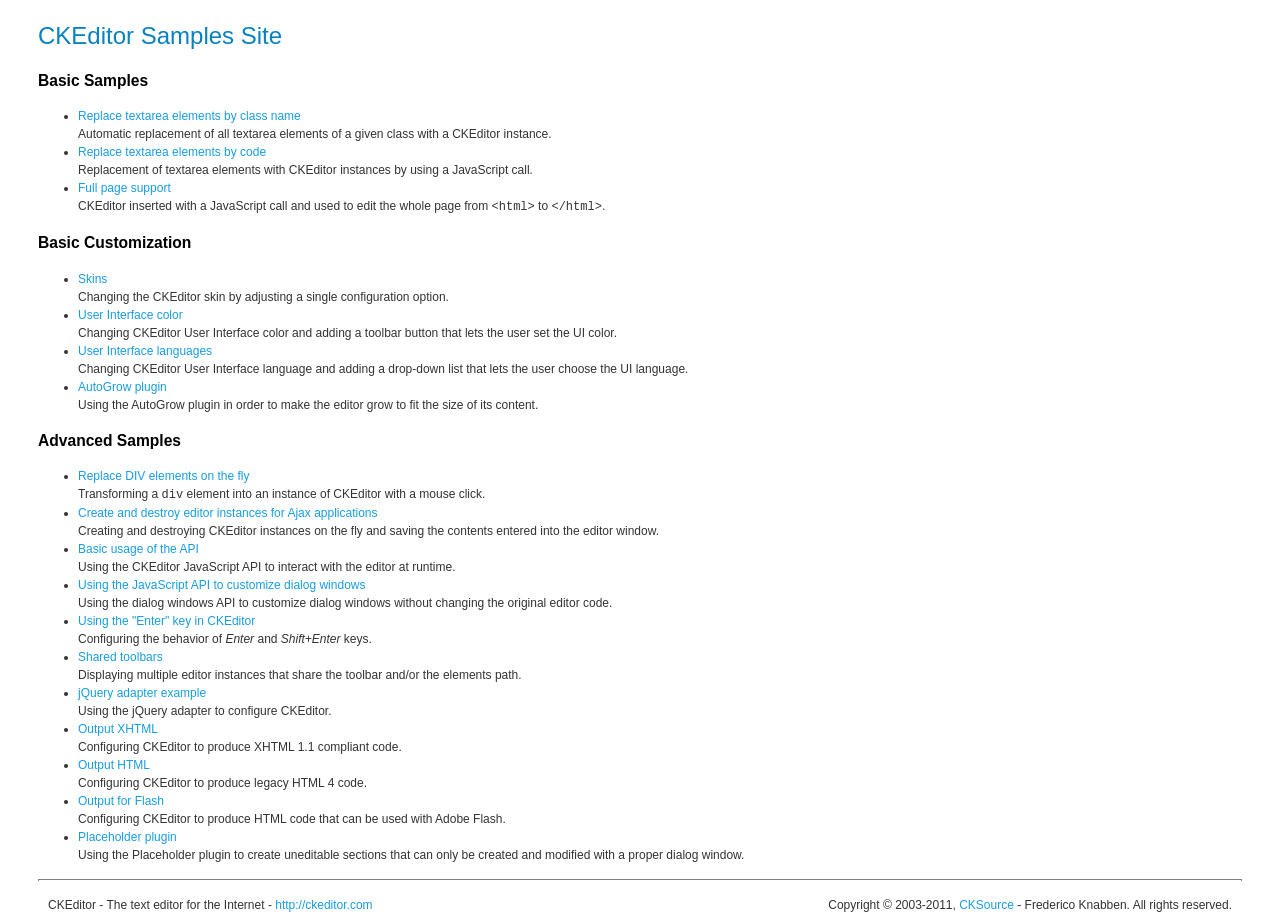
<file: Applicatie/_HTML_Playground/scripts/ckeditor/_samples/index.html>
<!DOCTYPE html PUBLIC "-//W3C//DTD XHTML 1.0 Transitional//EN" "http://www.w3.org/TR/xhtml1/DTD/xhtml1-transitional.dtd">
<!--
Copyright (c) 2003-2011, CKSource - Frederico Knabben. All rights reserved.
For licensing, see LICENSE.html or http://ckeditor.com/license
-->
<html xmlns="http://www.w3.org/1999/xhtml">
<head>
	<title>CKEditor Samples</title>
	<meta content="text/html; charset=utf-8" http-equiv="content-type" />
	<link type="text/css" rel="stylesheet" href="sample.css" />
</head>
<body>
	<h1 class="samples">
		CKEditor Samples Site
	</h1>
	<h2 class="samples">
		Basic Samples
	</h2>
	<ul class="samples">
		<li>
			<a class="samples" href="replacebyclass.html">Replace textarea elements by class name</a><br />
			Automatic replacement of all textarea elements of a given class with a CKEditor instance.
		</li>
		<li><a class="samples" href="replacebycode.html">Replace textarea elements by code</a><br />
			Replacement of textarea elements with CKEditor instances by using a JavaScript call.
		</li>
		<li><a class="samples" href="fullpage.html">Full page support</a><br />
			CKEditor inserted with a JavaScript call and used to edit the whole page from <code>&lt;html&gt;</code> to <code>&lt;/html&gt;</code>.
		</li>
	</ul>
	<h2 class="samples">
		Basic Customization
	</h2>
	<ul class="samples">
		<li><a class="samples" href="skins.html">Skins</a><br />
			Changing the CKEditor skin by adjusting a single configuration option.
		</li>
		<li><a class="samples" href="ui_color.html">User Interface color</a><br />
			Changing CKEditor User Interface color and adding a toolbar button that lets the user set the UI color.
		</li>
		<li><a class="samples" href="ui_languages.html">User Interface languages</a><br />
			Changing CKEditor User Interface language and adding a drop-down list that lets the user choose the UI language.
		</li>
		<li><a class="samples" href="autogrow.html">AutoGrow plugin</a><br />
			Using the AutoGrow plugin in order to make the editor grow to fit the size of its content.
		</li>
	</ul>
	<h2 class="samples">
		Advanced Samples
	</h2>
	<ul class="samples">
		<li><a class="samples" href="divreplace.html">Replace DIV elements on the fly</a><br />
			Transforming a <code>div</code> element into an instance of CKEditor with a mouse click.
		</li>
		<li><a class="samples" href="ajax.html">Create and destroy editor instances for Ajax applications</a><br />
			Creating and destroying CKEditor instances on the fly and saving the contents entered into the editor window.
		</li>
		<li><a class="samples" href="api.html">Basic usage of the API</a><br />
			Using the CKEditor JavaScript API to interact with the editor at runtime.
		</li>
		<li><a class="samples" href="api_dialog.html">Using the JavaScript API to customize dialog windows</a><br />
			Using the dialog windows API to customize dialog windows without changing the original editor code.
		</li>
		<li><a class="samples" href="enterkey.html">Using the "Enter" key in CKEditor</a><br />
			 Configuring the behavior of <em>Enter</em> and <em>Shift+Enter</em> keys.
		</li>
		<li><a class="samples" href="sharedspaces.html">Shared toolbars</a><br />
			Displaying multiple editor instances that share the toolbar and/or the elements path.
		</li>
		<li><a class="samples" href="jqueryadapter.html">jQuery adapter example</a><br />
			Using the jQuery adapter to configure CKEditor.
		</li>
		<li><a class="samples" href="output_xhtml.html">Output XHTML</a><br />
			Configuring CKEditor to produce XHTML 1.1 compliant code.
		</li>
		<li><a class="samples" href="output_html.html">Output HTML</a><br />
			Configuring CKEditor to produce legacy HTML 4 code.
		</li>
		<li><a class="samples" href="output_for_flash.html">Output for Flash</a><br />
			Configuring CKEditor to produce HTML code that can be used with Adobe Flash.
		</li>
		<li><a class="samples" href="placeholder.html">Placeholder plugin</a><br />
			Using the Placeholder plugin to create uneditable sections that can only be created and modified with a proper dialog window.
		</li>
	</ul>
	<div id="footer">
		<hr />
		<p>
			CKEditor - The text editor for the Internet - <a class="samples" href="http://ckeditor.com/">http://ckeditor.com</a>
		</p>
		<p id="copy">
			Copyright &copy; 2003-2011, <a class="samples" href="http://cksource.com/">CKSource</a> - Frederico Knabben. All rights reserved.
		</p>
	</div>
</body>
</html>
</file>
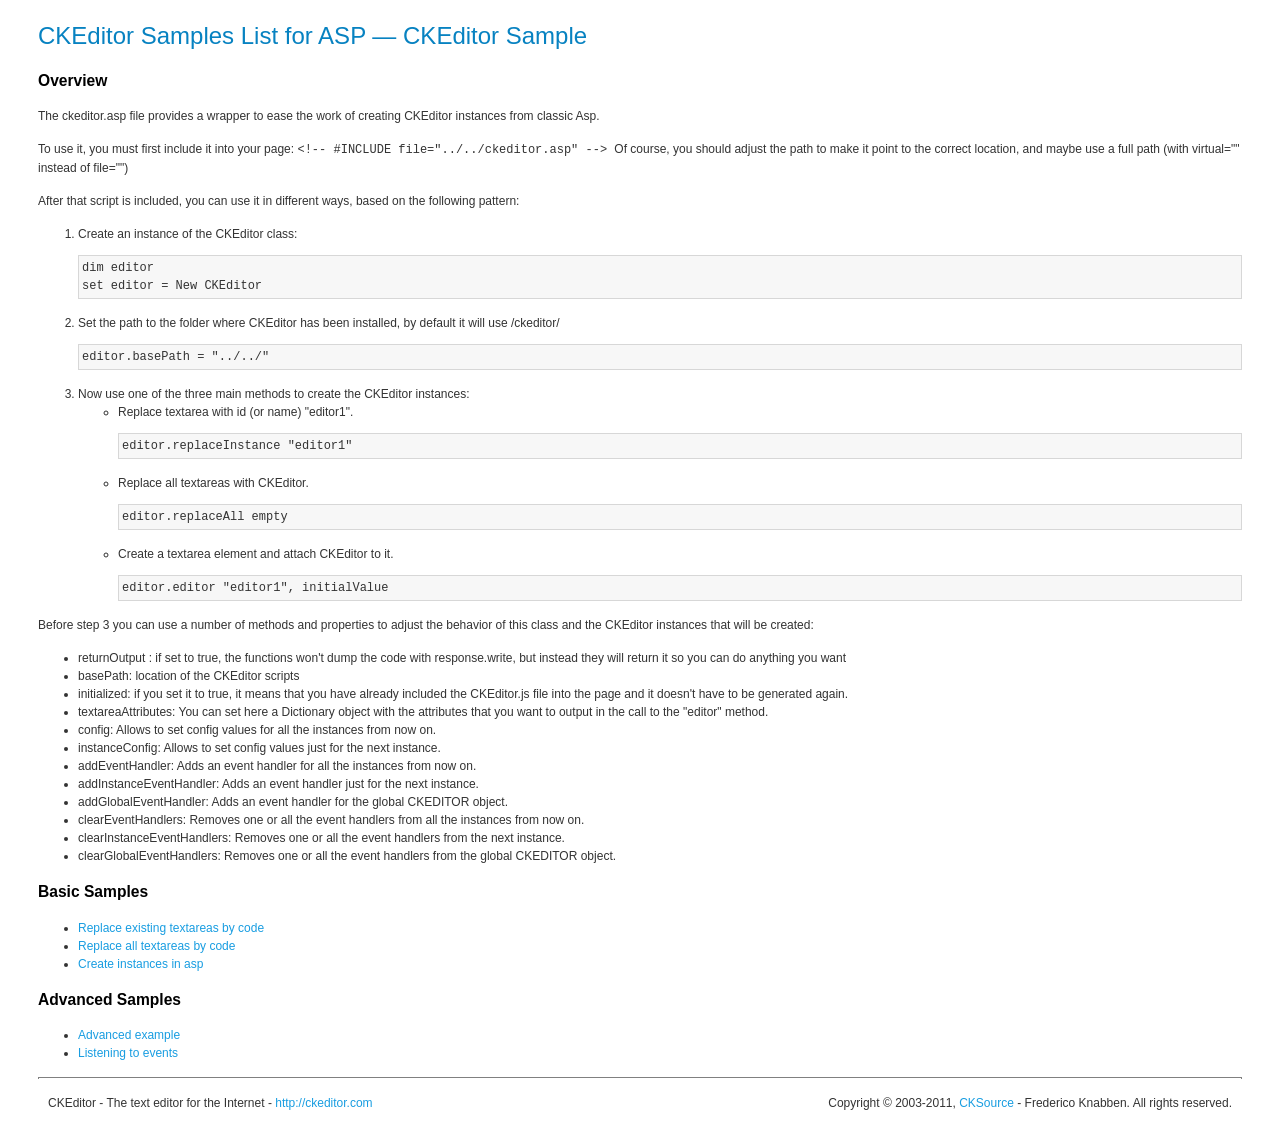
<file: Applicatie/_HTML_Playground/scripts/ckeditor/_samples/asp/index.html>
<!DOCTYPE html PUBLIC "-//W3C//DTD XHTML 1.0 Transitional//EN" "http://www.w3.org/TR/xhtml1/DTD/xhtml1-transitional.dtd">
<!--
Copyright (c) 2003-2011, CKSource - Frederico Knabben. All rights reserved.
For licensing, see LICENSE.html or http://ckeditor.com/license
-->
<html xmlns="http://www.w3.org/1999/xhtml">
<head>
	<title>ASP integration Samples List &mdash; CKEditor</title>
	<link type="text/css" rel="stylesheet" href="../sample.css" />
</head>
<body>
	<h1 class="samples">
		CKEditor Samples List for ASP &mdash; CKEditor Sample
	</h1>
	<h2 class="samples">
		Overview
	</h2>
	<p>The ckeditor.asp file provides a wrapper to ease the work of creating CKEditor instances from classic Asp.</p>
	<p>To use it, you must first include it into your page:
	<code>
		&lt;!-- #INCLUDE file="../../ckeditor.asp" --&gt;
	</code>
	Of course, you should adjust the path to make it point to the correct location, and maybe use a full path (with virtual="" instead of file="")
	</p>
	<p>After that script is included, you can use it in different ways, based on the following pattern:</p>

<ol>
	<li>
		Create an instance of the CKEditor class:
<pre class="samples">dim editor
set editor = New CKEditor</pre>
	</li>
	<li>
		Set the path to the folder where CKEditor has been installed, by default it will use /ckeditor/
		<pre class="samples">editor.basePath = "../../"</pre>
	</li>
	<li>
	Now use one of the three main methods to create the CKEditor instances:
	<ul class="samples">
		<li>
				Replace textarea with id (or name) "editor1".
			<pre class="samples">editor.replaceInstance "editor1"</pre>
		</li>
		<li>
			Replace all textareas with CKEditor.
			<pre class="samples">editor.replaceAll empty</pre>
		</li>
		<li>
			Create a textarea element and attach CKEditor to it.
			<pre class="samples">editor.editor "editor1", initialValue</pre>
		</li>
	</ul>
	</li>
</ol>
<p>Before step 3 you can use a number of methods and properties to adjust the behavior of this class and the CKEditor instances
that will be created:</p>
<ul class="samples">
	<li>returnOutput : if set to true, the functions won't dump the code with response.write, but instead they will return it so
	you can do anything you want</li>
	<li>basePath: location of the CKEditor scripts</li>
	<li>initialized: if you set it to true, it means that you have already included the CKEditor.js file into the page and it
		doesn't have to be generated again.</li>
	<li>textareaAttributes: You can set here a Dictionary object with the attributes that you want to output in the call to the "editor" method.</li>

	<li>config: Allows to set config values for all the instances from now on.</li>
	<li>instanceConfig: Allows to set config values just for the next instance.</li>

	<li>addEventHandler: Adds an event handler for all the instances from now on.</li>
	<li>addInstanceEventHandler: Adds an event handler just for the next instance.</li>
	<li>addGlobalEventHandler: Adds an event handler for the global CKEDITOR object.</li>

	<li>clearEventHandlers: Removes one or all the event handlers from all the instances from now on.</li>
	<li>clearInstanceEventHandlers: Removes one or all the event handlers  from the next instance.</li>
	<li>clearGlobalEventHandlers: Removes one or all the event handlers  from the global CKEDITOR object.</li>

</ul>

	<h2 class="samples">
		Basic Samples
	</h2>
	<ul class="samples">
		<li><a class="samples" href="replace.asp">Replace existing textareas by code</a></li>
		<li><a class="samples" href="replaceAll.asp">Replace all textareas by code</a></li>
		<li><a class="samples" href="standalone.asp">Create instances in asp</a></li>
	</ul>
	<h2 class="samples">
		Advanced Samples
	</h2>
	<ul class="samples">
		<li><a class="samples" href="advanced.asp">Advanced example</a></li>
		<li><a class="samples" href="events.asp">Listening to events</a></li>
	</ul>
	<div id="footer">
		<hr />
		<p>
			CKEditor - The text editor for the Internet - <a class="samples" href="http://ckeditor.com/">http://ckeditor.com</a>
		</p>
		<p id="copy">
			Copyright &copy; 2003-2011, <a class="samples" href="http://cksource.com/">CKSource</a> - Frederico Knabben. All rights reserved.
		</p>
	</div>
</body>
</html>
</file>
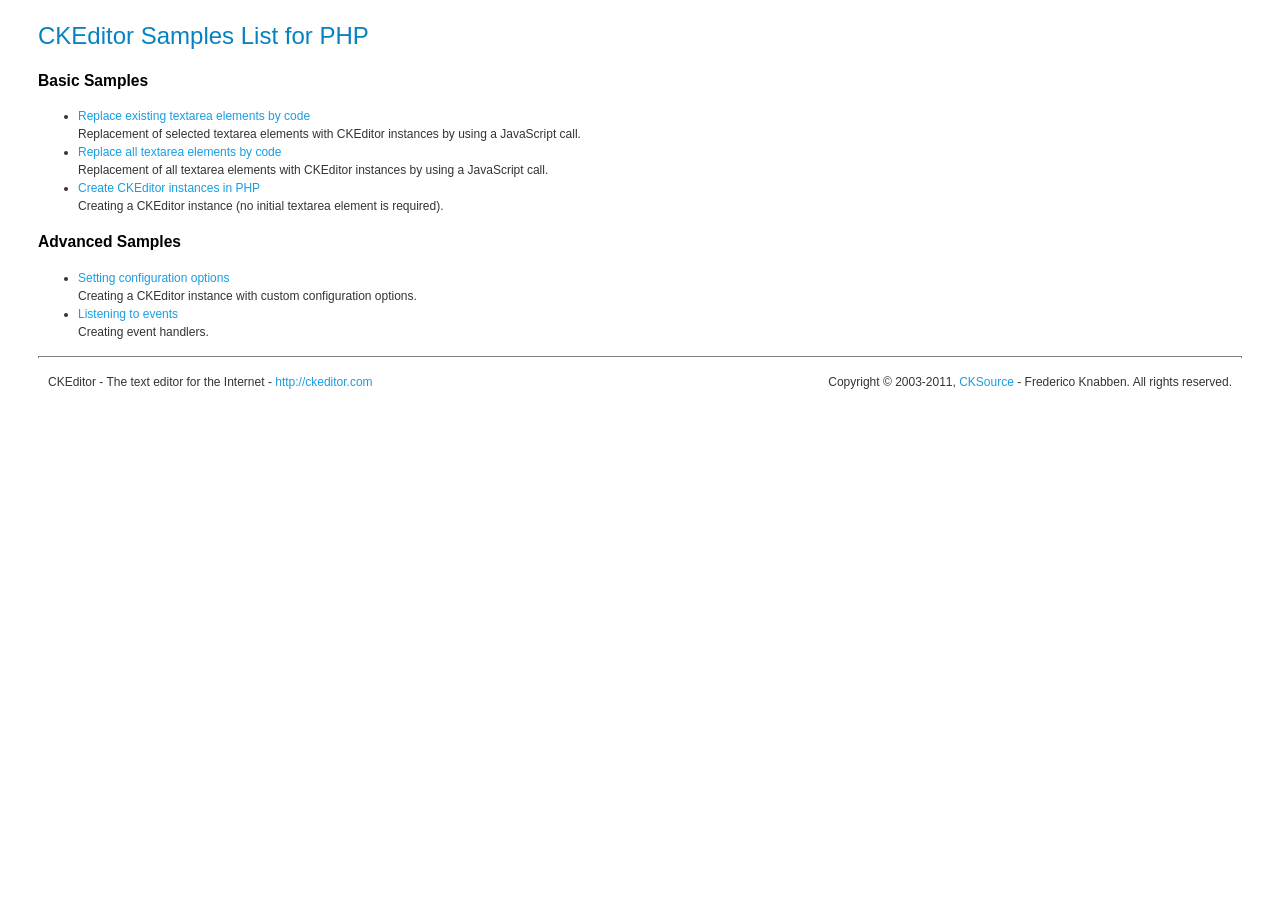
<file: Applicatie/_HTML_Playground/scripts/ckeditor/_samples/php/index.html>
<!DOCTYPE html PUBLIC "-//W3C//DTD XHTML 1.0 Transitional//EN" "http://www.w3.org/TR/xhtml1/DTD/xhtml1-transitional.dtd">
<!--
Copyright (c) 2003-2011, CKSource - Frederico Knabben. All rights reserved.
For licensing, see LICENSE.html or http://ckeditor.com/license
-->
<html xmlns="http://www.w3.org/1999/xhtml">
<head>
  <meta content="text/html; charset=utf-8" http-equiv="content-type" />
	<title>CKEditor Samples &mdash; PHP Integration</title>
	<link type="text/css" rel="stylesheet" href="../sample.css" />
</head>
<body>
	<h1 class="samples">
		CKEditor Samples List for PHP
	</h1>
	<h2 class="samples">
		Basic Samples
	</h2>
	<ul class="samples">
		<li><a class="samples" href="replace.php">Replace existing textarea elements by code</a><br />
		Replacement of selected textarea elements with CKEditor instances by using a JavaScript call.</li>
		<li><a class="samples" href="replaceAll.php">Replace all textarea elements by code</a><br />
		Replacement of all textarea elements with CKEditor instances by using a JavaScript call.</li>
		<li><a class="samples" href="standalone.php">Create CKEditor instances in PHP</a><br />
		Creating a CKEditor instance (no initial textarea element is required).</li>
	</ul>
	<h2 class="samples">
		Advanced Samples
	</h2>
	<ul class="samples">
		<li><a class="samples" href="advanced.php">Setting configuration options</a><br />
		Creating a CKEditor instance with custom configuration options.</li>
		<li><a class="samples" href="events.php">Listening to events</a><br />
		Creating event handlers.
		</li>
	</ul>
	<div id="footer">
		<hr />
		<p>
			CKEditor - The text editor for the Internet - <a class="samples" href="http://ckeditor.com/">http://ckeditor.com</a>
		</p>
		<p id="copy">
			Copyright &copy; 2003-2011, <a class="samples" href="http://cksource.com/">CKSource</a> - Frederico Knabben. All rights reserved.
		</p>
	</div>
</body>
</html>
</file>
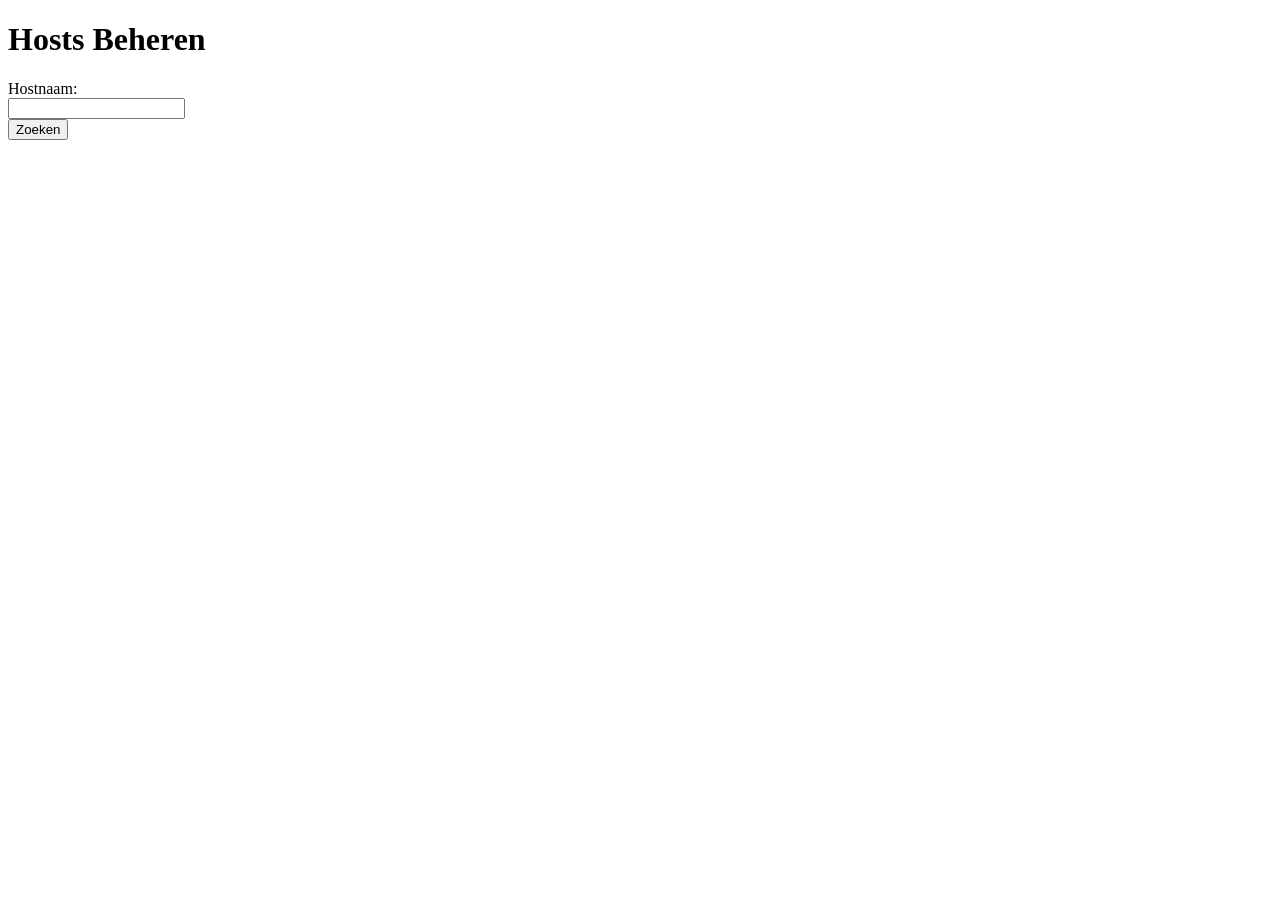
<file: Applicatie/_HTML_Playground/templates/manage_hosts.html>
<!DOCTYPE html>
<html lang="en">
<head>
    <meta charset="UTF-8">
    <meta name="viewport" content="width=device-width, initial-scale=1.0">
    <title>Hosts Beheren</title>
</head>
<body>
    <h1>Hosts Beheren</h1>
    <form action="" method="post">
        <label for="host_name">Hostnaam:</label><br>
        <input type="text" id="host_name" name="host_name" required><br>
        <input type="submit" value="Zoeken">
    </form>
    <!-- Hier kun je de huidige informatie van de host weergeven of een foutmelding weergeven als de host niet wordt gevonden -->
</body>
</html>
</file>
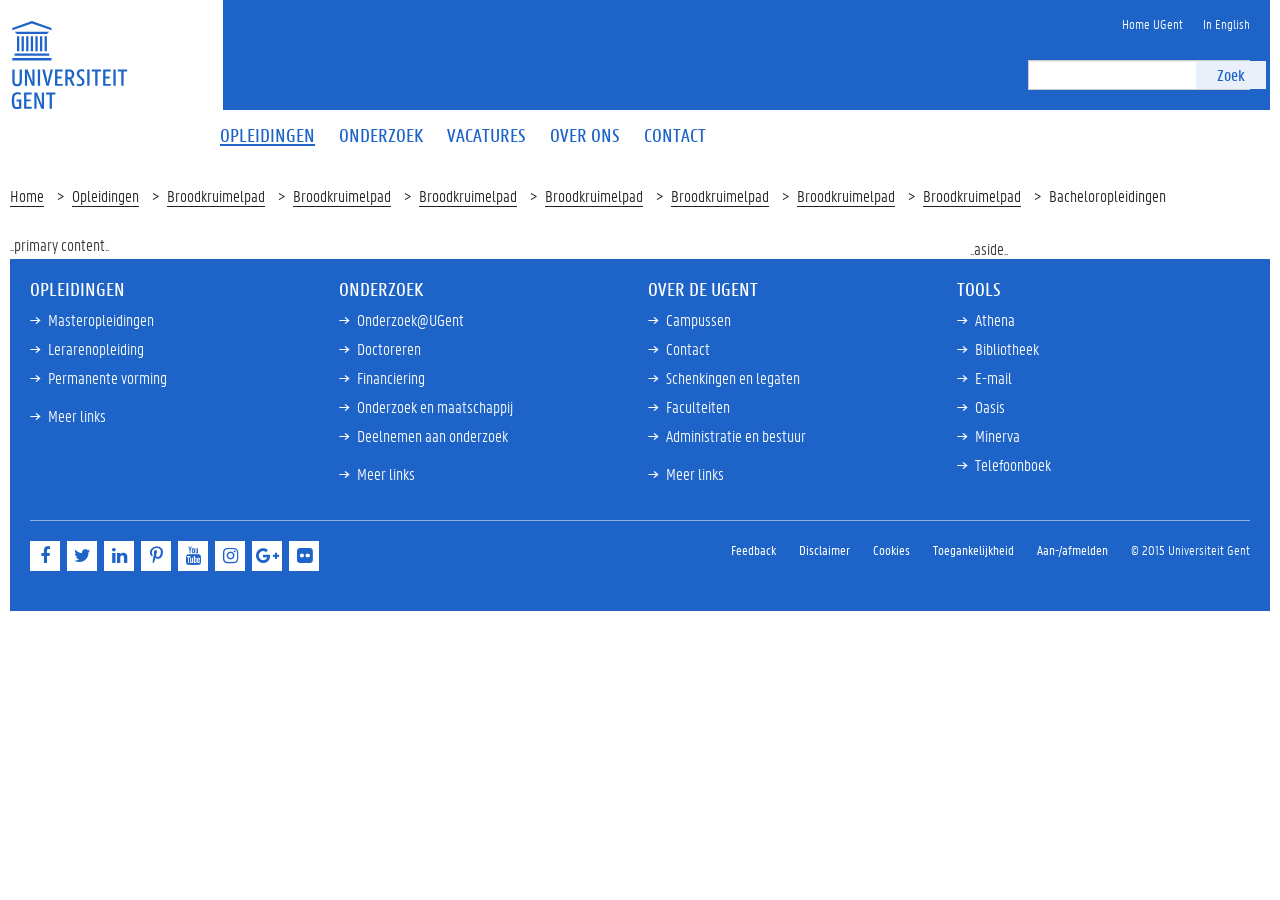
<file: Applicatie/Huisstijl UGent/websites-master/example.html>
<!doctype html>
<html lang="nl">
    <head>
        <meta charset="UTF-8">
        <title>UGent</title>
        <meta name="viewport" content="width=device-width, initial-scale=1"/>
        <link rel="stylesheet" href="static/css/screen.css">
        <link rel="apple-touch-icon" sizes="57x57" href="static/icons/apple-icon-57x57.png"/>
        <link rel="apple-touch-icon" sizes="60x60" href="static/icons/apple-icon-60x60.png"/>
        <link rel="apple-touch-icon" sizes="72x72" href="static/icons/apple-icon-72x72.png"/>
        <link rel="apple-touch-icon" sizes="76x76" href="static/icons/apple-icon-76x76.png"/>
        <link rel="apple-touch-icon" sizes="114x114" href="static/icons/apple-icon-114x114.png"/>
        <link rel="apple-touch-icon" sizes="120x120" href="static/icons/apple-icon-120x120.png"/>
        <link rel="apple-touch-icon" sizes="144x144" href="static/icons/apple-icon-144x144.png"/>
        <link rel="apple-touch-icon" sizes="152x152" href="static/icons/apple-icon-152x152.png"/>
        <link rel="apple-touch-icon" sizes="180x180" href="static/icons/apple-icon-180x180.png"/>
        <link rel="icon" type="image/png" sizes="192x192" href="static/icons/android-icon-192x192.png"/>
        <link rel="icon" type="image/png" sizes="96x96" href="static/icons/favicon-96x96.png"/>
        <link rel="icon" type="image/png" sizes="32x32" href="static/icons/favicon-32x32.png"/>
        <link rel="icon" type="image/png" sizes="16x16" href="static/icons/favicon-16x16.png"/>
        <link rel="icon" sizes="16x16 32x32" href="static/icons/favicon.ico"/>
        <link rel="manifest" href="static/icons/manifest.json"/>
        <meta name="msapplication-TileColor" content="#ffffff"/>
        <meta name="msapplication-TileImage" content="static/icons/ms-icon-144x144.png"/>
        <meta name="theme-color" content="#ffffff"/>
        <script>
            document.createElement("picture")
        </script>
        <script src="static/js/vendor/modernizr-custom.min.js" async=""></script>
        <script src="static/js/vendor/picturefill.min.js" async=""></script>
        <script src="static/js/vendor/jquery.min.js"></script>
    </head>

    <body>
        <div class="fluid-container">
            <div class="row">
                <header class="pageheader col-xs-12 ">
                    <nav class="navbar navbar-default">
                        <div class="row">
                            <div class="navbar-header col-xs-12 col-sm-2">
                                <div class="page-logo">
                                    <a href="./" class="link">
                                        <img src="static/images/logo_ugent_nl.svg" alt="Universiteit Gent">
                                    </a>
                                </div>
                                <a href="#" class="toggle-search">
                                    <i class="glyphicon glyphicon-search"></i>
                                    <span>ZOEK</span>
                                </a>
                                <a href="#" class="navbar-toggle collapsed" data-toggle="collapse" data-target="#navbar" aria-expanded="false" aria-controls="navbar" role="button">
                                    <span class="">MENU</span>
                                    <div class="block">
                                        <span class="icon-bar"></span>
                                        <span class="icon-bar"></span>
                                        <span class="icon-bar"></span>
                                    </div>
                                </a>
                            </div>
                            <div id="navbar" class="collapse navbar-collapse col-sm-10" role="navigation">
                                <div class="row search">
                                    <div class="col-xs-12 col-sm-6 search-container clearfix pull-right">
                                        <form class="navbar-form navbar-right" role="search">
                                            <div class="input-group">
                                                <input type="text" class="form-control" placeholder="" id="search" name="search" value="">
                                                <div class="input-group-btn">
                                                    <button type="submit" class="btn btn-primary">Zoek</button>
                                                </div>
                                            </div>
                                        </form>
                                    </div>
                                </div>
                                <div class="row menu">
                                    <div class="col-xs-12">
                                        <div class="bg-primary spacer">
                                            <div class="row">
                                                <div class="col-xs-12">
                                                    <ul class="nav-tertiary nav navbar-nav navbar-right">
                                                        <li>
                                                            <a href="#">
                                                                <span>Home UGent</span>
                                                            </a>
                                                        </li>
                                                        <li>
                                                            <a href="#">
                                                                <span>In English</span>
                                                            </a>
                                                        </li>
                                                    </ul>
                                                </div>
                                            </div>
                                        </div>
                                    </div>
                                </div>
                                <div class="row menu">
                                    <div class="col-xs-12">
                                        <ul class="nav-primary nav navbar-nav">
                                            <li class="active">
                                                <a href="#">
                                                    <span>Opleidingen</span>
                                                </a>
                                            </li>
                                            <li>
                                                <a href="#">
                                                    <span>Onderzoek</span>
                                                </a>
                                            </li>
                                            <li>
                                                <a href="#">
                                                    <span>Vacatures</span>
                                                </a>
                                            </li>
                                            <li>
                                                <a href="#">
                                                    <span>Over ons</span>
                                                </a>
                                            </li>
                                            <li>
                                                <a href="#">
                                                    <span>Contact</span>
                                                </a>
                                            </li>
                                        </ul>
                                    </div>
                                </div>
                            </div>
                        </div>
                    </nav>
                    <div class="row">
                        <div class="col-xs-12 col-sm-6 col-sm-offset-2 branding-container faculty-1"></div>
                    </div>
                </header>
            </div>
        </div>

        <div class="fluid-container">
            <ol class="breadcrumb">
                <li>
                    <a href="#">Home</a>
                </li>
                <li>
                    <a href="#">Opleidingen</a>
                </li>
                <li>
                    <a href="#">Broodkruimelpad</a>
                </li>
                <li>
                    <a href="#">Broodkruimelpad</a>
                </li>
                <li>
                    <a href="#">Broodkruimelpad</a>
                </li>
                <li>
                    <a href="#">Broodkruimelpad</a>
                </li>
                <li>
                    <a href="#">Broodkruimelpad</a>
                </li>
                <li>
                    <a href="#">Broodkruimelpad</a>
                </li>
                <li>
                    <a href="#">Broodkruimelpad</a>
                </li>
                <li class="active">
                    <span>Bacheloropleidingen</span>
                </li>
            </ol>

            <div class="row">
                <article class="col-sm-9">
                    ..primary content..
                </article>

                <aside class="col-sm-3">
                    ..aside..
                </aside>
            </div>
        </div>

        <footer class="page-footer fluid-container">
            <div class="row">
                <div class="col-xs-12">
                    <div class="bg-primary padding-20">
                        <div class="mbottom-small border-bottom">
                            <div class="row flexbox">
                                <div class="col-xs-12 col-ms-6 col-md-3 pbottom-small">
                                    <h2 class="h4">Opleidingen</h2>
                                    <ul class="linklist linklist-inverted">
                                        <li>
                                            <a href="#">Masteropleidingen</a>
                                        </li>
                                        <li>
                                            <a href="#">Lerarenopleiding</a>
                                        </li>
                                        <li>
                                            <a href="#">Permanente vorming</a>
                                        </li>
                                    </ul>
                                    <ul class="linklist linklist-inverted">
                                        <li>
                                            <a href="#">Meer links</a>
                                        </li>
                                    </ul>
                                </div>
                                <div class="col-xs-12 col-ms-6 col-md-3 pbottom-small">
                                    <h2 class="h4">Onderzoek</h2>
                                    <ul class="linklist linklist-inverted">
                                        <li>
                                            <a href="#">Onderzoek@UGent</a>
                                        </li>
                                        <li>
                                            <a href="#">Doctoreren</a>
                                        </li>
                                        <li>
                                            <a href="#">Financiering</a>
                                        </li>
                                        <li>
                                            <a href="#">Onderzoek en maatschappij</a>
                                        </li>
                                        <li>
                                            <a href="#">Deelnemen aan onderzoek</a>
                                        </li>
                                    </ul>
                                    <ul class="linklist linklist-inverted">
                                        <li>
                                            <a href="#">Meer links</a>
                                        </li>
                                    </ul>
                                </div>
                                <div class="col-xs-12 col-ms-6 col-md-3 pbottom-small">
                                    <h2 class="h4">Over de UGent</h2>
                                    <ul class="linklist linklist-inverted">
                                        <li>
                                            <a href="#">Campussen</a>
                                        </li>
                                        <li>
                                            <a href="#">Contact</a>
                                        </li>
                                        <li>
                                            <a href="#">Schenkingen en legaten</a>
                                        </li>
                                        <li>
                                            <a href="#">Faculteiten</a>
                                        </li>
                                        <li>
                                            <a href="#">Administratie en bestuur</a>
                                        </li>
                                    </ul>
                                    <ul class="linklist linklist-inverted">
                                        <li>
                                            <a href="#">Meer links</a>
                                        </li>
                                    </ul>
                                </div>
                                <div class="col-xs-12 col-ms-6 col-md-3 pbottom-small">
                                    <h2 class="h4">Tools</h2>
                                    <ul class="linklist linklist-inverted">
                                        <li>
                                            <a href="#">Athena</a>
                                        </li>
                                        <li>
                                            <a href="#">Bibliotheek</a>
                                        </li>
                                        <li>
                                            <a href="#">E-mail</a>
                                        </li>
                                        <li>
                                            <a href="#">Oasis</a>
                                        </li>
                                        <li>
                                            <a href="#">Minerva</a>
                                        </li>
                                        <li>
                                            <a href="#">Telefoonboek</a>
                                        </li>
                                    </ul>
                                </div>
                            </div>
                        </div>
                        <div class="row">
                            <div class="container-share col-xs-12 col-sm-4">
                                <ul class="list-inline list-unstyled social">
                                    <li>
                                        <a href="#">
                                            <i class="fa fa-facebook"></i>
                                            <span class="sr-only">Facebook</span>
                                        </a>
                                    </li>
                                    <li>
                                        <a href="#">
                                            <i class="fa fa-twitter"></i>
                                            <span class="sr-only">Twitter</span>
                                        </a>
                                    </li>
                                    <li>
                                        <a href="#">
                                            <i class="fa fa-linkedin"></i>
                                            <span class="sr-only">Linkedin</span>
                                        </a>
                                    </li>
                                    <li>
                                        <a href="#">
                                            <i class="fa fa-pinterest-p"></i>
                                            <span class="sr-only">Pinterest</span>
                                        </a>
                                    </li>
                                    <li>
                                        <a href="#">
                                            <i class="fa fa-youtube"></i>
                                            <span class="sr-only">YouTube</span>
                                        </a>
                                    </li>
                                    <li>
                                        <a href="#">
                                            <i class="fa fa-instagram"></i>
                                            <span class="sr-only">Instagram</span>
                                        </a>
                                    </li>
                                    <li>
                                        <a href="#">
                                            <i class="fa fa-google-plus"></i>
                                            <span class="sr-only">Google-plus</span>
                                        </a>
                                    </li>
                                    <li>
                                        <a href="#">
                                            <i class="fa fa-flickr"></i>
                                            <span class="sr-only">Flickr</span>
                                        </a>
                                    </li>
                                </ul>
                            </div>
                            <div class="col-xs-12 col-sm-8">
                                <ul class="list-inline list-unstyled pull-right">
                                    <li>
                                        <a href="#">Feedback</a>
                                    </li>
                                    <li>
                                        <a href="#">Disclaimer</a>
                                    </li>
                                    <li>
                                        <a href="#">Cookies</a>
                                    </li>
                                    <li>
                                        <a href="#">Toegankelijkheid</a>
                                    </li>
                                    <li>
                                        <a href="#">Aan-/afmelden</a>
                                    </li>
                                    <li>&copy; 2015 Universiteit Gent</li>
                                </ul>
                            </div>
                        </div>
                    </div>
                </div>
            </div>
        </footer>

        <script type="text/javascript" src="static/js/vendor/jquery-migrate.min.js"></script>
        <script type="text/javascript" src="static/js/vendor/jquery.tablesorter.min.js"></script>
        <script type="text/javascript" src="static/js/vendor/typeahead.bundle.min.js"></script>
        <script type="text/javascript" src="static/js/vendor/jquery.ui.widget.min.js"></script>
        <script type="text/javascript" src="static/js/vendor/jquery.tocify.min.js"></script>
        <script type="text/javascript" src="static/js/vendor/moment.min.js"></script>
        <script type="text/javascript" src="static/js/vendor/bootstrap.min.js"></script>
        <script type="text/javascript" src="static/js/vendor/locale/nl.min.js"></script>
        <script type="text/javascript" src="static/js/vendor/bootstrap-select.min.js"></script>
        <script type="text/javascript" src="static/js/vendor/bootstrap-datetimepicker.min.js"></script>
        <script type="text/javascript" src="static/js/vendor/ekko-lightbox.min.js"></script>
        <script type="text/javascript" src="static/js/vendor/smooth-scroll.min.js"></script>
        <script type="text/javascript" src="static/js/main.min.js"></script>
    </body>
</html>
</file>
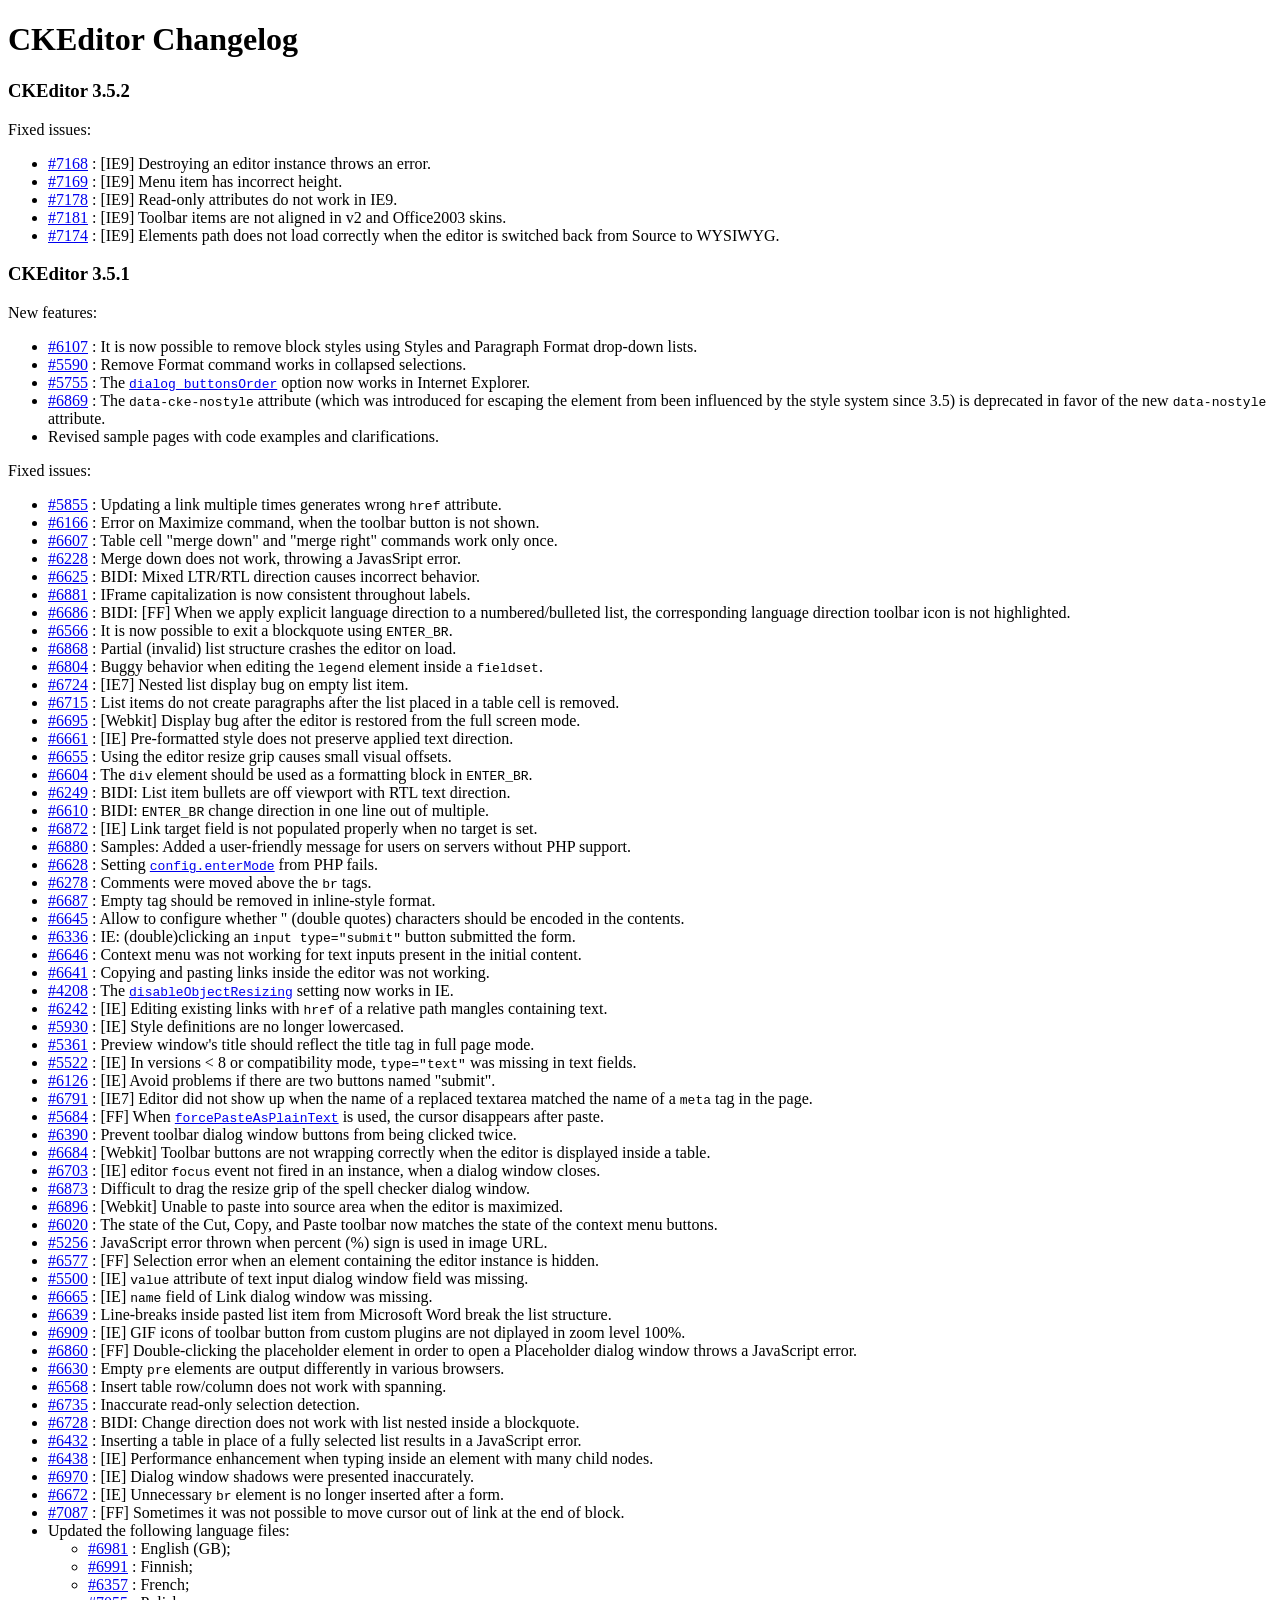
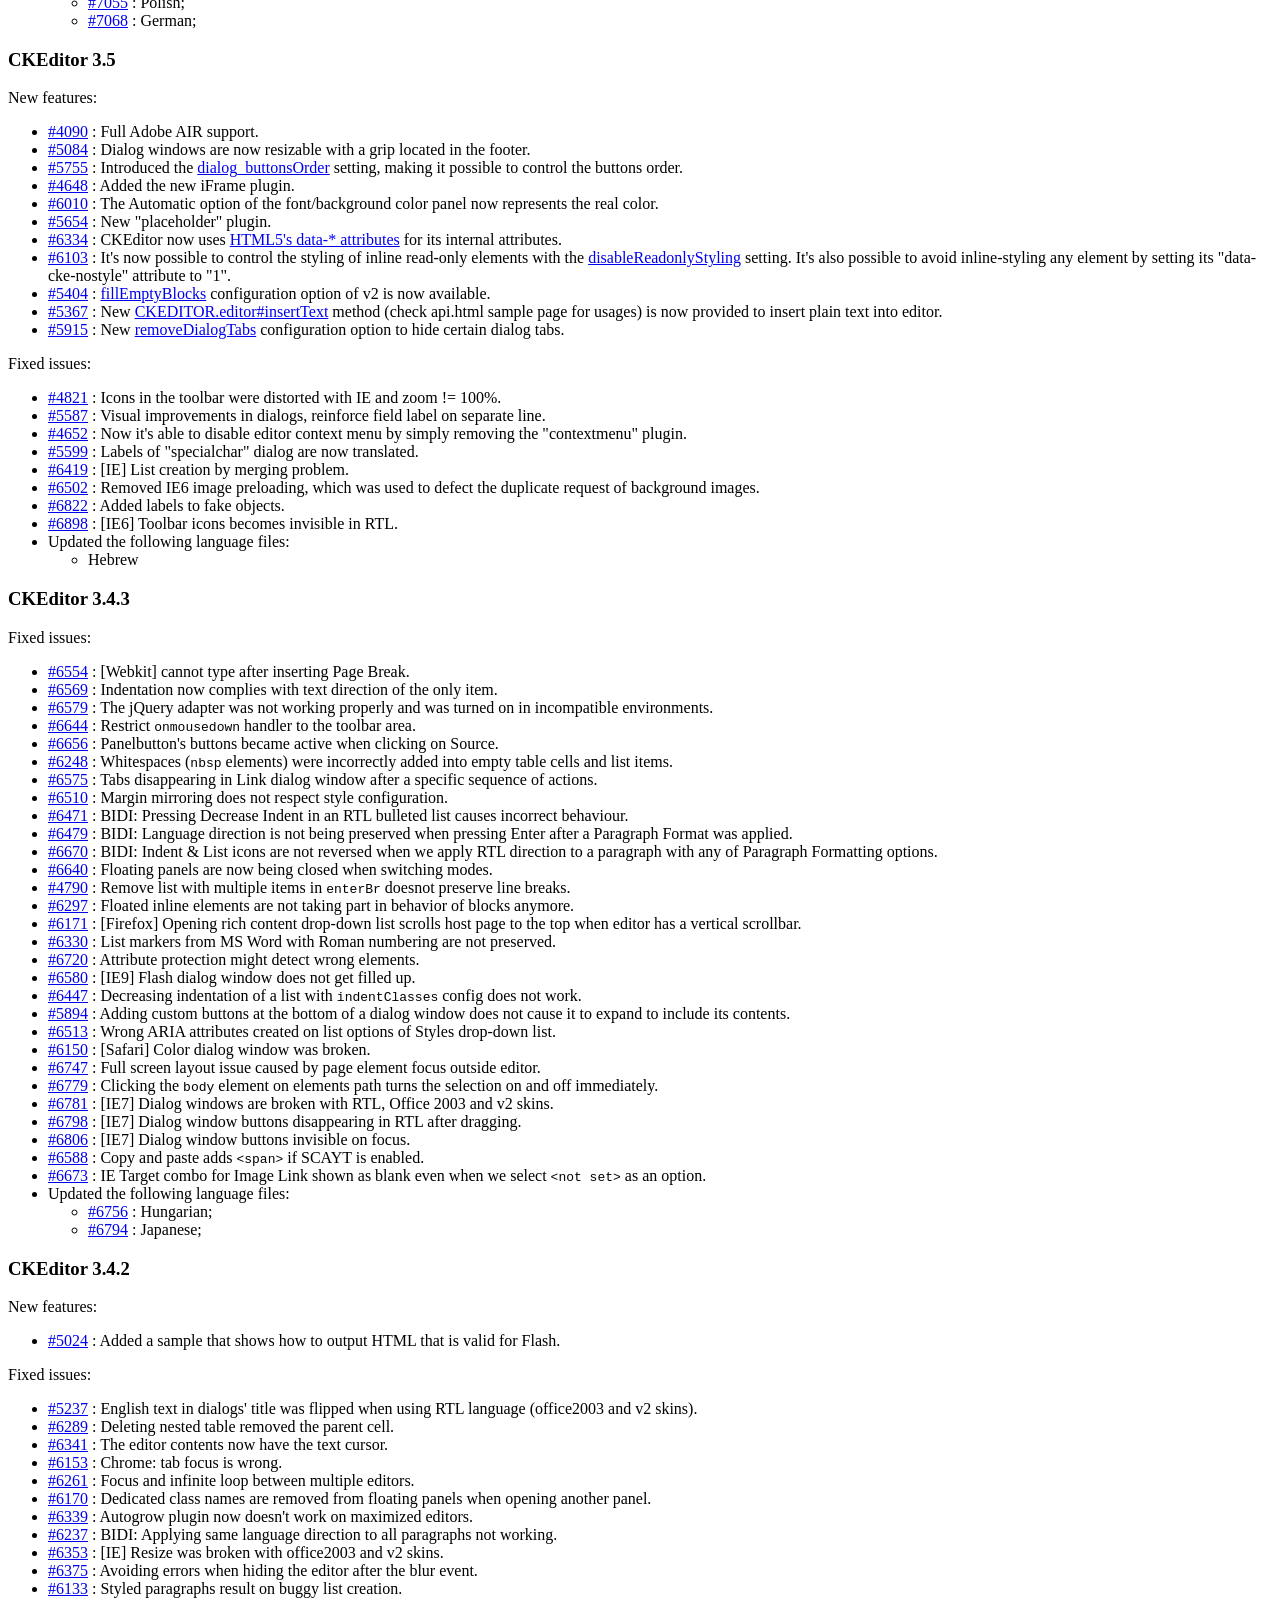
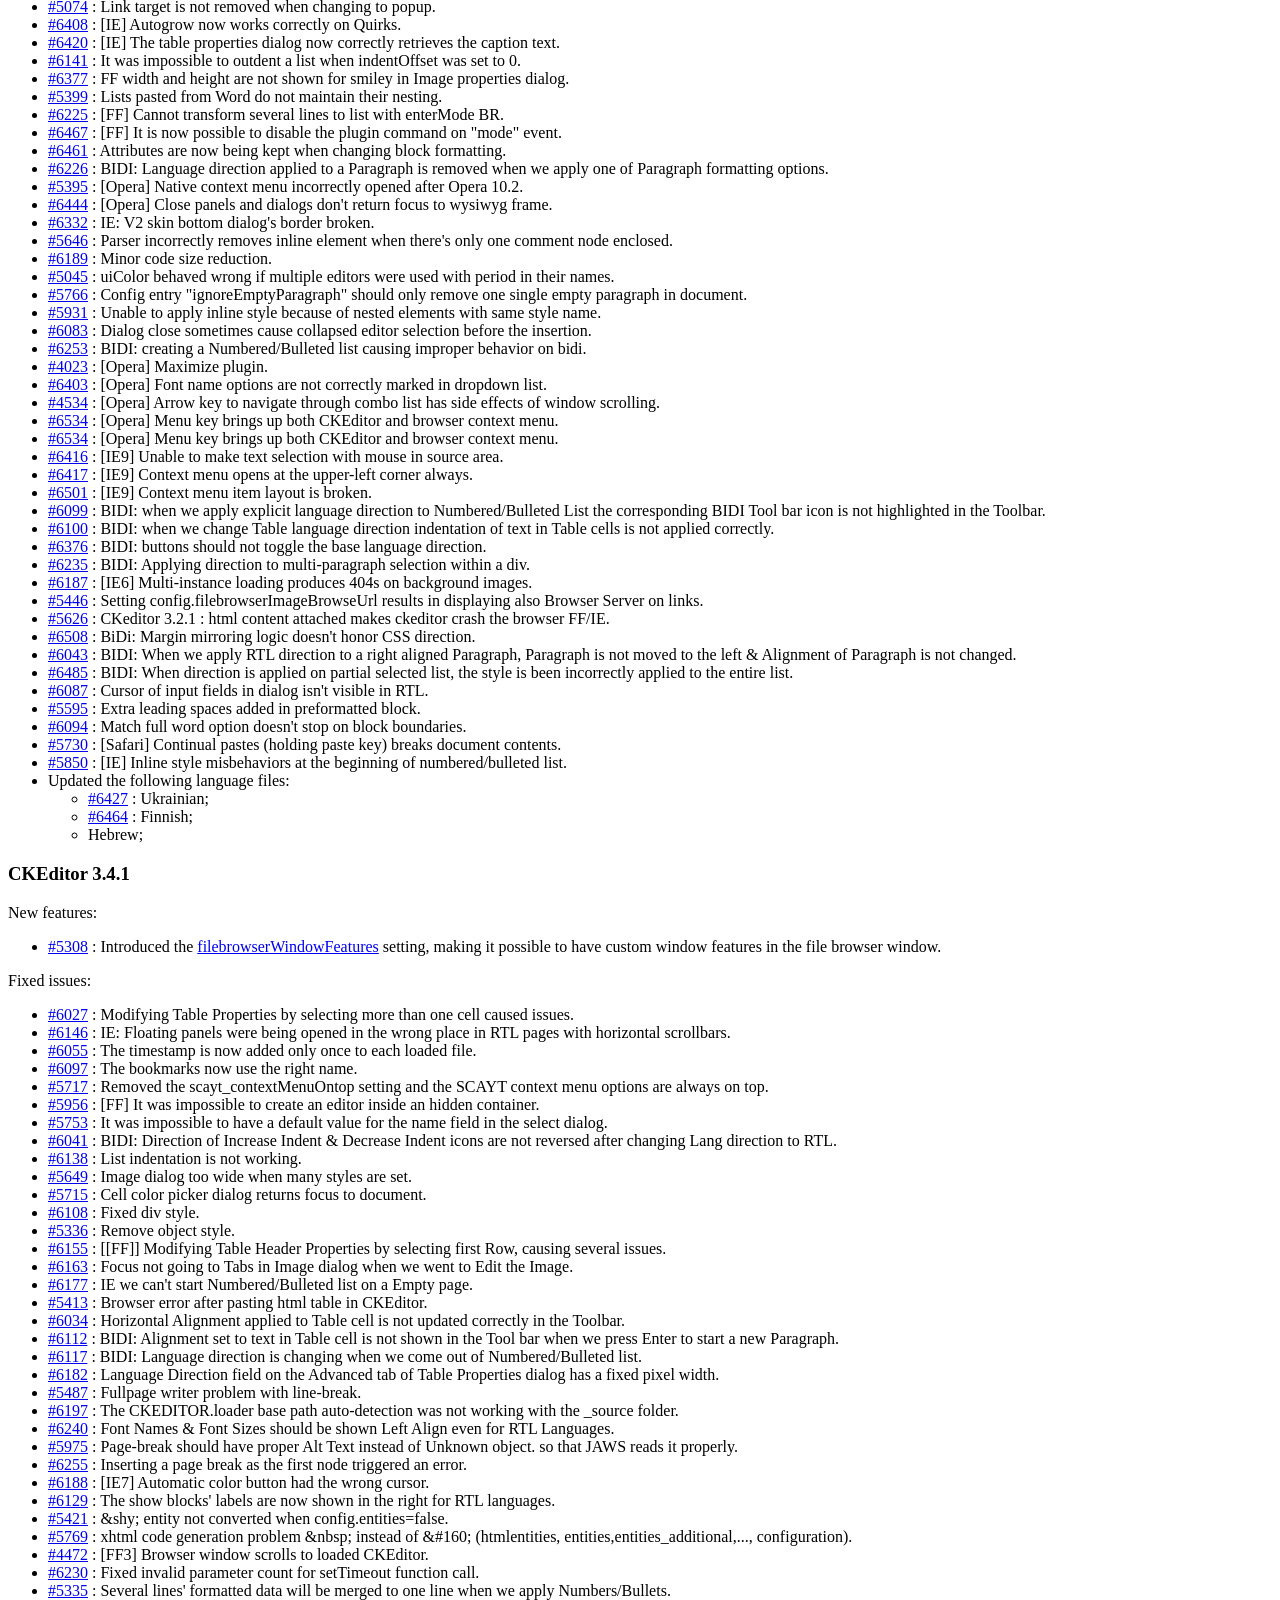
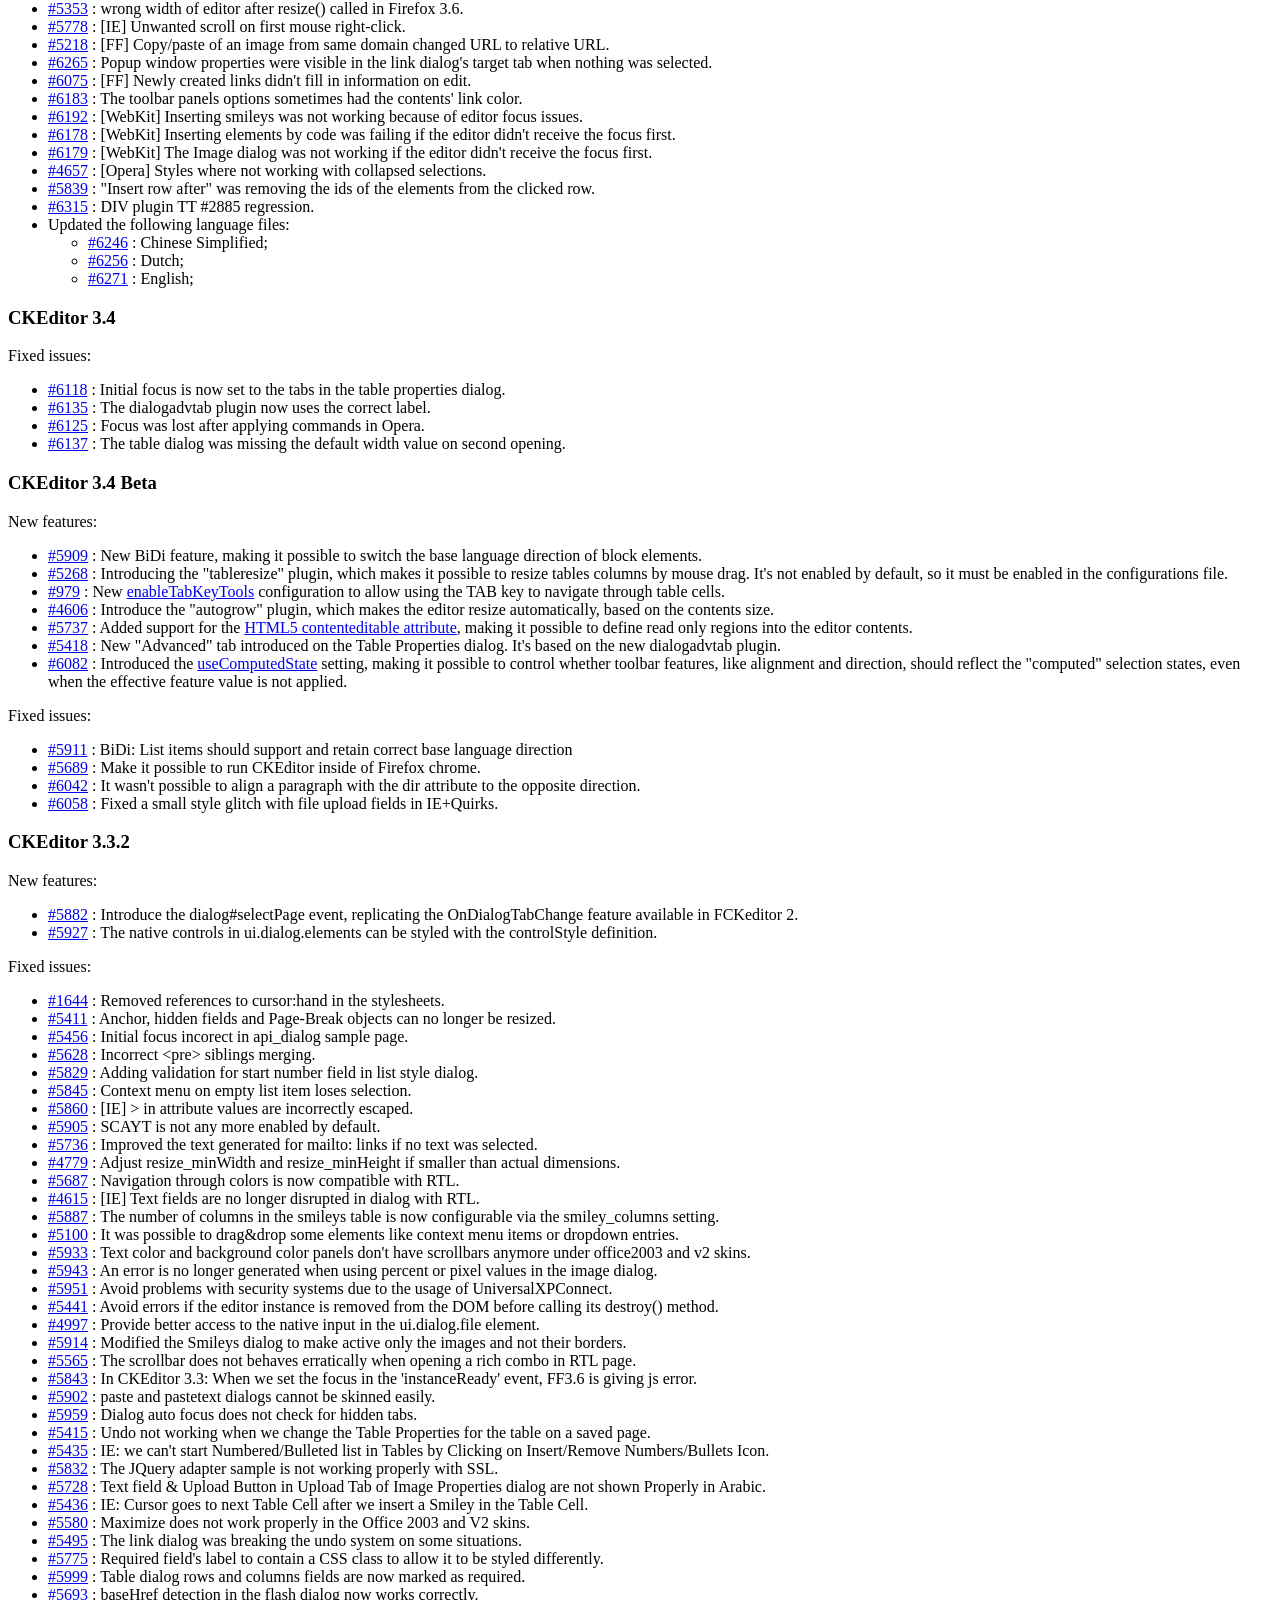
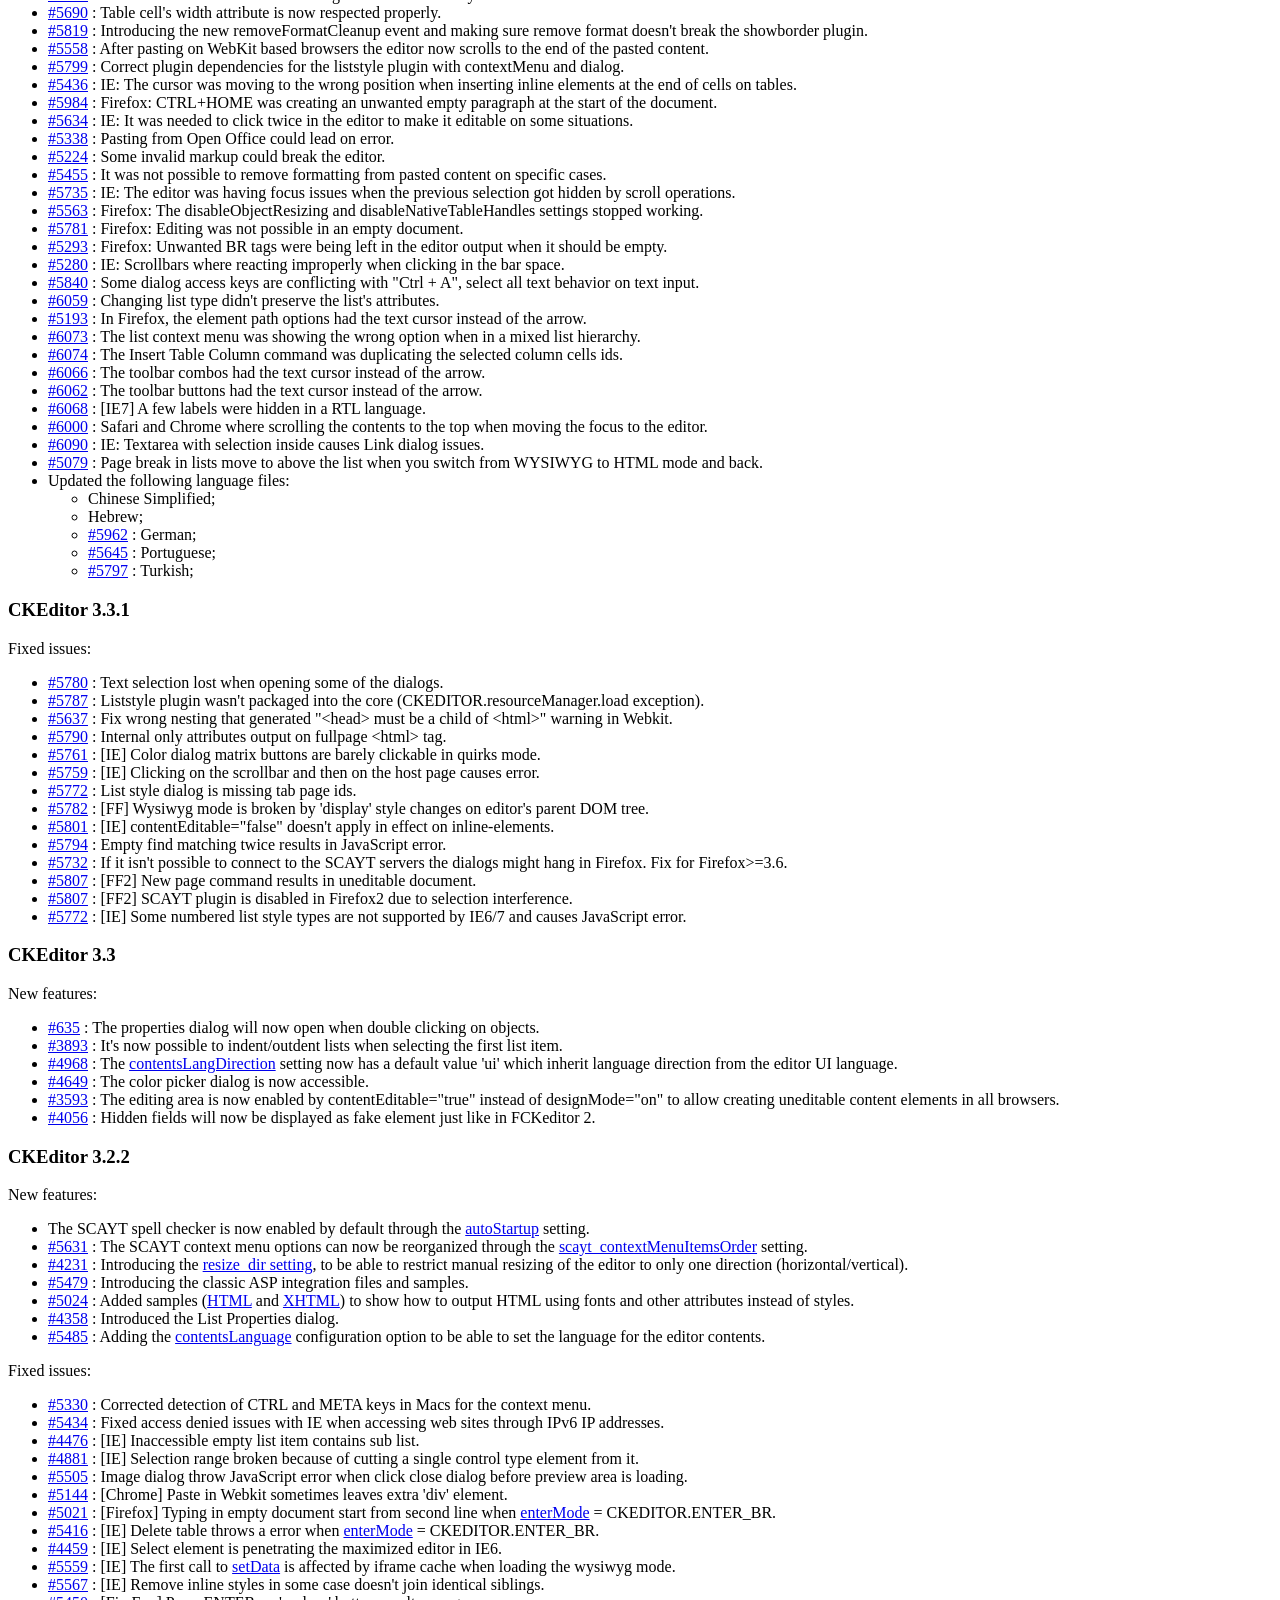
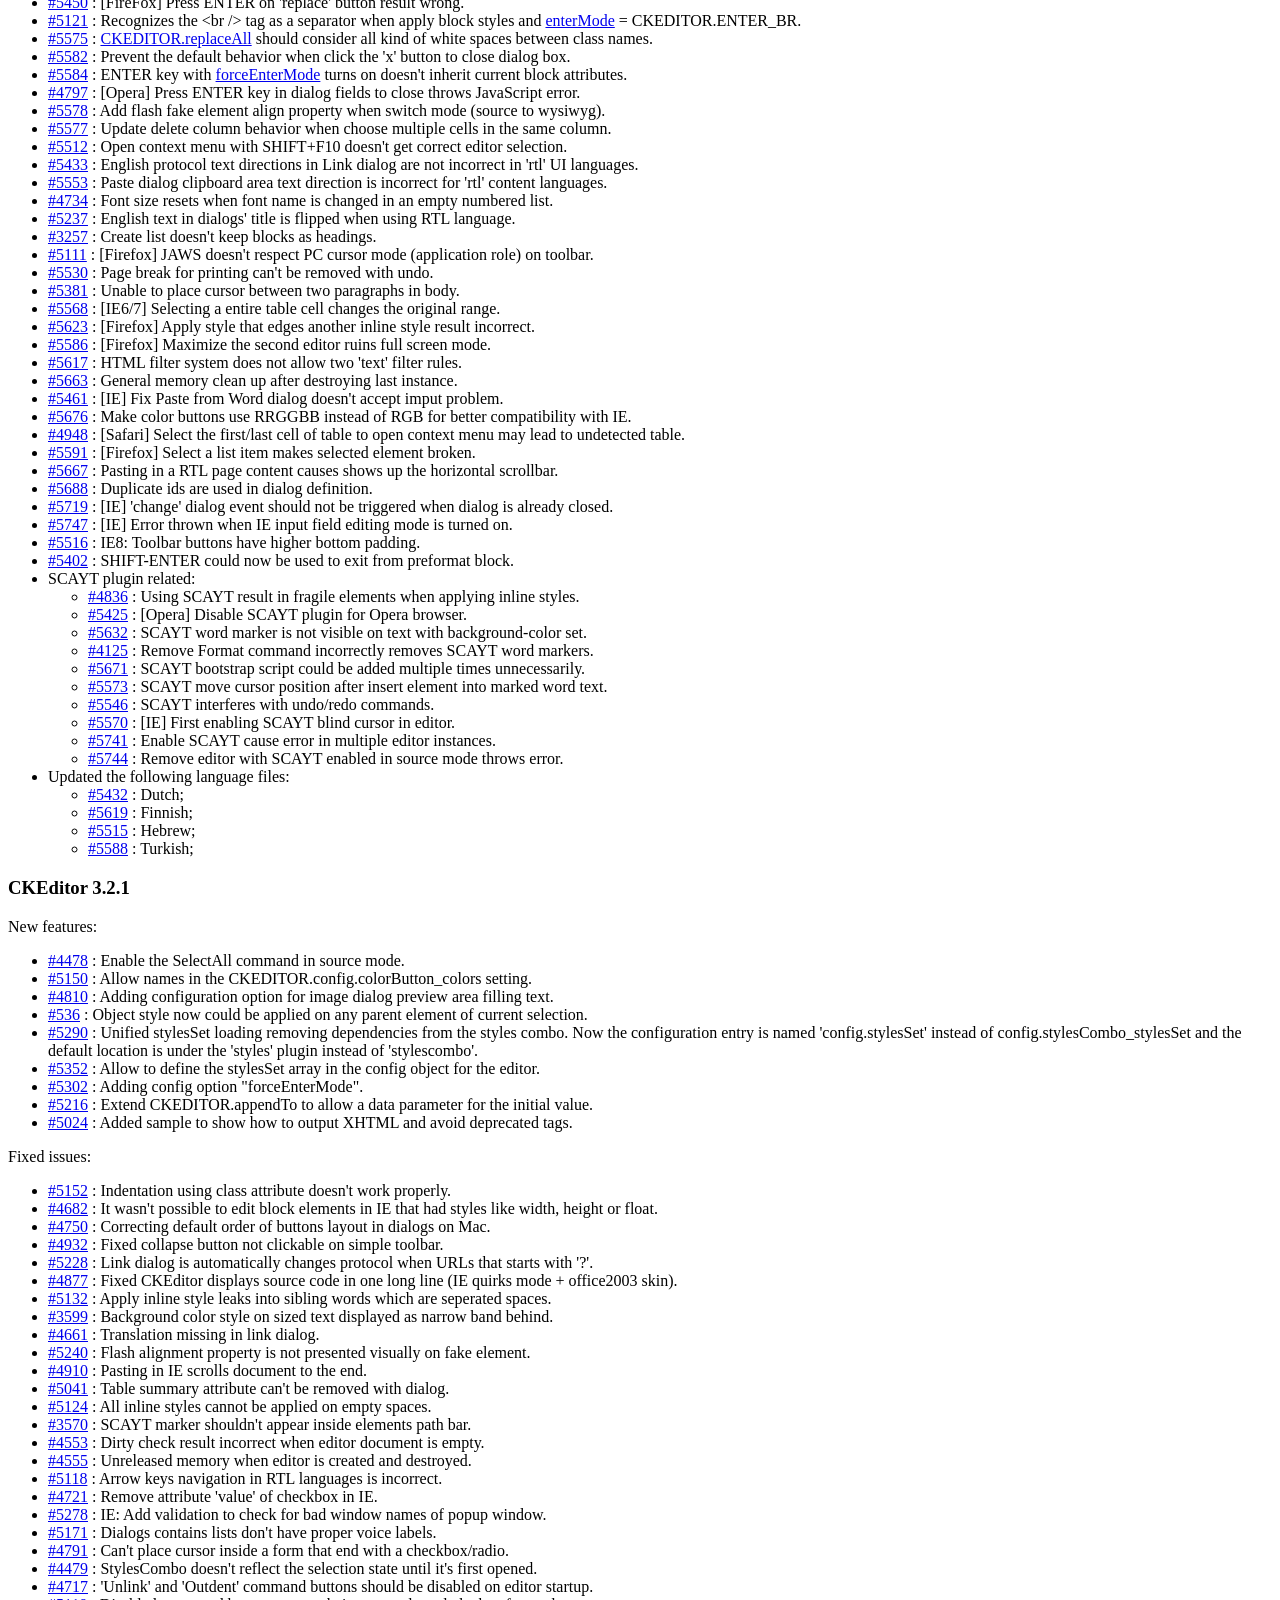
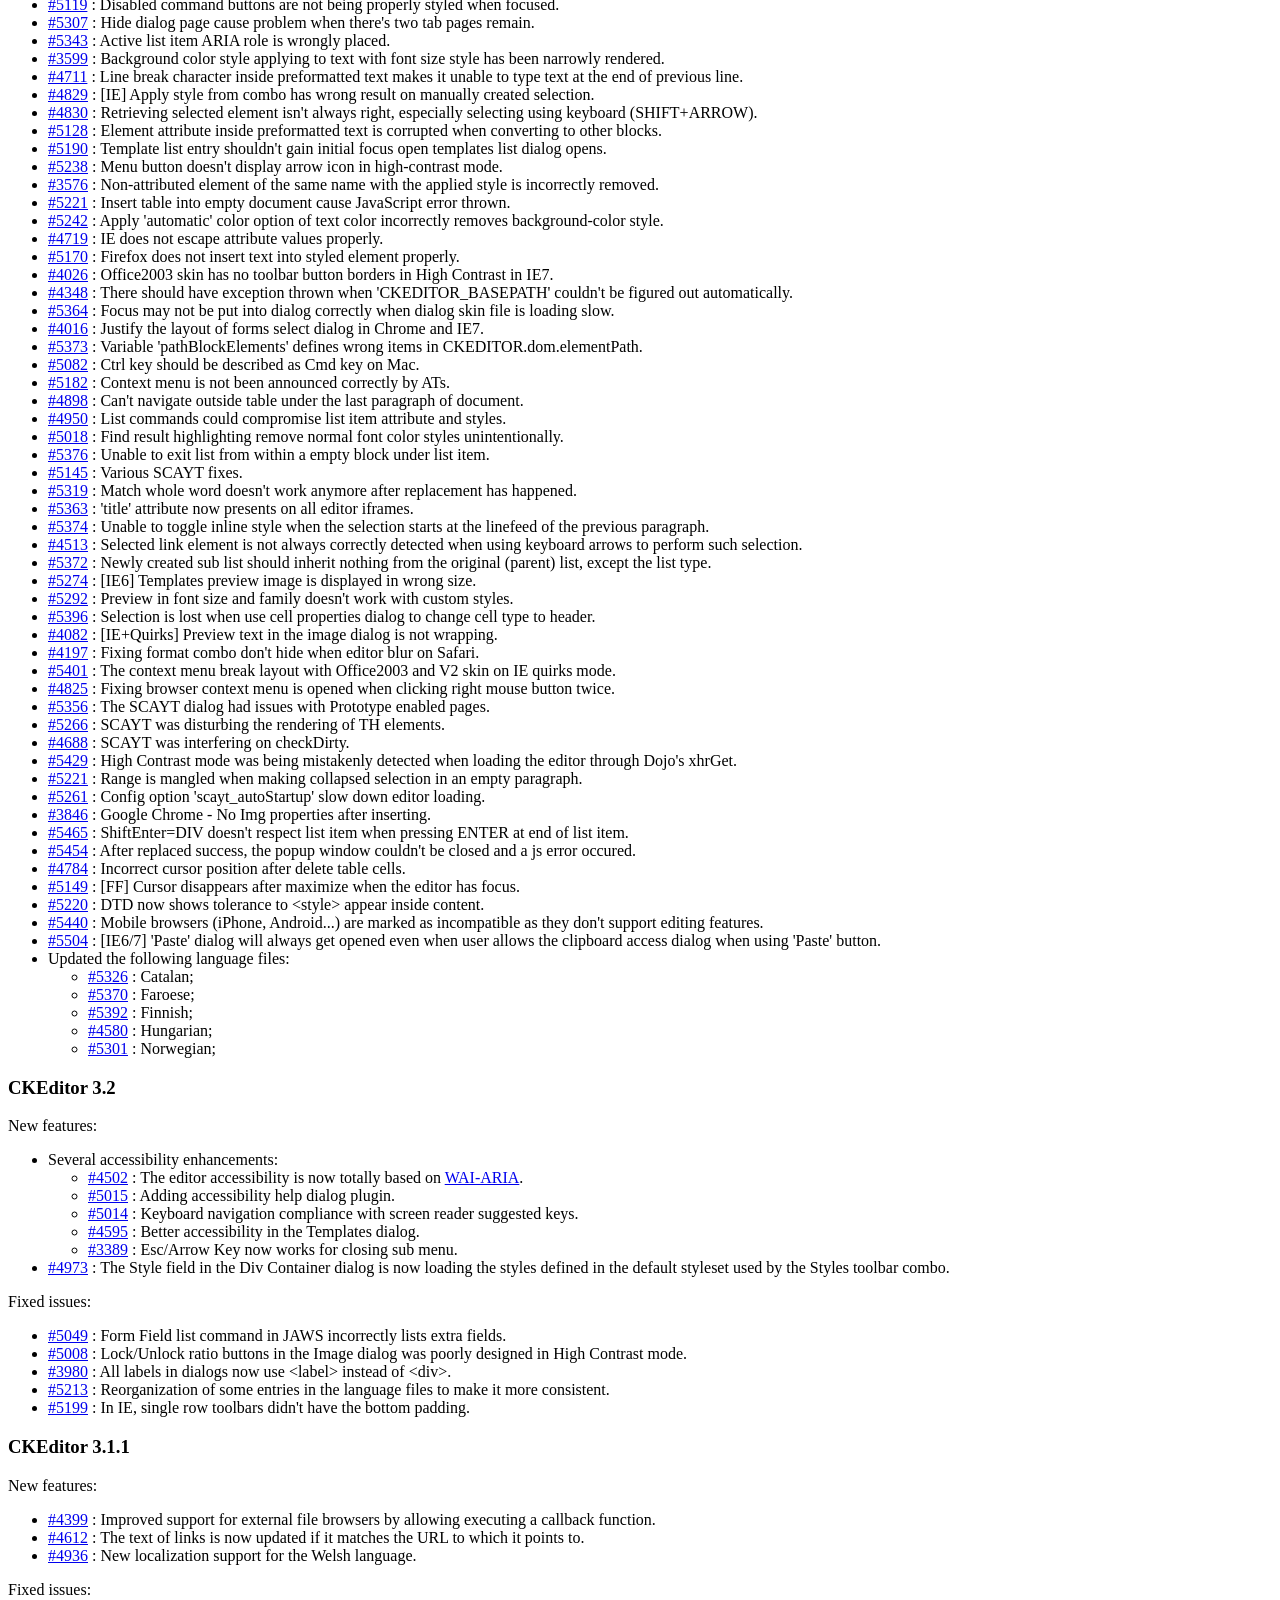
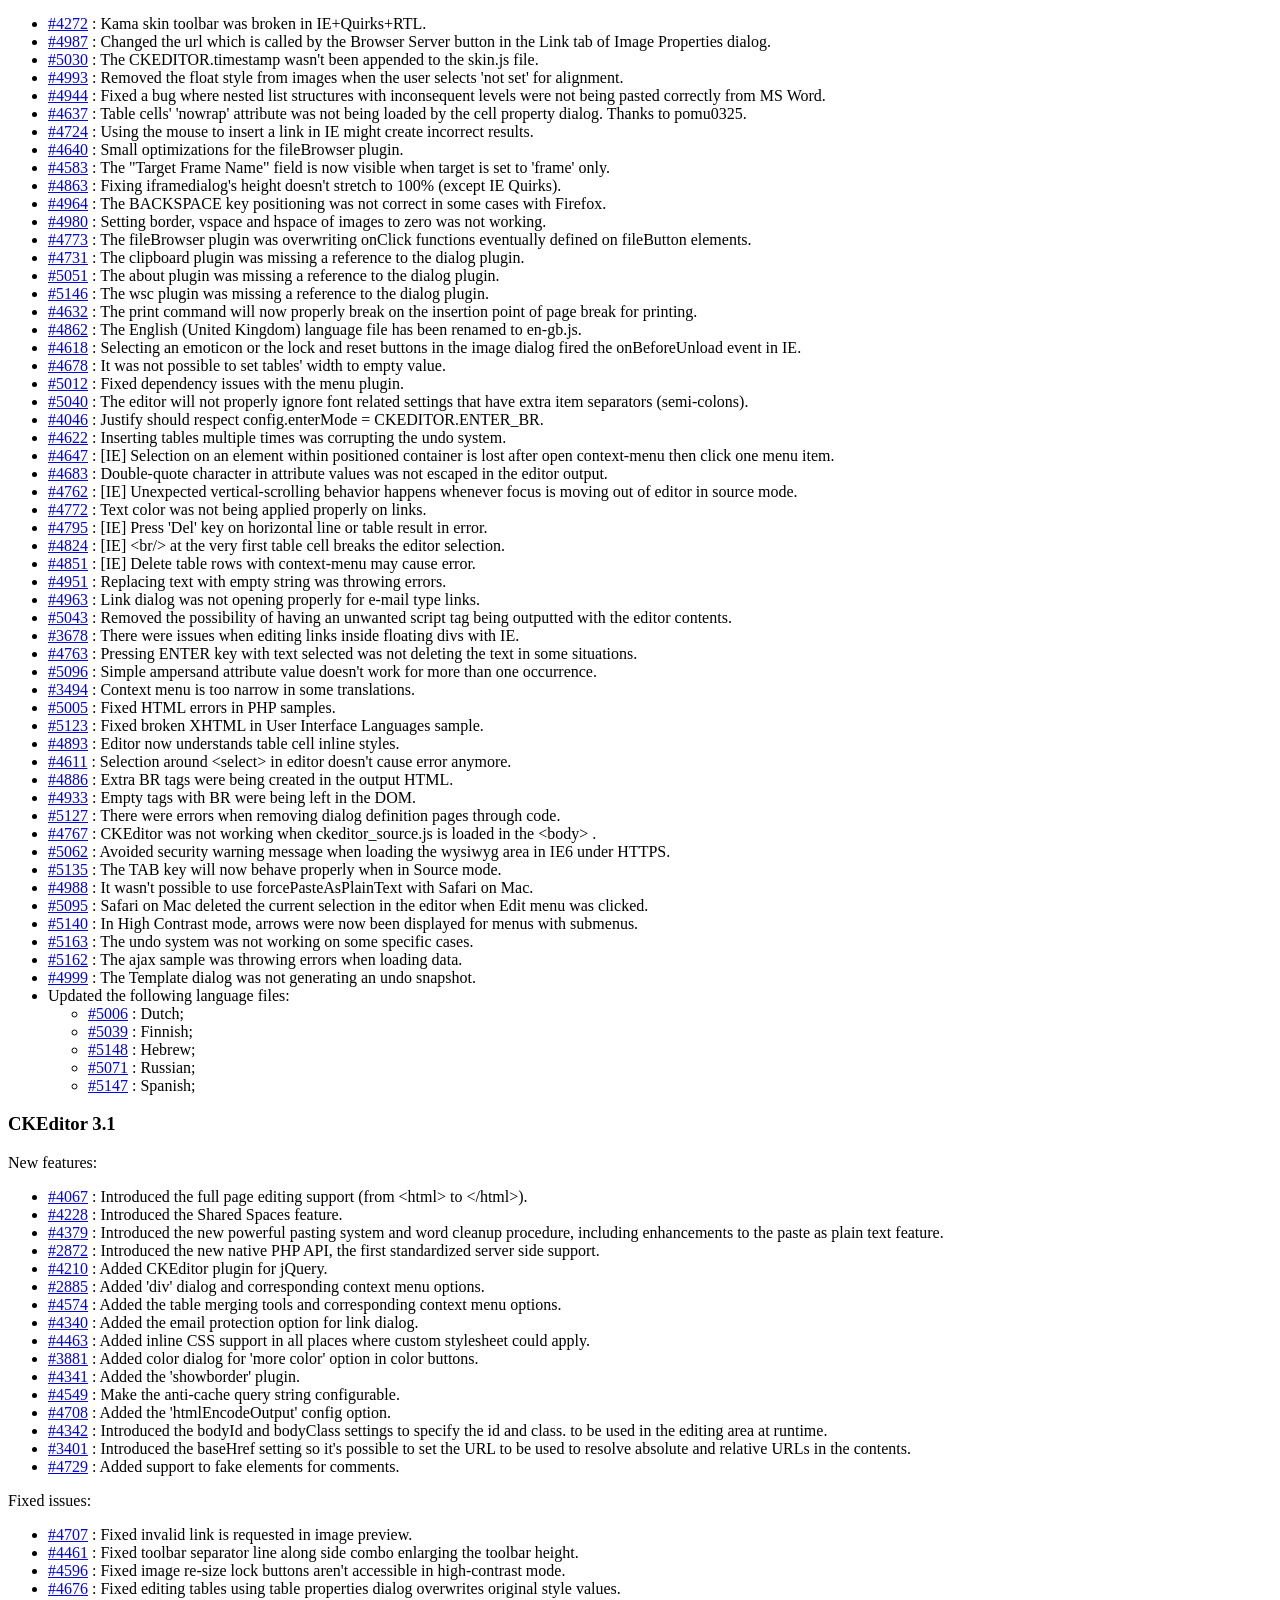
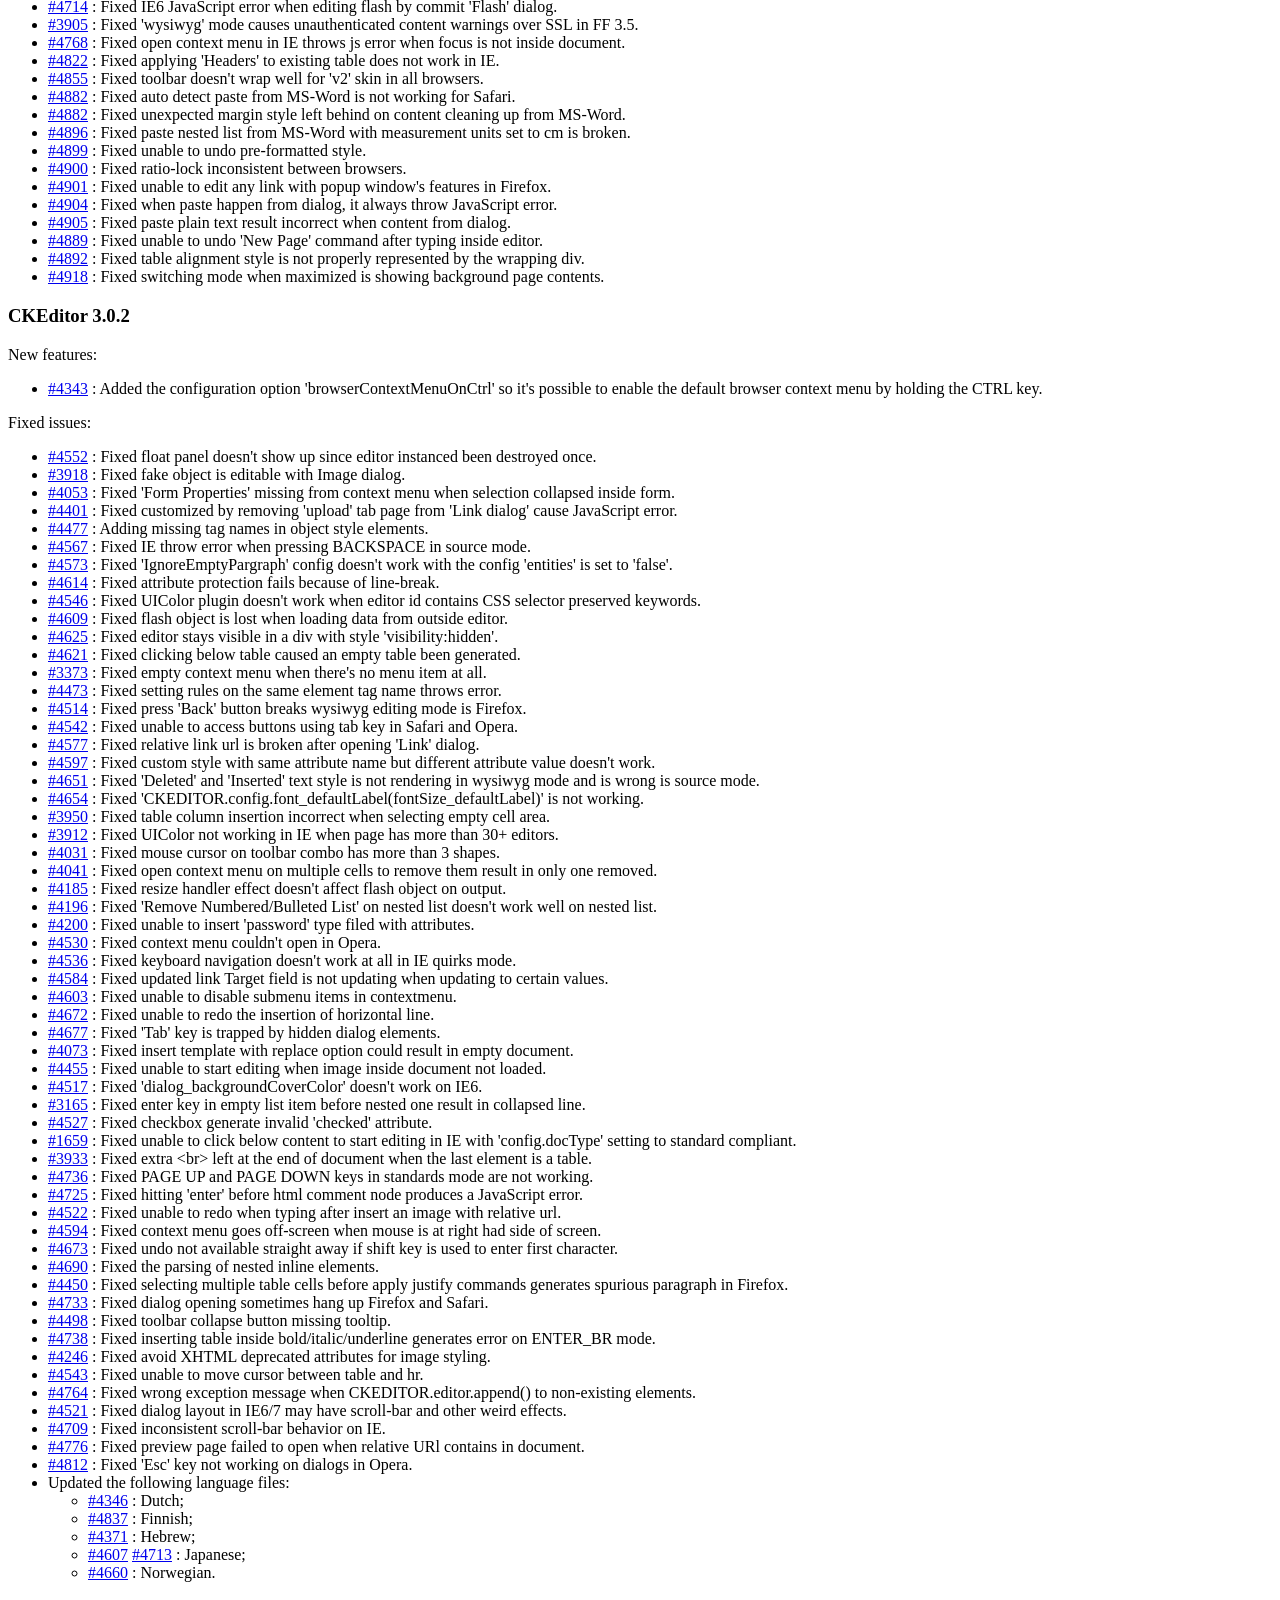
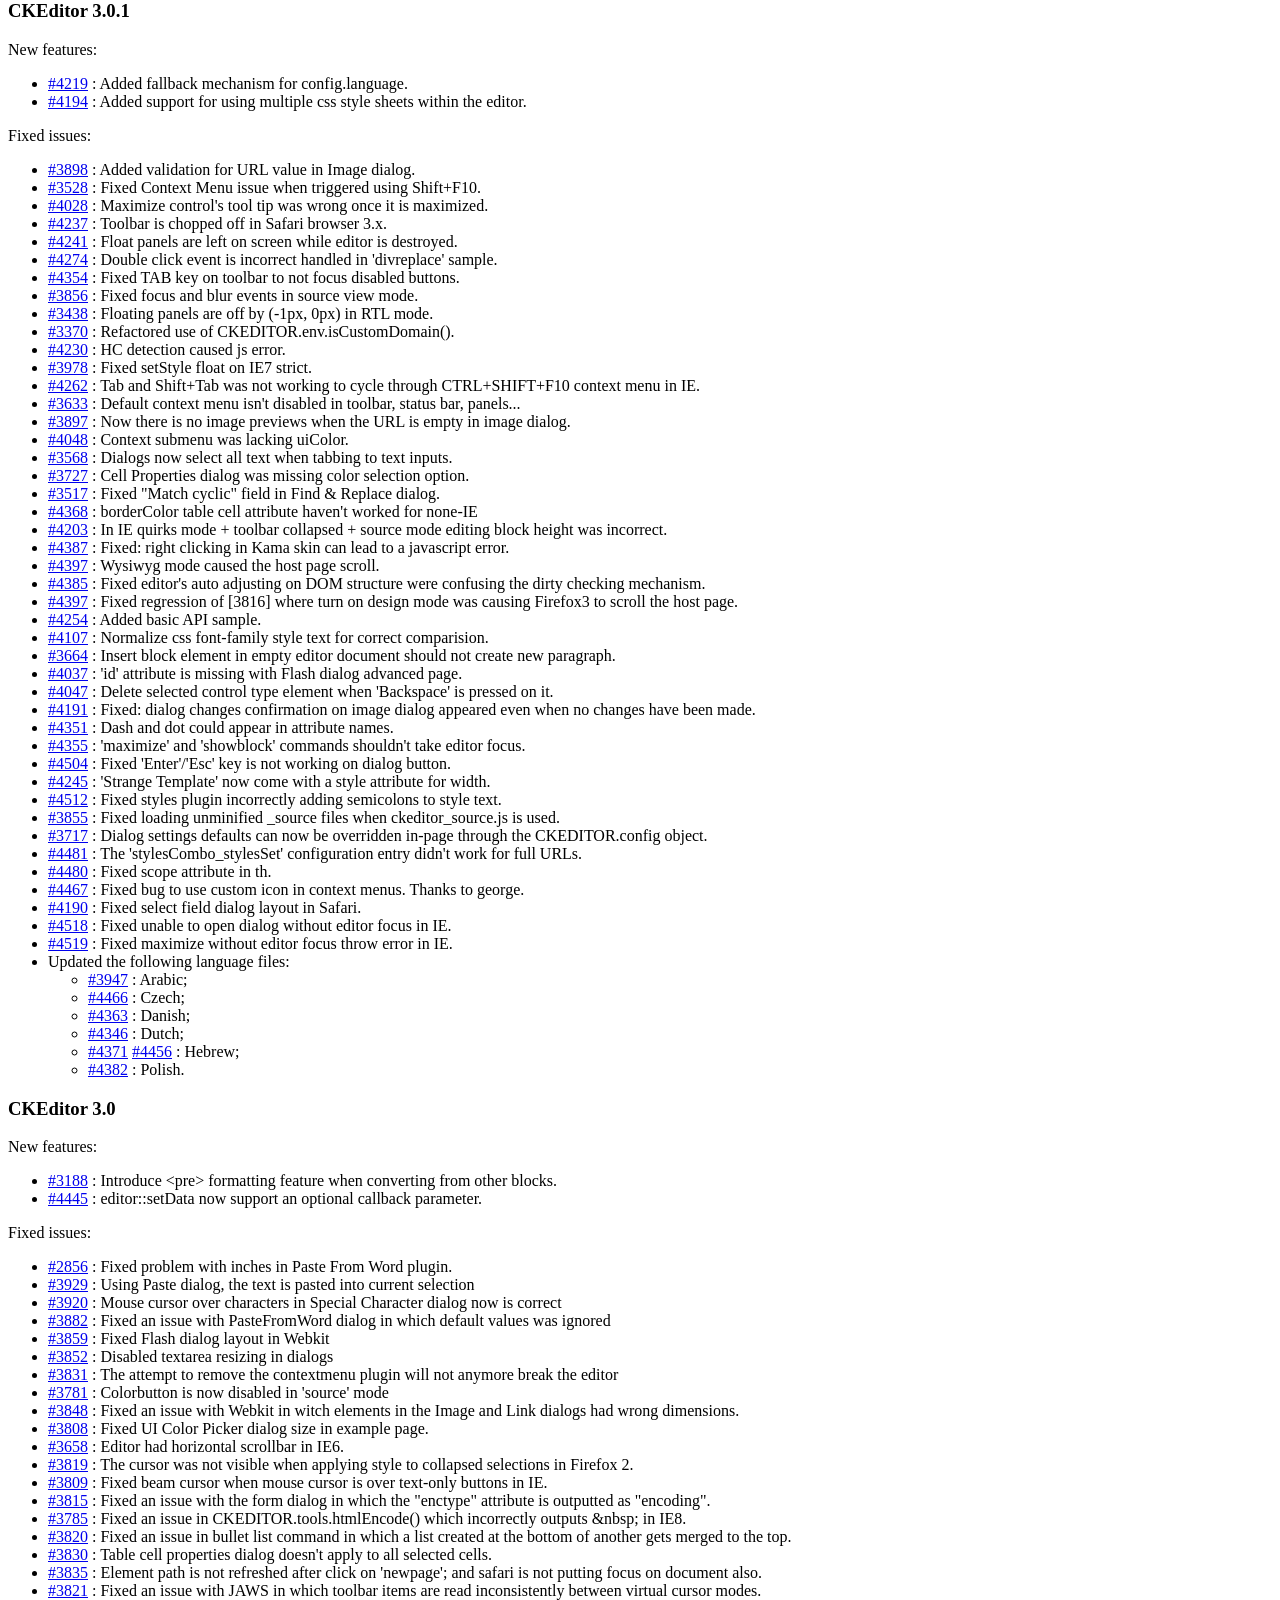
<file: Applicatie/_HTML_Playground/scripts/ckeditor/CHANGES.html>
<!DOCTYPE html PUBLIC "-//W3C//DTD XHTML 1.0 Transitional//EN" "http://www.w3.org/TR/xhtml1/DTD/xhtml1-transitional.dtd">
<!--
Copyright (c) 2003-2011, CKSource - Frederico Knabben. All rights reserved.
For licensing, see LICENSE.html or http://ckeditor.com/license
-->
<html xmlns="http://www.w3.org/1999/xhtml">
<head>
	<title>Changelog &mdash; CKEditor</title>
	<meta http-equiv="content-type" content="text/html; charset=utf-8" />
	<style type="text/css">

#footer hr
{
	margin: 10px 0 15px 0;
	height: 1px;
	border: solid 1px gray;
	border-bottom: none;
}

#footer p
{
	margin: 0 10px 10px 10px;
	float: left;
}

#footer #copy
{
	float: right;
}

	</style>
</head>
<body>
	<h1>
		CKEditor Changelog
	</h1>
	<h3>
			CKEditor 3.5.2</h3>
	<p>
			Fixed issues:</p>
	<ul>
		<li><a href="http://dev.ckeditor.com/ticket/7168">#7168</a> : [IE9] Destroying an editor instance throws an error.</li>
		<li><a href="http://dev.ckeditor.com/ticket/7169">#7169</a> : [IE9] Menu item has incorrect height.</li>
		<li><a href="http://dev.ckeditor.com/ticket/7178">#7178</a> : [IE9] Read-only attributes do not work in IE9.</li>
		<li><a href="http://dev.ckeditor.com/ticket/7181">#7181</a> : [IE9] Toolbar items are not aligned in v2 and Office2003 skins.</li>
		<li><a href="http://dev.ckeditor.com/ticket/7174">#7174</a> : [IE9] Elements path does not load correctly when the editor is switched back from Source to WYSIWYG.</li>
	</ul>
	<h3>
			CKEditor 3.5.1</h3>
	<p>
			New features:</p>
	<ul>
		<li><a href="http://dev.ckeditor.com/ticket/6107">#6107</a> : It is now possible to remove block styles using Styles and Paragraph Format drop-down lists.</li>
		<li><a href="http://dev.ckeditor.com/ticket/5590">#5590</a> : Remove Format command works in collapsed selections.</li>
		<li><a href="http://dev.ckeditor.com/ticket/5755">#5755</a> : The <code><a href="http://docs.cksource.com/ckeditor_api/symbols/CKEDITOR.config.html#.dialog_buttonsOrder">dialog_buttonsOrder</a></code> option now works in Internet Explorer.</li>
		<li><a href="http://dev.ckeditor.com/ticket/6869">#6869</a> : The <code>data-cke-nostyle</code> attribute (which was introduced for escaping the element from been influenced by the style system since 3.5) is deprecated in favor of the new <code>data-nostyle</code> attribute.</li>
		<li>Revised sample pages with code examples and clarifications.</li>
	</ul>
	<p>
			Fixed issues:</p>
	<ul>
		<li><a href="http://dev.ckeditor.com/ticket/5855">#5855</a> : Updating a link multiple times generates wrong <code>href</code> attribute.</li>
		<li><a href="http://dev.ckeditor.com/ticket/6166">#6166</a> : Error on Maximize command, when the toolbar button is not shown.</li>
		<li><a href="http://dev.ckeditor.com/ticket/6607">#6607</a> : Table cell "merge down" and "merge right" commands work only once.</li>
		<li><a href="http://dev.ckeditor.com/ticket/6228">#6228</a> : Merge down does not work, throwing a JavasSript error.</li>
		<li><a href="http://dev.ckeditor.com/ticket/6625">#6625</a> : BIDI: Mixed LTR/RTL direction causes incorrect behavior.</li>
		<li><a href="http://dev.ckeditor.com/ticket/6881">#6881</a> : IFrame capitalization is now consistent throughout labels.</li>
		<li><a href="http://dev.ckeditor.com/ticket/6686">#6686</a> : BIDI: [FF] When we apply explicit language direction to a numbered/bulleted list, the corresponding language direction toolbar icon is not highlighted.</li>
		<li><a href="http://dev.ckeditor.com/ticket/6566">#6566</a> : It is now possible to exit a blockquote using <code>ENTER_BR</code>.</li>
		<li><a href="http://dev.ckeditor.com/ticket/6868">#6868</a> : Partial (invalid) list structure crashes the editor on load.</li>
		<li><a href="http://dev.ckeditor.com/ticket/6804">#6804</a> : Buggy behavior when editing the <code>legend</code> element inside a <code>fieldset</code>.</li>
		<li><a href="http://dev.ckeditor.com/ticket/6724">#6724</a> : [IE7] Nested list display bug on empty list item.</li>
		<li><a href="http://dev.ckeditor.com/ticket/6715">#6715</a> : List items do not create paragraphs after the list placed in a table cell is removed.</li>
		<li><a href="http://dev.ckeditor.com/ticket/6695">#6695</a> : [Webkit] Display bug after the editor is restored from the full screen mode.</li>
		<li><a href="http://dev.ckeditor.com/ticket/6661">#6661</a> : [IE] Pre-formatted style does not preserve applied text direction.</li>
		<li><a href="http://dev.ckeditor.com/ticket/6655">#6655</a> : Using the editor resize grip causes small visual offsets.</li>
		<li><a href="http://dev.ckeditor.com/ticket/6604">#6604</a> : The <code>div</code> element should be used as a formatting block in <code>ENTER_BR</code>.</li>
		<li><a href="http://dev.ckeditor.com/ticket/6249">#6249</a> : BIDI: List item bullets are off viewport with RTL text direction.</li>
		<li><a href="http://dev.ckeditor.com/ticket/6610">#6610</a> : BIDI: <code>ENTER_BR</code> change direction in one line out of multiple.</li>
		<li><a href="http://dev.ckeditor.com/ticket/6872">#6872</a> : [IE] Link target field is not populated properly when no target is set.</li>
		<li><a href="http://dev.ckeditor.com/ticket/6880">#6880</a> : Samples: Added a user-friendly message for users on servers without PHP support.</li>
		<li><a href="http://dev.ckeditor.com/ticket/6628">#6628</a> : Setting <code><a href="http://docs.cksource.com/ckeditor_api/symbols/CKEDITOR.config.html#.enterMode">config.enterMode</a></code> from PHP fails.</li>
		<li><a href="http://dev.ckeditor.com/ticket/6278">#6278</a> : Comments were moved above the <code>br</code> tags.</li>
		<li><a href="http://dev.ckeditor.com/ticket/6687">#6687</a> : Empty tag should be removed in inline-style format.</li>
		<li><a href="http://dev.ckeditor.com/ticket/6645">#6645</a> : Allow to configure whether &quot; (double quotes) characters should be encoded in the contents.</li>
		<li><a href="http://dev.ckeditor.com/ticket/6336">#6336</a> : IE: (double)clicking an <code>input type="submit"</code> button submitted the form.</li>
		<li><a href="http://dev.ckeditor.com/ticket/6646">#6646</a> : Context menu was not working for text inputs present in the initial content.</li>
		<li><a href="http://dev.ckeditor.com/ticket/6641">#6641</a> : Copying and pasting links inside the editor was not working.</li>
		<li><a href="http://dev.ckeditor.com/ticket/4208">#4208</a> : The <code><a href="http://docs.cksource.com/ckeditor_api/symbols/CKEDITOR.config.html#.disableObjectResizing">disableObjectResizing</a></code> setting now works in IE.</li>
		<li><a href="http://dev.ckeditor.com/ticket/6242">#6242</a> : [IE] Editing existing links with <code>href</code> of a relative path mangles containing text.</li>
		<li><a href="http://dev.ckeditor.com/ticket/5930">#5930</a> : [IE] Style definitions are no longer lowercased.</li>
		<li><a href="http://dev.ckeditor.com/ticket/5361">#5361</a> : Preview window's title should reflect the title tag in full page mode.</li>
		<li><a href="http://dev.ckeditor.com/ticket/5522">#5522</a> : [IE] In versions &lt; 8 or compatibility mode, <code>type="text"</code> was missing in text fields.</li>
		<li><a href="http://dev.ckeditor.com/ticket/6126">#6126</a> : [IE] Avoid problems if there are two buttons named "submit".</li>
		<li><a href="http://dev.ckeditor.com/ticket/6791">#6791</a> : [IE7] Editor did not show up when the name of a replaced textarea matched the name of a <code>meta</code> tag in the page.</li>
		<li><a href="http://dev.ckeditor.com/ticket/5684">#5684</a> : [FF] When <code><a href="http://docs.cksource.com/ckeditor_api/symbols/CKEDITOR.config.html#.forcePasteAsPlainText">forcePasteAsPlainText</a></code> is used, the cursor disappears after paste.</li>
		<li><a href="http://dev.ckeditor.com/ticket/6390">#6390</a> : Prevent toolbar dialog window buttons from being clicked twice.</li>
		<li><a href="http://dev.ckeditor.com/ticket/6684">#6684</a> : [Webkit] Toolbar buttons are not wrapping correctly when the editor is displayed inside a table.</li>
		<li><a href="http://dev.ckeditor.com/ticket/6703">#6703</a> : [IE] editor <code>focus</code> event not fired in an instance, when a dialog window closes.</li>
		<li><a href="http://dev.ckeditor.com/ticket/6873">#6873</a> : Difficult to drag the resize grip of the spell checker dialog window.</li>
		<li><a href="http://dev.ckeditor.com/ticket/6896">#6896</a> : [Webkit] Unable to paste into source area when the editor is maximized.</li>
		<li><a href="http://dev.ckeditor.com/ticket/6020">#6020</a> : The state of the Cut, Copy, and Paste toolbar now matches the state of the context menu buttons.</li>
		<li><a href="http://dev.ckeditor.com/ticket/5256">#5256</a> : JavaScript error thrown when percent (%) sign is used in image URL.</li>
		<li><a href="http://dev.ckeditor.com/ticket/6577">#6577</a> : [FF] Selection error when an element containing the editor instance is hidden.</li>
		<li><a href="http://dev.ckeditor.com/ticket/5500">#5500</a> : [IE] <code>value</code> attribute of text input dialog window field was missing.</li>
		<li><a href="http://dev.ckeditor.com/ticket/6665">#6665</a> : [IE] <code>name</code> field of Link dialog window was missing.</li>
		<li><a href="http://dev.ckeditor.com/ticket/6639">#6639</a> : Line-breaks inside pasted list item from Microsoft Word break the list structure.</li>
		<li><a href="http://dev.ckeditor.com/ticket/6909">#6909</a> : [IE] GIF icons of toolbar button from custom plugins are not diplayed in zoom level 100%.</li>
		<li><a href="http://dev.ckeditor.com/ticket/6860">#6860</a> : [FF] Double-clicking the placeholder element in order to open a Placeholder dialog window throws a JavaScript error.</li>
		<li><a href="http://dev.ckeditor.com/ticket/6630">#6630</a> : Empty <code>pre</code> elements are output differently in various browsers.</li>
		<li><a href="http://dev.ckeditor.com/ticket/6568">#6568</a> : Insert table row/column does not work with spanning.</li>
		<li><a href="http://dev.ckeditor.com/ticket/6735">#6735</a> : Inaccurate read-only selection detection.</li>
		<li><a href="http://dev.ckeditor.com/ticket/6728">#6728</a> : BIDI: Change direction does not work with list nested inside a blockquote.</li>
		<li><a href="http://dev.ckeditor.com/ticket/6432">#6432</a> : Inserting a table in place of a fully selected list results in a JavaScript error.</li>
		<li><a href="http://dev.ckeditor.com/ticket/6438">#6438</a> : [IE] Performance enhancement when typing inside an element with many child nodes.</li>
		<li><a href="http://dev.ckeditor.com/ticket/6970">#6970</a> : [IE] Dialog window shadows were presented inaccurately.</li>
		<li><a href="http://dev.ckeditor.com/ticket/6672">#6672</a> : [IE] Unnecessary <code>br</code> element is no longer inserted after a form.</li>
		<li><a href="http://dev.ckeditor.com/ticket/7087">#7087</a> : [FF] Sometimes it was not possible to move cursor out of link at the end of block.</li>
		<li>Updated the following language files:<ul>
			<li><a href="http://dev.ckeditor.com/ticket/6981">#6981</a> : English (GB);</li>
			<li><a href="http://dev.ckeditor.com/ticket/6991">#6991</a> : Finnish;</li>
			<li><a href="http://dev.ckeditor.com/ticket/6357">#6357</a> : French;</li>
			<li><a href="http://dev.ckeditor.com/ticket/7055">#7055</a> : Polish;</li>
			<li><a href="http://dev.ckeditor.com/ticket/7068">#7068</a> : German;</li>
		</ul></li>
	</ul>
	<h3>
			CKEditor 3.5</h3>
	<p>
			New features:</p>
	<ul>
		<li><a href="http://dev.ckeditor.com/ticket/4090">#4090</a> : Full Adobe AIR support.</li>
		<li><a href="http://dev.ckeditor.com/ticket/5084">#5084</a> : Dialog windows are now resizable with a grip located in the footer.</li>
		<li><a href="http://dev.ckeditor.com/ticket/5755">#5755</a> : Introduced the <a href="http://docs.cksource.com/ckeditor_api/symbols/CKEDITOR.config.html#.dialog_buttonsOrder">dialog_buttonsOrder</a> setting, making it possible to control the buttons order.</li>
		<li><a href="http://dev.ckeditor.com/ticket/4648">#4648</a> : Added the new iFrame plugin.</li>
		<li><a href="http://dev.ckeditor.com/ticket/6010">#6010</a> : The Automatic option of the font/background color panel now represents the real color.</li>
		<li><a href="http://dev.ckeditor.com/ticket/5654">#5654</a> : New "placeholder" plugin.</li>
		<li><a href="http://dev.ckeditor.com/ticket/6334">#6334</a> : CKEditor now uses <a href="http://www.w3.org/TR/2010/WD-html5-20101019/elements.html#embedding-custom-non-visible-data-with-the-data-attributes">HTML5's data-* attributes</a> for its internal attributes.</li>
		<li><a href="http://dev.ckeditor.com/ticket/6103">#6103</a> : It's now possible to control the styling of inline read-only elements with the <a href="http://docs.cksource.com/ckeditor_api/symbols/CKEDITOR.config.html#.disableReadonlyStyling">disableReadonlyStyling</a> setting. It's also possible to avoid inline-styling any element by setting its "data-cke-nostyle" attribute to "1".</li>
		<li><a href="http://dev.ckeditor.com/ticket/5404">#5404</a> : <a href="http://docs.cksource.com/ckeditor_api/symbols/CKEDITOR.config.html#.fillEmptyBlocks">fillEmptyBlocks</a> configuration option of v2 is now available.</li>
		<li><a href="http://dev.ckeditor.com/ticket/5367">#5367</a> : New <a href="http://docs.cksource.com/ckeditor_api/symbols/CKEDITOR.editor.html#insertText">CKEDITOR.editor#insertText</a> method (check api.html sample page for usages) is now provided to insert plain text into editor.</li>
		<li><a href="http://dev.ckeditor.com/ticket/5367">#5915</a> : New <a href="http://docs.cksource.com/ckeditor_api/symbols/CKEDITOR.config.html#.removeDialogTabs">removeDialogTabs</a> configuration option to hide certain dialog tabs.</li>
	</ul>
	<p>
			Fixed issues:</p>
	<ul>
		<li><a href="http://dev.ckeditor.com/ticket/4821">#4821</a> : Icons in the toolbar were distorted with IE and zoom != 100%.</li>
		<li><a href="http://dev.ckeditor.com/ticket/5587">#5587</a> : Visual improvements in dialogs, reinforce field label on separate line.</li>
		<li><a href="http://dev.ckeditor.com/ticket/4652">#4652</a> : Now it's able to disable editor context menu by simply removing the "contextmenu" plugin.</li>
		<li><a href="http://dev.ckeditor.com/ticket/5599">#5599</a> : Labels of "specialchar" dialog are now translated.</li>
		<li><a href="http://dev.ckeditor.com/ticket/6419">#6419</a> : [IE] List creation by merging problem.</li>
		<li><a href="http://dev.ckeditor.com/ticket/6502">#6502</a> : Removed IE6 image preloading, which was used to defect the duplicate request of background images.</li>
		<li><a href="http://dev.ckeditor.com/ticket/6822">#6822</a> : Added labels to fake objects.</li>
		<li><a href="http://dev.ckeditor.com/ticket/6898">#6898</a> : [IE6] Toolbar icons becomes invisible in RTL.</li>
		<li>Updated the following language files:<ul>
			<li>Hebrew</li>
		</ul></li>
	</ul>
	<h3>
			CKEditor 3.4.3</h3>
	<p>
			Fixed issues:</p>
	<ul>
		<li><a href="http://dev.ckeditor.com/ticket/6554">#6554</a> : [Webkit] cannot type after inserting Page Break.</li>
		<li><a href="http://dev.ckeditor.com/ticket/6569">#6569</a> : Indentation now complies with text direction of the only item.</li>
		<li><a href="http://dev.ckeditor.com/ticket/6579">#6579</a> : The jQuery adapter was not working properly and was turned on in incompatible environments.</li>
		<li><a href="http://dev.ckeditor.com/ticket/6644">#6644</a> : Restrict <code>onmousedown</code> handler to the toolbar area.</li>
		<li><a href="http://dev.ckeditor.com/ticket/6656">#6656</a> : Panelbutton's buttons became active when clicking on Source.</li>
		<li><a href="http://dev.ckeditor.com/ticket/6248">#6248</a> : Whitespaces (<code>nbsp</code> elements) were incorrectly added into empty table cells and list items.</li>
		<li><a href="http://dev.ckeditor.com/ticket/6575">#6575</a> : Tabs disappearing in Link dialog window after a specific sequence of actions.</li>
		<li><a href="http://dev.ckeditor.com/ticket/6510">#6510</a> : Margin mirroring does not respect style configuration.</li>
		<li><a href="http://dev.ckeditor.com/ticket/6471">#6471</a> : BIDI: Pressing Decrease Indent in an RTL bulleted list causes incorrect behaviour.</li>
		<li><a href="http://dev.ckeditor.com/ticket/6479">#6479</a> : BIDI: Language direction is not being preserved when pressing Enter after a Paragraph Format was applied.</li>
		<li><a href="http://dev.ckeditor.com/ticket/6670">#6670</a> : BIDI: Indent &amp; List icons are not reversed when we apply RTL direction to a paragraph with any of Paragraph Formatting options.</li>
		<li><a href="http://dev.ckeditor.com/ticket/6640">#6640</a> : Floating panels are now being closed when switching modes.</li>
		<li><a href="http://dev.ckeditor.com/ticket/4790">#4790</a> : Remove list with multiple items in <code>enterBr</code> doesnot preserve line breaks.</li>
		<li><a href="http://dev.ckeditor.com/ticket/6297">#6297</a> : Floated inline elements are not taking part in behavior of blocks anymore.</li>
		<li><a href="http://dev.ckeditor.com/ticket/6171">#6171</a> : [Firefox] Opening rich content drop-down list scrolls host page to the top when editor has a vertical scrollbar.</li>
		<li><a href="http://dev.ckeditor.com/ticket/6330">#6330</a> : List markers from MS Word with Roman numbering are not preserved.</li>
		<li><a href="http://dev.ckeditor.com/ticket/6720">#6720</a> : Attribute protection might detect wrong elements.</li>
		<li><a href="http://dev.ckeditor.com/ticket/6580">#6580</a> : [IE9] Flash dialog window does not get filled up.</li>
		<li><a href="http://dev.ckeditor.com/ticket/6447">#6447</a> : Decreasing indentation of a list with <code>indentClasses</code> config does not work.</li>
		<li><a href="http://dev.ckeditor.com/ticket/5894">#5894</a> : Adding custom buttons at the bottom of a dialog window does not cause it to expand to include its contents.</li>
		<li><a href="http://dev.ckeditor.com/ticket/6513">#6513</a> : Wrong ARIA attributes created on list options of Styles drop-down list.</li>
		<li><a href="http://dev.ckeditor.com/ticket/6150">#6150</a> : [Safari] Color dialog window was broken.</li>
		<li><a href="http://dev.ckeditor.com/ticket/6747">#6747</a> : Full screen layout issue caused by page element focus outside editor.</li>
		<li><a href="http://dev.ckeditor.com/ticket/6779">#6779</a> : Clicking the <code>body</code> element on elements path turns the selection on and off immediately.</li>
		<li><a href="http://dev.ckeditor.com/ticket/6781">#6781</a> : [IE7] Dialog windows are broken with RTL, Office 2003 and v2 skins.</li>
		<li><a href="http://dev.ckeditor.com/ticket/6798">#6798</a> : [IE7] Dialog window buttons disappearing in RTL after dragging.</li>
		<li><a href="http://dev.ckeditor.com/ticket/6806">#6806</a> : [IE7] Dialog window buttons invisible on focus.</li>
		<li><a href="http://dev.ckeditor.com/ticket/6588">#6588</a> : Copy and paste adds <code>&lt;span&gt;</code> if SCAYT is enabled.</li>
		<li><a href="http://dev.ckeditor.com/ticket/6673">#6673</a> : IE Target combo for Image Link shown as blank even when we select <code>&lt;not set&gt;</code> as an option.</li>
		<li>Updated the following language files:<ul>
			<li><a href="http://dev.ckeditor.com/ticket/6756">#6756</a> : Hungarian;</li>
			<li><a href="http://dev.ckeditor.com/ticket/6794">#6794</a> : Japanese;</li>
		</ul></li>
	</ul>
	<h3>
			CKEditor 3.4.2</h3>
	<p>
			New features:</p>
	<ul>
		<li><a href="http://dev.ckeditor.com/ticket/5024">#5024</a> : Added a sample that shows how to output HTML that is valid for Flash.</li>
	</ul>
	<p>
			Fixed issues:</p>
	<ul>
		<li><a href="http://dev.ckeditor.com/ticket/5237">#5237</a> : English text in dialogs' title was flipped when using RTL language (office2003 and v2 skins).</li>
		<li><a href="http://dev.ckeditor.com/ticket/6289">#6289</a> : Deleting nested table removed the parent cell.</li>
		<li><a href="http://dev.ckeditor.com/ticket/6341">#6341</a> : The editor contents now have the text cursor.</li>
		<li><a href="http://dev.ckeditor.com/ticket/6153">#6153</a> : Chrome: tab focus is wrong.</li>
		<li><a href="http://dev.ckeditor.com/ticket/6261">#6261</a> : Focus and infinite loop between multiple editors.</li>
		<li><a href="http://dev.ckeditor.com/ticket/6170">#6170</a> : Dedicated class names are removed from floating panels when opening another panel.</li>
		<li><a href="http://dev.ckeditor.com/ticket/6339">#6339</a> : Autogrow plugin now doesn't work on maximized editors.</li>
		<li><a href="http://dev.ckeditor.com/ticket/6237">#6237</a> : BIDI: Applying same language direction to all paragraphs not working.</li>
		<li><a href="http://dev.ckeditor.com/ticket/6353">#6353</a> : [IE] Resize was broken with office2003 and v2 skins.</li>
		<li><a href="http://dev.ckeditor.com/ticket/6375">#6375</a> : Avoiding errors when hiding the editor after the blur event.</li>
		<li><a href="http://dev.ckeditor.com/ticket/6133">#6133</a> : Styled paragraphs result on buggy list creation.</li>
		<li><a href="http://dev.ckeditor.com/ticket/5074">#5074</a> : Link target is not removed when changing to popup.</li>
		<li><a href="http://dev.ckeditor.com/ticket/6408">#6408</a> : [IE] Autogrow now works correctly on Quirks.</li>
		<li><a href="http://dev.ckeditor.com/ticket/6420">#6420</a> : [IE] The table properties dialog now correctly retrieves the caption text.</li>
		<li><a href="http://dev.ckeditor.com/ticket/6141">#6141</a> : It was impossible to outdent a list when indentOffset was set to 0.</li>
		<li><a href="http://dev.ckeditor.com/ticket/6377">#6377</a> : FF width and height are not shown for smiley in Image properties dialog.</li>
		<li><a href="http://dev.ckeditor.com/ticket/5399">#5399</a> : Lists pasted from Word do not maintain their nesting.</li>
		<li><a href="http://dev.ckeditor.com/ticket/6225">#6225</a> : [FF] Cannot transform several lines to list with enterMode BR.</li>
		<li><a href="http://dev.ckeditor.com/ticket/6467">#6467</a> : [FF] It is now possible to disable the plugin command on "mode" event.</li>
		<li><a href="http://dev.ckeditor.com/ticket/6461">#6461</a> : Attributes are now being kept when changing block formatting.</li>
		<li><a href="http://dev.ckeditor.com/ticket/6226">#6226</a> : BIDI: Language direction applied to a Paragraph is removed when we apply one of Paragraph formatting options.</li>
		<li><a href="http://dev.ckeditor.com/ticket/5395">#5395</a> : [Opera] Native context menu incorrectly opened after Opera 10.2.</li>
		<li><a href="http://dev.ckeditor.com/ticket/6444">#6444</a> : [Opera] Close panels and dialogs don't return focus to wysiwyg frame.</li>
		<li><a href="http://dev.ckeditor.com/ticket/6332">#6332</a> : IE: V2 skin bottom dialog's border broken.</li>
		<li><a href="http://dev.ckeditor.com/ticket/5646">#5646</a> : Parser incorrectly removes inline element when there's only one comment node enclosed.</li>
		<li><a href="http://dev.ckeditor.com/ticket/6189">#6189</a> : Minor code size reduction.</li>
		<li><a href="http://dev.ckeditor.com/ticket/5045">#5045</a> : uiColor behaved wrong if multiple editors were used with period in their names.</li>
		<li><a href="http://dev.ckeditor.com/ticket/5766">#5766</a> : Config entry "ignoreEmptyParagraph" should only remove one single empty paragraph in document.</li>
		<li><a href="http://dev.ckeditor.com/ticket/5931">#5931</a> : Unable to apply inline style because of nested elements with same style name.</li>
		<li><a href="http://dev.ckeditor.com/ticket/6083">#6083</a> : Dialog close sometimes cause collapsed editor selection before the insertion.</li>
		<li><a href="http://dev.ckeditor.com/ticket/6253">#6253</a> : BIDI: creating a Numbered/Bulleted list causing improper behavior on bidi.</li>
		<li><a href="http://dev.ckeditor.com/ticket/4023">#4023</a> : [Opera] Maximize plugin.</li>
		<li><a href="http://dev.ckeditor.com/ticket/6403">#6403</a> : [Opera] Font name options are not correctly marked in dropdown list.</li>
		<li><a href="http://dev.ckeditor.com/ticket/4534">#4534</a> : [Opera] Arrow key to navigate through combo list has side effects of window scrolling.</li>
		<li><a href="http://dev.ckeditor.com/ticket/6534">#6534</a> : [Opera] Menu key brings up both CKEditor and browser context menu.</li>
		<li><a href="http://dev.ckeditor.com/ticket/6534">#6534</a> : [Opera] Menu key brings up both CKEditor and browser context menu.</li>
		<li><a href="http://dev.ckeditor.com/ticket/6416">#6416</a> : [IE9] Unable to make text selection with mouse in source area.</li>
		<li><a href="http://dev.ckeditor.com/ticket/6417">#6417</a> : [IE9] Context menu opens at the upper-left corner always.</li>
		<li><a href="http://dev.ckeditor.com/ticket/6501">#6501</a> : [IE9] Context menu item layout is broken.</li>
		<li><a href="http://dev.ckeditor.com/ticket/6099">#6099</a> : BIDI: when we apply explicit language direction to Numbered/Bulleted List the corresponding BIDI Tool bar icon is not highlighted in the Toolbar.</li>
		<li><a href="http://dev.ckeditor.com/ticket/6100">#6100</a> : BIDI: when we change Table language direction indentation of text in Table cells is not applied correctly.</li>
		<li><a href="http://dev.ckeditor.com/ticket/6376">#6376</a> : BIDI: buttons should not toggle the base language direction.</li>
		<li><a href="http://dev.ckeditor.com/ticket/6235">#6235</a> : BIDI: Applying direction to multi-paragraph selection within a div.</li>
		<li><a href="http://dev.ckeditor.com/ticket/6187">#6187</a> : [IE6] Multi-instance loading produces 404s on background images.</li>
		<li><a href="http://dev.ckeditor.com/ticket/5446">#5446</a> : Setting config.filebrowserImageBrowseUrl results in displaying also Browser Server on links.</li>
		<li><a href="http://dev.ckeditor.com/ticket/5626">#5626</a> : CKeditor 3.2.1 : html content attached makes ckeditor crash the browser FF/IE.</li>
		<li><a href="http://dev.ckeditor.com/ticket/6508">#6508</a> : BiDi: Margin mirroring logic doesn't honor CSS direction.</li>
		<li><a href="http://dev.ckeditor.com/ticket/6043">#6043</a> : BIDI: When we apply RTL direction to a right aligned Paragraph, Paragraph is not moved to the left &amp; Alignment of Paragraph is not changed.</li>
		<li><a href="http://dev.ckeditor.com/ticket/6485">#6485</a> : BIDI: When direction is applied on partial selected list, the style is been incorrectly applied to the entire list.</li>
		<li><a href="http://dev.ckeditor.com/ticket/6087">#6087</a> : Cursor of input fields in dialog isn't visible in RTL.</li>
		<li><a href="http://dev.ckeditor.com/ticket/5595">#5595</a> : Extra leading spaces added in preformatted block.</li>
		<li><a href="http://dev.ckeditor.com/ticket/6094">#6094</a> : Match full word option doesn't stop on block boundaries.</li>
		<li><a href="http://dev.ckeditor.com/ticket/5730">#5730</a> : [Safari] Continual pastes (holding paste key) breaks document contents.</li>
		<li><a href="http://dev.ckeditor.com/ticket/5850">#5850</a> : [IE] Inline style misbehaviors at the beginning of numbered/bulleted list.</li>
		<li>Updated the following language files:<ul>
			<li><a href="http://dev.ckeditor.com/ticket/6427">#6427</a> : Ukrainian;</li>
			<li><a href="http://dev.ckeditor.com/ticket/6464">#6464</a> : Finnish;</li>
			<li>Hebrew;</li>
		</ul></li>
	</ul>
	<h3>
			CKEditor 3.4.1</h3>
	<p>
			New features:</p>
	<ul>
		<li><a href="http://dev.ckeditor.com/ticket/5308">#5308</a> : Introduced the <a href="http://docs.cksource.com/ckeditor_api/symbols/CKEDITOR.config.html#.filebrowserWindowFeatures">filebrowserWindowFeatures</a> setting, making it possible to have custom window features in the file browser window.</li>
	</ul>
	<p>
			Fixed issues:</p>
	<ul>
		<li><a href="http://dev.ckeditor.com/ticket/6027">#6027</a> : Modifying Table Properties by selecting more than one cell caused issues.</li>
		<li><a href="http://dev.ckeditor.com/ticket/6146">#6146</a> : IE: Floating panels were being opened in the wrong place in RTL pages with horizontal scrollbars.</li>
		<li><a href="http://dev.ckeditor.com/ticket/6055">#6055</a> : The timestamp is now added only once to each loaded file.</li>
		<li><a href="http://dev.ckeditor.com/ticket/6097">#6097</a> : The bookmarks now use the right name.</li>
		<li><a href="http://dev.ckeditor.com/ticket/5717">#5717</a> : Removed the scayt_contextMenuOntop setting and the SCAYT context menu options are always on top.</li>
		<li><a href="http://dev.ckeditor.com/ticket/5956">#5956</a> : [FF] It was impossible to create an editor inside an hidden container.</li>
		<li><a href="http://dev.ckeditor.com/ticket/5753">#5753</a> : It was impossible to have a default value for the name field in the select dialog.</li>
		<li><a href="http://dev.ckeditor.com/ticket/6041">#6041</a> : BIDI: Direction of Increase Indent &amp; Decrease Indent icons are not reversed after changing Lang direction to RTL.</li>
		<li><a href="http://dev.ckeditor.com/ticket/6138">#6138</a> : List indentation is not working.</li>
		<li><a href="http://dev.ckeditor.com/ticket/5649">#5649</a> : Image dialog too wide when many styles are set.</li>
		<li><a href="http://dev.ckeditor.com/ticket/5715">#5715</a> : Cell color picker dialog returns focus to document.</li>
		<li><a href="http://dev.ckeditor.com/ticket/6108">#6108</a> : Fixed div style.</li>
		<li><a href="http://dev.ckeditor.com/ticket/5336">#5336</a> : Remove object style.</li>
		<li><a href="http://dev.ckeditor.com/ticket/6155">#6155</a> : [[FF]] Modifying Table Header Properties by selecting first Row, causing several issues.</li>
		<li><a href="http://dev.ckeditor.com/ticket/6163">#6163</a> : Focus not going to Tabs in Image dialog when we went to Edit the Image.</li>
		<li><a href="http://dev.ckeditor.com/ticket/6177">#6177</a> : IE we can't start Numbered/Bulleted list on a Empty page.</li>
		<li><a href="http://dev.ckeditor.com/ticket/5413">#5413</a> : Browser error after pasting html table in CKEditor.</li>
		<li><a href="http://dev.ckeditor.com/ticket/6034">#6034</a> : Horizontal Alignment applied to Table cell is not updated correctly in the Toolbar.</li>
		<li><a href="http://dev.ckeditor.com/ticket/6112">#6112</a> : BIDI: Alignment set to text in Table cell is not shown in the Tool bar when we press Enter to start a new Paragraph.</li>
		<li><a href="http://dev.ckeditor.com/ticket/6117">#6117</a> : BIDI: Language direction is changing when we come out of Numbered/Bulleted list.</li>
		<li><a href="http://dev.ckeditor.com/ticket/6182">#6182</a> : Language Direction field on the Advanced tab of Table Properties dialog has a fixed pixel width.</li>
		<li><a href="http://dev.ckeditor.com/ticket/5487">#5487</a> : Fullpage writer problem with line-break.</li>
		<li><a href="http://dev.ckeditor.com/ticket/6197">#6197</a> : The CKEDITOR.loader base path auto-detection was not working with the _source folder.</li>
		<li><a href="http://dev.ckeditor.com/ticket/6240">#6240</a> : Font Names &amp; Font Sizes should be shown Left Align even for RTL Languages.</li>
		<li><a href="http://dev.ckeditor.com/ticket/5975">#5975</a> : Page-break should have proper Alt Text instead of Unknown object. so that JAWS reads it properly.</li>
		<li><a href="http://dev.ckeditor.com/ticket/6255">#6255</a> : Inserting a page break as the first node triggered an error.</li>
		<li><a href="http://dev.ckeditor.com/ticket/6188">#6188</a> : [IE7] Automatic color button had the wrong cursor.</li>
		<li><a href="http://dev.ckeditor.com/ticket/6129">#6129</a> : The show blocks' labels are now shown in the right for RTL languages.</li>
		<li><a href="http://dev.ckeditor.com/ticket/5421">#5421</a> : &amp;shy; entity not converted when config.entities=false.</li>
		<li><a href="http://dev.ckeditor.com/ticket/5769">#5769</a> : xhtml code generation problem &amp;nbsp; instead of &amp;#160; (htmlentities, entities,entities_additional,..., configuration).</li>
		<li><a href="http://dev.ckeditor.com/ticket/4472">#4472</a> : [FF3] Browser window scrolls to loaded CKEditor.</li>
		<li><a href="http://dev.ckeditor.com/ticket/6230">#6230</a> : Fixed invalid parameter count for setTimeout function call.</li>
		<li><a href="http://dev.ckeditor.com/ticket/5335">#5335</a> : Several lines' formatted data will be merged to one line when we apply Numbers/Bullets.</li>
		<li><a href="http://dev.ckeditor.com/ticket/5353">#5353</a> : wrong width of editor after resize() called in Firefox 3.6.</li>
		<li><a href="http://dev.ckeditor.com/ticket/5778">#5778</a> : [IE] Unwanted scroll on first mouse right-click.</li>
		<li><a href="http://dev.ckeditor.com/ticket/5218">#5218</a> : [FF] Copy/paste of an image from same domain changed URL to relative URL.</li>
		<li><a href="http://dev.ckeditor.com/ticket/6265">#6265</a> : Popup window properties were visible in the link dialog's target tab when nothing was selected.</li>
		<li><a href="http://dev.ckeditor.com/ticket/6075">#6075</a> : [FF] Newly created links didn't fill in information on edit.</li>
		<li><a href="http://dev.ckeditor.com/ticket/6183">#6183</a> : The toolbar panels options sometimes had the contents' link color.</li>
		<li><a href="http://dev.ckeditor.com/ticket/6192">#6192</a> : [WebKit] Inserting smileys was not working because of editor focus issues.</li>
		<li><a href="http://dev.ckeditor.com/ticket/6178">#6178</a> : [WebKit] Inserting elements by code was failing if the editor didn't receive the focus first.</li>
		<li><a href="http://dev.ckeditor.com/ticket/6179">#6179</a> : [WebKit] The Image dialog was not working if the editor didn't receive the focus first.</li>
		<li><a href="http://dev.ckeditor.com/ticket/4657">#4657</a> : [Opera] Styles where not working with collapsed selections.</li>
		<li><a href="http://dev.ckeditor.com/ticket/5839">#5839</a> : "Insert row after" was removing the ids of the elements from the clicked row.</li>
		<li><a href="http://dev.ckeditor.com/ticket/6315">#6315</a> : DIV plugin TT #2885 regression.</li>
		<li>Updated the following language files:<ul>
			<li><a href="http://dev.ckeditor.com/ticket/6246">#6246</a> : Chinese Simplified;</li>
			<li><a href="http://dev.ckeditor.com/ticket/6256">#6256</a> : Dutch;</li>
			<li><a href="http://dev.ckeditor.com/ticket/6271">#6271</a> : English;</li>
		</ul></li>
	</ul>
	<h3>
			CKEditor 3.4</h3>
	<p>
			Fixed issues:</p>
	<ul>
		<li><a href="http://dev.ckeditor.com/ticket/6118">#6118</a> : Initial focus is now set to the tabs in the table properties dialog.</li>
		<li><a href="http://dev.ckeditor.com/ticket/6135">#6135</a> : The dialogadvtab plugin now uses the correct label.</li>
		<li><a href="http://dev.ckeditor.com/ticket/6125">#6125</a> : Focus was lost after applying commands in Opera.</li>
		<li><a href="http://dev.ckeditor.com/ticket/6137">#6137</a> : The table dialog was missing the default width value on second opening.</li>
	</ul>
	<h3>
			CKEditor 3.4 Beta</h3>
	<p>
			New features:</p>
	<ul>
		<li><a href="http://dev.ckeditor.com/ticket/5909">#5909</a> : New BiDi feature, making it possible to switch the base language direction of block elements.</li>
		<li><a href="http://dev.ckeditor.com/ticket/5268">#5268</a> : Introducing the "tableresize" plugin, which makes it possible to resize tables columns by mouse drag. It's not enabled by default, so it must be enabled in the configurations file.</li>
		<li><a href="http://dev.ckeditor.com/ticket/979">#979</a> : New <a href="http://docs.cksource.com/ckeditor_api/symbols/CKEDITOR.config.html#.enableTabKeyTools">enableTabKeyTools</a> configuration to allow using the TAB key to navigate through table cells.</li>
		<li><a href="http://dev.ckeditor.com/ticket/4606">#4606</a> : Introduce the "autogrow" plugin, which makes the editor resize automatically, based on the contents size.</li>
		<li><a href="http://dev.ckeditor.com/ticket/5737">#5737</a> : Added support for the <a href="http://www.w3.org/TR/html5/editing.html#contenteditable">HTML5 contenteditable attribute</a>, making it possible to define read only regions into the editor contents.</li>
		<li><a href="http://dev.ckeditor.com/ticket/5418">#5418</a> : New "Advanced" tab introduced on the Table Properties dialog. It's based on the new dialogadvtab plugin.</li>
		<li><a href="http://dev.ckeditor.com/ticket/6082">#6082</a> : Introduced the <a href="http://docs.cksource.com/ckeditor_api/symbols/CKEDITOR.config.html#.useComputedState">useComputedState</a> setting, making it possible to control whether toolbar features, like alignment and direction, should reflect the "computed" selection states, even when the effective feature value is not applied.</li>
	</ul>
	<p>
			Fixed issues:</p>
	<ul>
		<li><a href="http://dev.ckeditor.com/ticket/5911">#5911</a> : BiDi: List items should support and retain correct base language direction</li>
		<li><a href="http://dev.ckeditor.com/ticket/5689">#5689</a> : Make it possible to run CKEditor inside of Firefox chrome.</li>
		<li><a href="http://dev.ckeditor.com/ticket/6042">#6042</a> : It wasn't possible to align a paragraph with the dir attribute to the opposite direction.</li>
		<li><a href="http://dev.ckeditor.com/ticket/6058">#6058</a> : Fixed a small style glitch with file upload fields in IE+Quirks.</li>
	</ul>
	<h3>
			CKEditor 3.3.2</h3>
	<p>
			New features:</p>
	<ul>
		<li><a href="http://dev.ckeditor.com/ticket/5882">#5882</a> : Introduce the dialog#selectPage event, replicating the OnDialogTabChange feature available in FCKeditor 2.</li>
		<li><a href="http://dev.ckeditor.com/ticket/5927">#5927</a> : The native controls in ui.dialog.elements can be styled with the controlStyle definition.</li>
	</ul>
	<p>
			Fixed issues:</p>
	<ul>
		<li><a href="http://dev.ckeditor.com/ticket/1644">#1644</a> : Removed references to cursor:hand in the stylesheets.</li>
		<li><a href="http://dev.ckeditor.com/ticket/5411">#5411</a> : Anchor, hidden fields and Page-Break objects can no longer be resized.</li>
		<li><a href="http://dev.ckeditor.com/ticket/5456">#5456</a> : Initial focus incorect in api_dialog sample page.</li>
		<li><a href="http://dev.ckeditor.com/ticket/5628">#5628</a> : Incorrect &lt;pre&gt; siblings merging.</li>
		<li><a href="http://dev.ckeditor.com/ticket/5829">#5829</a> : Adding validation for start number field in list style dialog.</li>
		<li><a href="http://dev.ckeditor.com/ticket/5845">#5845</a> : Context menu on empty list item loses selection.</li>
		<li><a href="http://dev.ckeditor.com/ticket/5860">#5860</a> : [IE] &gt; in attribute values are incorrectly escaped.</li>
		<li><a href="http://dev.ckeditor.com/ticket/5905">#5905</a> : SCAYT is not any more enabled by default.</li>
		<li><a href="http://dev.ckeditor.com/ticket/5736">#5736</a> : Improved the text generated for mailto: links if no text was selected.</li>
		<li><a href="http://dev.ckeditor.com/ticket/4779">#4779</a> : Adjust resize_minWidth and resize_minHeight if smaller than actual dimensions.</li>
		<li><a href="http://dev.ckeditor.com/ticket/5687">#5687</a> : Navigation through colors is now compatible with RTL.</li>
		<li><a href="http://dev.ckeditor.com/ticket/4615">#4615</a> : [IE] Text fields are no longer disrupted in dialog with RTL.</li>
		<li><a href="http://dev.ckeditor.com/ticket/5887">#5887</a> : The number of columns in the smileys table is now configurable via the smiley_columns setting.</li>
		<li><a href="http://dev.ckeditor.com/ticket/5100">#5100</a> : It was possible to drag&amp;drop some elements like context menu items or dropdown entries.</li>
		<li><a href="http://dev.ckeditor.com/ticket/5933">#5933</a> : Text color and background color panels don't have scrollbars anymore under office2003 and v2 skins.</li>
		<li><a href="http://dev.ckeditor.com/ticket/5943">#5943</a> : An error is no longer generated when using percent or pixel values in the image dialog.</li>
		<li><a href="http://dev.ckeditor.com/ticket/5951">#5951</a> : Avoid problems with security systems due to the usage of UniversalXPConnect.</li>
		<li><a href="http://dev.ckeditor.com/ticket/5441">#5441</a> : Avoid errors if the editor instance is removed from the DOM before calling its destroy() method.</li>
		<li><a href="http://dev.ckeditor.com/ticket/4997">#4997</a> : Provide better access to the native input in the ui.dialog.file element.</li>
		<li><a href="http://dev.ckeditor.com/ticket/5914">#5914</a> : Modified the Smileys dialog to make active only the images and not their borders.</li>
		<li><a href="http://dev.ckeditor.com/ticket/5565">#5565</a> : The scrollbar does not behaves erratically when opening a rich combo in RTL page.</li>
		<li><a href="http://dev.ckeditor.com/ticket/5843">#5843</a> : In CKEditor 3.3: When we set the focus in the 'instanceReady' event, FF3.6 is giving js error.</li>
		<li><a href="http://dev.ckeditor.com/ticket/5902">#5902</a> : paste and pastetext dialogs cannot be skinned easily.</li>
		<li><a href="http://dev.ckeditor.com/ticket/5959">#5959</a> : Dialog auto focus does not check for hidden tabs.</li>
		<li><a href="http://dev.ckeditor.com/ticket/5415">#5415</a> : Undo not working when we change the Table Properties for the table on a saved page.</li>
		<li><a href="http://dev.ckeditor.com/ticket/5435">#5435</a> : IE: we can't start Numbered/Bulleted list in Tables by Clicking on Insert/Remove Numbers/Bullets Icon.</li>
		<li><a href="http://dev.ckeditor.com/ticket/5832">#5832</a> : The JQuery adapter sample is not working properly with SSL.</li>
		<li><a href="http://dev.ckeditor.com/ticket/5728">#5728</a> : Text field &amp; Upload Button in Upload Tab of Image Properties dialog are not shown Properly in Arabic.</li>
		<li><a href="http://dev.ckeditor.com/ticket/5436">#5436</a> : IE: Cursor goes to next Table Cell after we insert a Smiley in the Table Cell.</li>
		<li><a href="http://dev.ckeditor.com/ticket/5580">#5580</a> : Maximize does not work properly in the Office 2003 and V2 skins.</li>
		<li><a href="http://dev.ckeditor.com/ticket/5495">#5495</a> : The link dialog was breaking the undo system on some situations.</li>
		<li><a href="http://dev.ckeditor.com/ticket/5775">#5775</a> : Required field's label to contain a CSS class to allow it to be styled differently.</li>
		<li><a href="http://dev.ckeditor.com/ticket/5999">#5999</a> : Table dialog rows and columns fields are now marked as required.</li>
		<li><a href="http://dev.ckeditor.com/ticket/5693">#5693</a> : baseHref detection in the flash dialog now works correctly.</li>
		<li><a href="http://dev.ckeditor.com/ticket/5690">#5690</a> : Table cell's width attribute is now respected properly.</li>
		<li><a href="http://dev.ckeditor.com/ticket/5819">#5819</a> : Introducing the new removeFormatCleanup event and making sure remove format doesn't break the showborder plugin.</li>
		<li><a href="http://dev.ckeditor.com/ticket/5558">#5558</a> : After pasting on WebKit based browsers the editor now scrolls to the end of the pasted content.</li>
		<li><a href="http://dev.ckeditor.com/ticket/5799">#5799</a> : Correct plugin dependencies for the liststyle plugin with contextMenu and dialog.</li>
		<li><a href="http://dev.ckeditor.com/ticket/5436">#5436</a> : IE: The cursor was moving to the wrong position when inserting inline elements at the end of cells on tables.</li>
		<li><a href="http://dev.ckeditor.com/ticket/5984">#5984</a> : Firefox: CTRL+HOME was creating an unwanted empty paragraph at the start of the document.</li>
		<li><a href="http://dev.ckeditor.com/ticket/5634">#5634</a> : IE: It was needed to click twice in the editor to make it editable on some situations.</li>
		<li><a href="http://dev.ckeditor.com/ticket/5338">#5338</a> : Pasting from Open Office could lead on error.</li>
		<li><a href="http://dev.ckeditor.com/ticket/5224">#5224</a> : Some invalid markup could break the editor.</li>
		<li><a href="http://dev.ckeditor.com/ticket/5455">#5455</a> : It was not possible to remove formatting from pasted content on specific cases.</li>
		<li><a href="http://dev.ckeditor.com/ticket/5735">#5735</a> : IE: The editor was having focus issues when the previous selection got hidden by scroll operations.</li>
		<li><a href="http://dev.ckeditor.com/ticket/5563">#5563</a> : Firefox: The disableObjectResizing and disableNativeTableHandles settings stopped working.</li>
		<li><a href="http://dev.ckeditor.com/ticket/5781">#5781</a> : Firefox: Editing was not possible in an empty document.</li>
		<li><a href="http://dev.ckeditor.com/ticket/5293">#5293</a> : Firefox: Unwanted BR tags were being left in the editor output when it should be empty.</li>
		<li><a href="http://dev.ckeditor.com/ticket/5280">#5280</a> : IE: Scrollbars where reacting improperly when clicking in the bar space.</li>
		<li><a href="http://dev.ckeditor.com/ticket/5840">#5840</a> : Some dialog access keys are conflicting with "Ctrl + A", select all text behavior on text input.</li>
		<li><a href="http://dev.ckeditor.com/ticket/6059">#6059</a> : Changing list type didn't preserve the list's attributes.</li>
		<li><a href="http://dev.ckeditor.com/ticket/5193">#5193</a> : In Firefox, the element path options had the text cursor instead of the arrow.</li>
		<li><a href="http://dev.ckeditor.com/ticket/6073">#6073</a> : The list context menu was showing the wrong option when in a mixed list hierarchy.</li>
		<li><a href="http://dev.ckeditor.com/ticket/6074">#6074</a> : The Insert Table Column command was duplicating the selected column cells ids.</li>
		<li><a href="http://dev.ckeditor.com/ticket/6066">#6066</a> : The toolbar combos had the text cursor instead of the arrow.</li>
		<li><a href="http://dev.ckeditor.com/ticket/6062">#6062</a> : The toolbar buttons had the text cursor instead of the arrow.</li>
		<li><a href="http://dev.ckeditor.com/ticket/6068">#6068</a> : [IE7] A few labels were hidden in a RTL language.</li>
		<li><a href="http://dev.ckeditor.com/ticket/6000">#6000</a> : Safari and Chrome where scrolling the contents to the top when moving the focus to the editor.</li>
		<li><a href="http://dev.ckeditor.com/ticket/6090">#6090</a> : IE: Textarea with selection inside causes Link dialog issues.</li>
		<li><a href="http://dev.ckeditor.com/ticket/5079">#5079</a> : Page break in lists move to above the list when you switch from WYSIWYG to HTML mode and back.</li>
		<li>Updated the following language files:<ul>
			<li>Chinese Simplified;</li>
			<li>Hebrew;</li>
			<li><a href="http://dev.ckeditor.com/ticket/5962">#5962</a> : German;</li>
			<li><a href="http://dev.ckeditor.com/ticket/5645">#5645</a> : Portuguese;</li>
			<li><a href="http://dev.ckeditor.com/ticket/5797">#5797</a> : Turkish;</li>
		</ul></li>
	</ul>
	<h3>
			CKEditor 3.3.1</h3>
	<p>
			Fixed issues:</p>
	<ul>
		<li><a href="http://dev.ckeditor.com/ticket/5780">#5780</a> : Text selection lost when opening some of the dialogs.</li>
		<li><a href="http://dev.ckeditor.com/ticket/5787">#5787</a> : Liststyle plugin wasn't packaged into the core (CKEDITOR.resourceManager.load exception).</li>
		<li><a href="http://dev.ckeditor.com/ticket/5637">#5637</a> : Fix wrong nesting that generated "&lt;head&gt; must be a child of &lt;html&gt;" warning in Webkit.</li>
		<li><a href="http://dev.ckeditor.com/ticket/5790">#5790</a> : Internal only attributes output on fullpage &lt;html&gt; tag.</li>
		<li><a href="http://dev.ckeditor.com/ticket/5761">#5761</a> : [IE] Color dialog matrix buttons are barely clickable in quirks mode.</li>
		<li><a href="http://dev.ckeditor.com/ticket/5759">#5759</a> : [IE] Clicking on the scrollbar and then on the host page causes error.</li>
		<li><a href="http://dev.ckeditor.com/ticket/5772">#5772</a> : List style dialog is missing tab page ids.</li>
		<li><a href="http://dev.ckeditor.com/ticket/5782">#5782</a> : [FF] Wysiwyg mode is broken by 'display' style changes on editor's parent DOM tree.</li>
		<li><a href="http://dev.ckeditor.com/ticket/5801">#5801</a> : [IE] contentEditable="false" doesn't apply in effect on inline-elements.</li>
		<li><a href="http://dev.ckeditor.com/ticket/5794">#5794</a> : Empty find matching twice results in JavaScript error.</li>
		<li><a href="http://dev.ckeditor.com/ticket/5732">#5732</a> : If it isn't possible to connect to the SCAYT servers the dialogs might hang in Firefox. Fix for Firefox&gt;=3.6.</li>
		<li><a href="http://dev.ckeditor.com/ticket/5807">#5807</a> : [FF2] New page command results in uneditable document.</li>
		<li><a href="http://dev.ckeditor.com/ticket/5807">#5807</a> : [FF2] SCAYT plugin is disabled in Firefox2 due to selection interference.</li>
		<li><a href="http://dev.ckeditor.com/ticket/5772">#5772</a> : [IE] Some numbered list style types are not supported by IE6/7 and causes JavaScript error.</li>
	</ul>
	<h3>
		CKEditor 3.3</h3>
	<p>
		New features:</p>
	<ul>
		<li><a href="http://dev.ckeditor.com/ticket/635">#635</a> : The properties dialog will now open when double clicking on objects.</li>
		<li><a href="http://dev.ckeditor.com/ticket/3893">#3893</a> : It's now possible to indent/outdent lists when selecting the first list item.</li>
		<li><a href="http://dev.ckeditor.com/ticket/4968">#4968</a> : The <a href="http://docs.cksource.com/ckeditor_api/symbols/CKEDITOR.config.html#.contentsLangDirection">contentsLangDirection</a> setting now has a default value 'ui' which inherit language direction from the editor UI language.</li>
		<li><a href="http://dev.ckeditor.com/ticket/4649">#4649</a> : The color picker dialog is now accessible.</li>
		<li><a href="http://dev.ckeditor.com/ticket/3593">#3593</a> : The editing area is now enabled by contentEditable="true" instead of designMode="on" to allow creating uneditable content elements in all browsers.</li>
		<li><a href="http://dev.ckeditor.com/ticket/4056">#4056</a> : Hidden fields will now be displayed as fake element just like in FCKeditor 2.</li>
	</ul>
<h3>
		CKEditor 3.2.2</h3>
	<p>
		New features:</p>
	<ul>
		<li>The SCAYT spell checker is now enabled by default through the <a href="http://docs.cksource.com/ckeditor_api/symbols/CKEDITOR.config.html#.scayt_autoStartup">autoStartup</a> setting.</li>
		<li><a href="http://dev.ckeditor.com/ticket/5631">#5631</a> : The SCAYT context menu options can now be reorganized through the <a href="http://docs.cksource.com/ckeditor_api/symbols/CKEDITOR.config.html#.scayt_contextMenuItemsOrder">scayt_contextMenuItemsOrder</a> setting.</li>
		<li><a href="http://dev.ckeditor.com/ticket/4231">#4231</a> : Introducing the <a href="http://docs.cksource.com/ckeditor_api/symbols/CKEDITOR.config.html#.resize_dir">resize_dir setting</a>, to be able to restrict manual resizing of the editor to only one direction (horizontal/vertical).</li>
		<li><a href="http://dev.ckeditor.com/ticket/5479">#5479</a> : Introducing the classic ASP integration files and samples.</li>
		<li><a href="http://dev.ckeditor.com/ticket/5024">#5024</a> : Added samples (<a href="http://nightly.ckeditor.com/latest/ckeditor/_samples/output_html.html">HTML</a> and <a href="http://nightly.ckeditor.com/latest/ckeditor/_samples/output_xhtml.html">XHTML</a>) to show how to output HTML using fonts and other attributes instead of styles.</li>
		<li><a href="http://dev.ckeditor.com/ticket/4358">#4358</a> : Introduced the List Properties dialog.</li>
		<li><a href="http://dev.ckeditor.com/ticket/5485">#5485</a> : Adding the <a href="http://docs.cksource.com/ckeditor_api/symbols/CKEDITOR.config.html#.contentsLanguage">contentsLanguage</a> configuration option to be able to set the language for the editor contents.</li>
	</ul>
	<p>
		Fixed issues:</p>
	<ul>
		<li><a href="http://dev.ckeditor.com/ticket/5330">#5330</a> : Corrected detection of CTRL and META keys in Macs for the context menu.</li>
		<li><a href="http://dev.ckeditor.com/ticket/5434">#5434</a> : Fixed access denied issues with IE when accessing web sites through IPv6 IP addresses.</li>
		<li><a href="http://dev.ckeditor.com/ticket/4476">#4476</a> : [IE] Inaccessible empty list item contains sub list.</li>
		<li><a href="http://dev.ckeditor.com/ticket/4881">#4881</a> : [IE] Selection range broken because of cutting a single control type element from it.</li>
		<li><a href="http://dev.ckeditor.com/ticket/5505">#5505</a> : Image dialog throw JavaScript error when click close dialog before preview area is loading.</li>
		<li><a href="http://dev.ckeditor.com/ticket/5144">#5144</a> : [Chrome] Paste in Webkit sometimes leaves extra 'div' element.</li>
		<li><a href="http://dev.ckeditor.com/ticket/5021">#5021</a> : [Firefox] Typing in empty document start from second line when <a href="http://docs.cksource.com/ckeditor_api/symbols/CKEDITOR.config.html#.enterMode">enterMode</a> = CKEDITOR.ENTER_BR.</li>
		<li><a href="http://dev.ckeditor.com/ticket/5416">#5416</a> : [IE] Delete table throws a error when <a href="http://docs.cksource.com/ckeditor_api/symbols/CKEDITOR.config.html#.enterMode">enterMode</a> = CKEDITOR.ENTER_BR.</li>
		<li><a href="http://dev.ckeditor.com/ticket/4459">#4459</a> : [IE] Select element is penetrating the maximized editor in IE6.</li>
		<li><a href="http://dev.ckeditor.com/ticket/5559">#5559</a> : [IE] The first call to <a href="http://docs.cksource.com/ckeditor_api/symbols/CKEDITOR.editor.html#setData">setData</a> is affected by iframe cache when loading the wysiwyg mode.</li>
		<li><a href="http://dev.ckeditor.com/ticket/5567">#5567</a> : [IE] Remove inline styles in some case doesn't join identical siblings.</li>
		<li><a href="http://dev.ckeditor.com/ticket/5450">#5450</a> : [FireFox] Press ENTER on 'replace' button result wrong.</li>
		<li><a href="http://dev.ckeditor.com/ticket/5121">#5121</a> : Recognizes the &lt;br /&gt; tag as a separator when apply block styles and <a href="http://docs.cksource.com/ckeditor_api/symbols/CKEDITOR.config.html#.enterMode">enterMode</a> = CKEDITOR.ENTER_BR.</li>
		<li><a href="http://dev.ckeditor.com/ticket/5575">#5575</a> : <a href="http://docs.cksource.com/ckeditor_api/symbols/CKEDITOR.html#.replaceAll">CKEDITOR.replaceAll</a> should consider all kind of white spaces between class names.</li>
		<li><a href="http://dev.ckeditor.com/ticket/5582">#5582</a> : Prevent the default behavior when click the 'x' button to close dialog box.</li>
		<li><a href="http://dev.ckeditor.com/ticket/5584">#5584</a> : ENTER key with <a href="http://docs.cksource.com/ckeditor_api/symbols/CKEDITOR.config.html#.forceEnterMode">forceEnterMode</a> turns on doesn't inherit current block attributes.</li>
		<li><a href="http://dev.ckeditor.com/ticket/4797">#4797</a> : [Opera] Press ENTER key in dialog fields to close throws JavaScript error.</li>
		<li><a href="http://dev.ckeditor.com/ticket/5578">#5578</a> : Add flash fake element align property when switch mode (source to wysiwyg).</li>
		<li><a href="http://dev.ckeditor.com/ticket/5577">#5577</a> : Update delete column behavior when choose multiple cells in the same column.</li>
		<li><a href="http://dev.ckeditor.com/ticket/5512">#5512</a> : Open context menu with SHIFT+F10 doesn't get correct editor selection.</li>
		<li><a href="http://dev.ckeditor.com/ticket/5433">#5433</a> : English protocol text directions in Link dialog are not incorrect in 'rtl' UI languages.</li>
		<li><a href="http://dev.ckeditor.com/ticket/5553">#5553</a> : Paste dialog clipboard area text direction is incorrect for 'rtl' content languages.</li>
		<li><a href="http://dev.ckeditor.com/ticket/4734">#4734</a> : Font size resets when font name is changed in an empty numbered list.</li>
		<li><a href="http://dev.ckeditor.com/ticket/5237">#5237</a> : English text in dialogs' title is flipped when using RTL language.</li>
		<li><a href="http://dev.ckeditor.com/ticket/3257">#3257</a> : Create list doesn't keep blocks as headings.</li>
		<li><a href="http://dev.ckeditor.com/ticket/5111">#5111</a> : [Firefox] JAWS doesn't respect PC cursor mode (application role) on toolbar.</li>
		<li><a href="http://dev.ckeditor.com/ticket/5530">#5530</a> : Page break for printing can't be removed with undo.</li>
		<li><a href="http://dev.ckeditor.com/ticket/5381">#5381</a> : Unable to place cursor between two paragraphs in body.</li>
		<li><a href="http://dev.ckeditor.com/ticket/5568">#5568</a> : [IE6/7] Selecting a entire table cell changes the original range.</li>
		<li><a href="http://dev.ckeditor.com/ticket/5623">#5623</a> : [Firefox] Apply style that edges another inline style result incorrect.</li>
		<li><a href="http://dev.ckeditor.com/ticket/5586">#5586</a> : [Firefox] Maximize the second editor ruins full screen mode.</li>
		<li><a href="http://dev.ckeditor.com/ticket/5617">#5617</a> : HTML filter system does not allow two 'text' filter rules.</li>
		<li><a href="http://dev.ckeditor.com/ticket/5663">#5663</a> : General memory clean up after destroying last instance.</li>
		<li><a href="http://dev.ckeditor.com/ticket/5461">#5461</a> : [IE] Fix Paste from Word dialog doesn't accept imput problem.</li>
		<li><a href="http://dev.ckeditor.com/ticket/5676">#5676</a> : Make color buttons use RRGGBB instead of RGB for better compatibility with IE.</li>
		<li><a href="http://dev.ckeditor.com/ticket/4948">#4948</a> : [Safari] Select the first/last cell of table to open context menu may lead to undetected table.</li>
		<li><a href="http://dev.ckeditor.com/ticket/5591">#5591</a> : [Firefox] Select a list item makes selected element broken.</li>
		<li><a href="http://dev.ckeditor.com/ticket/5667">#5667</a> : Pasting in a RTL page content causes shows up the horizontal scrollbar.</li>
		<li><a href="http://dev.ckeditor.com/ticket/5688">#5688</a> : Duplicate ids are used in dialog definition.</li>
		<li><a href="http://dev.ckeditor.com/ticket/5719">#5719</a> : [IE] 'change' dialog event should not be triggered when dialog is already closed.</li>
		<li><a href="http://dev.ckeditor.com/ticket/5747">#5747</a> : [IE] Error thrown when IE input field editing mode is turned on.</li>
		<li><a href="http://dev.ckeditor.com/ticket/5516">#5516</a> : IE8: Toolbar buttons have higher bottom padding.</li>
		<li><a href="http://dev.ckeditor.com/ticket/5402">#5402</a> : SHIFT-ENTER could now be used to exit from preformat block.</li>
		<li>SCAYT plugin related:<ul>
			<li><a href="http://dev.ckeditor.com/ticket/4836">#4836</a> : Using SCAYT result in fragile elements when applying inline styles.</li>
			<li><a href="http://dev.ckeditor.com/ticket/5425">#5425</a> : [Opera] Disable SCAYT plugin for Opera browser.</li>
			<li><a href="http://dev.ckeditor.com/ticket/5632">#5632</a> : SCAYT word marker is not visible on text with background-color set.</li>
			<li><a href="http://dev.ckeditor.com/ticket/4125">#4125</a> : Remove Format command incorrectly removes SCAYT word markers.</li>
			<li><a href="http://dev.ckeditor.com/ticket/5671">#5671</a> : SCAYT bootstrap script could be added multiple times unnecessarily.</li>
			<li><a href="http://dev.ckeditor.com/ticket/5573">#5573</a> : SCAYT move cursor position after insert element into marked word text.</li>
			<li><a href="http://dev.ckeditor.com/ticket/5546">#5546</a> : SCAYT interferes with undo/redo commands.</li>
			<li><a href="http://dev.ckeditor.com/ticket/5570">#5570</a> : [IE] First enabling SCAYT blind cursor in editor.</li>
			<li><a href="http://dev.ckeditor.com/ticket/5741">#5741</a> : Enable SCAYT cause error in multiple editor instances.</li>
			<li><a href="http://dev.ckeditor.com/ticket/5744">#5744</a> : Remove editor with SCAYT enabled in source mode throws error.</li>
		</ul></li>
		<li>Updated the following language files:<ul>
			<li><a href="http://dev.ckeditor.com/ticket/5432">#5432</a> : Dutch;</li>
			<li><a href="http://dev.ckeditor.com/ticket/5619">#5619</a> : Finnish;</li>
			<li><a href="http://dev.ckeditor.com/ticket/5515">#5515</a> : Hebrew;</li>
			<li><a href="http://dev.ckeditor.com/ticket/5588">#5588</a> : Turkish;</li>
		</ul></li>
	</ul>
	<h3>
		CKEditor 3.2.1</h3>
	<p>
		New features:</p>
	<ul>
		<li><a href="http://dev.ckeditor.com/ticket/4478">#4478</a> : Enable the SelectAll command in source mode.</li>
		<li><a href="http://dev.ckeditor.com/ticket/5150">#5150</a> : Allow names in the CKEDITOR.config.colorButton_colors setting.</li>
		<li><a href="http://dev.ckeditor.com/ticket/4810">#4810</a> : Adding configuration option for image dialog preview area filling text.</li>
		<li><a href="http://dev.ckeditor.com/ticket/536">#536</a> : Object style now could be applied on any parent element of current selection.</li>
		<li><a href="http://dev.ckeditor.com/ticket/5290">#5290</a> : Unified stylesSet loading removing dependencies from the styles combo.
					Now the configuration entry is named 'config.stylesSet' instead of config.stylesCombo_stylesSet and the default location
					is under the 'styles' plugin instead of 'stylescombo'.</li>
		<li><a href="http://dev.ckeditor.com/ticket/5352">#5352</a> : Allow to define the stylesSet array in the config object for the editor.</li>
		<li><a href="http://dev.ckeditor.com/ticket/5302">#5302</a> : Adding config option "forceEnterMode".</li>
		<li><a href="http://dev.ckeditor.com/ticket/5216">#5216</a> : Extend CKEDITOR.appendTo to allow a data parameter for the initial value.</li>
		<li><a href="http://dev.ckeditor.com/ticket/5024">#5024</a> : Added sample to show how to output XHTML and avoid deprecated tags.</li>
	</ul>
	<p>
		Fixed issues:</p>
	<ul>
		<li><a href="http://dev.ckeditor.com/ticket/5152">#5152</a> : Indentation using class attribute doesn't work properly.</li>
		<li><a href="http://dev.ckeditor.com/ticket/4682">#4682</a> : It wasn't possible to edit block elements in IE that had styles like width, height or float.</li>
		<li><a href="http://dev.ckeditor.com/ticket/4750">#4750</a> : Correcting default order of buttons layout in dialogs on Mac.</li>
		<li><a href="http://dev.ckeditor.com/ticket/4932">#4932</a> : Fixed collapse button not clickable on simple toolbar.</li>
		<li><a href="http://dev.ckeditor.com/ticket/5228">#5228</a> : Link dialog is automatically changes protocol when URLs that starts with '?'.</li>
		<li><a href="http://dev.ckeditor.com/ticket/4877">#4877</a> : Fixed CKEditor displays source code in one long line (IE quirks mode + office2003 skin).</li>
		<li><a href="http://dev.ckeditor.com/ticket/5132">#5132</a> : Apply inline style leaks into sibling words which are seperated spaces.</li>
		<li><a href="http://dev.ckeditor.com/ticket/3599">#3599</a> : Background color style on sized text displayed as narrow band behind.</li>
		<li><a href="http://dev.ckeditor.com/ticket/4661">#4661</a> : Translation missing in link dialog.</li>
		<li><a href="http://dev.ckeditor.com/ticket/5240">#5240</a> : Flash alignment property is not presented visually on fake element.</li>
		<li><a href="http://dev.ckeditor.com/ticket/4910">#4910</a> : Pasting in IE scrolls document to the end.</li>
		<li><a href="http://dev.ckeditor.com/ticket/5041">#5041</a> : Table summary attribute can't be removed with dialog.</li>
		<li><a href="http://dev.ckeditor.com/ticket/5124">#5124</a> : All inline styles cannot be applied on empty spaces.</li>
		<li><a href="http://dev.ckeditor.com/ticket/3570">#3570</a> : SCAYT marker shouldn't appear inside elements path bar.</li>
		<li><a href="http://dev.ckeditor.com/ticket/4553">#4553</a> : Dirty check result incorrect when editor document is empty.</li>
		<li><a href="http://dev.ckeditor.com/ticket/4555">#4555</a> : Unreleased memory when editor is created and destroyed.</li>
		<li><a href="http://dev.ckeditor.com/ticket/5118">#5118</a> : Arrow keys navigation in RTL languages is incorrect.</li>
		<li><a href="http://dev.ckeditor.com/ticket/4721">#4721</a> : Remove attribute 'value' of checkbox in IE.</li>
		<li><a href="http://dev.ckeditor.com/ticket/5278">#5278</a> : IE: Add validation to check for bad window names of popup window.</li>
		<li><a href="http://dev.ckeditor.com/ticket/5171">#5171</a> : Dialogs contains lists don't have proper voice labels.</li>
		<li><a href="http://dev.ckeditor.com/ticket/4791">#4791</a> : Can't place cursor inside a form that end with a checkbox/radio.</li>
		<li><a href="http://dev.ckeditor.com/ticket/4479">#4479</a> : StylesCombo doesn't reflect the selection state until it's first opened.</li>
		<li><a href="http://dev.ckeditor.com/ticket/4717">#4717</a> : 'Unlink' and 'Outdent' command buttons should be disabled on editor startup.</li>
		<li><a href="http://dev.ckeditor.com/ticket/5119">#5119</a> : Disabled command buttons are not being properly styled when focused.</li>
		<li><a href="http://dev.ckeditor.com/ticket/5307">#5307</a> : Hide dialog page cause problem when there's two tab pages remain.</li>
		<li><a href="http://dev.ckeditor.com/ticket/5343">#5343</a> : Active list item ARIA role is wrongly placed.</li>
		<li><a href="http://dev.ckeditor.com/ticket/3599">#3599</a> : Background color style applying to text with font size style has been narrowly rendered.</li>
		<li><a href="http://dev.ckeditor.com/ticket/4711">#4711</a> : Line break character inside preformatted text makes it unable to type text at the end of previous line.</li>
		<li><a href="http://dev.ckeditor.com/ticket/4829">#4829</a> : [IE] Apply style from combo has wrong result on manually created selection.</li>
		<li><a href="http://dev.ckeditor.com/ticket/4830">#4830</a> : Retrieving selected element isn't always right, especially selecting using keyboard (SHIFT+ARROW).</li>
		<li><a href="http://dev.ckeditor.com/ticket/5128">#5128</a> : Element attribute inside preformatted text is corrupted when converting to other blocks.</li>
		<li><a href="http://dev.ckeditor.com/ticket/5190">#5190</a> : Template list entry shouldn't gain initial focus open templates list dialog opens.</li>
		<li><a href="http://dev.ckeditor.com/ticket/5238">#5238</a> : Menu button doesn't display arrow icon in high-contrast mode.</li>
		<li><a href="http://dev.ckeditor.com/ticket/3576">#3576</a> : Non-attributed element of the same name with the applied style is incorrectly removed.</li>
		<li><a href="http://dev.ckeditor.com/ticket/5221">#5221</a> : Insert table into empty document cause JavaScript error thrown.</li>
		<li><a href="http://dev.ckeditor.com/ticket/5242">#5242</a> : Apply 'automatic' color option of text color incorrectly removes background-color style.</li>
		<li><a href="http://dev.ckeditor.com/ticket/4719">#4719</a> : IE does not escape attribute values properly.</li>
		<li><a href="http://dev.ckeditor.com/ticket/5170">#5170</a> : Firefox does not insert text into styled element properly.</li>
		<li><a href="http://dev.ckeditor.com/ticket/4026">#4026</a> : Office2003 skin has no toolbar button borders in High Contrast in IE7.</li>
		<li><a href="http://dev.ckeditor.com/ticket/4348">#4348</a> : There should have exception thrown when 'CKEDITOR_BASEPATH' couldn't be figured out automatically.</li>
		<li><a href="http://dev.ckeditor.com/ticket/5364">#5364</a> : Focus may not be put into dialog correctly when dialog skin file is loading slow.</li>
		<li><a href="http://dev.ckeditor.com/ticket/4016">#4016</a> : Justify the layout of forms select dialog in Chrome and IE7.</li>
		<li><a href="http://dev.ckeditor.com/ticket/5373">#5373</a> : Variable 'pathBlockElements' defines wrong items in CKEDITOR.dom.elementPath.</li>
		<li><a href="http://dev.ckeditor.com/ticket/5082">#5082</a> : Ctrl key should be described as Cmd key on Mac.</li>
		<li><a href="http://dev.ckeditor.com/ticket/5182">#5182</a> : Context menu is not been announced correctly by ATs.</li>
		<li><a href="http://dev.ckeditor.com/ticket/4898">#4898</a> : Can't navigate outside table under the last paragraph of document.</li>
		<li><a href="http://dev.ckeditor.com/ticket/4950">#4950</a> : List commands could compromise list item attribute and styles.</li>
		<li><a href="http://dev.ckeditor.com/ticket/5018">#5018</a> : Find result highlighting remove normal font color styles unintentionally.</li>
		<li><a href="http://dev.ckeditor.com/ticket/5376">#5376</a> : Unable to exit list from within a empty block under list item.</li>
		<li><a href="http://dev.ckeditor.com/ticket/5145">#5145</a> : Various SCAYT fixes.</li>
		<li><a href="http://dev.ckeditor.com/ticket/5319">#5319</a> : Match whole word doesn't work anymore after replacement has happened.</li>
		<li><a href="http://dev.ckeditor.com/ticket/5363">#5363</a> : 'title' attribute now presents on all editor iframes.</li>
		<li><a href="http://dev.ckeditor.com/ticket/5374">#5374</a> : Unable to toggle inline style when the selection starts at the linefeed of the previous paragraph.</li>
		<li><a href="http://dev.ckeditor.com/ticket/4513">#4513</a> : Selected link element is not always correctly detected when using keyboard arrows to perform such selection.</li>
		<li><a href="http://dev.ckeditor.com/ticket/5372">#5372</a> : Newly created sub list should inherit nothing from the original (parent) list, except the list type.</li>
		<li><a href="http://dev.ckeditor.com/ticket/5274">#5274</a> : [IE6] Templates preview image is displayed in wrong size.</li>
		<li><a href="http://dev.ckeditor.com/ticket/5292">#5292</a> : Preview in font size and family doesn't work with custom styles.</li>
		<li><a href="http://dev.ckeditor.com/ticket/5396">#5396</a> : Selection is lost when use cell properties dialog to change cell type to header.</li>
		<li><a href="http://dev.ckeditor.com/ticket/4082">#4082</a> : [IE+Quirks] Preview text in the image dialog is not wrapping.</li>
		<li><a href="http://dev.ckeditor.com/ticket/4197">#4197</a> : Fixing format combo don't hide when editor blur on Safari.</li>
		<li><a href="http://dev.ckeditor.com/ticket/5401">#5401</a> : The context menu break layout with Office2003 and V2 skin on IE quirks mode.</li>
		<li><a href="http://dev.ckeditor.com/ticket/4825">#4825</a> : Fixing browser context menu is opened when clicking right mouse button twice.</li>
		<li><a href="http://dev.ckeditor.com/ticket/5356">#5356</a> : The SCAYT dialog had issues with Prototype enabled pages.</li>
		<li><a href="http://dev.ckeditor.com/ticket/5266">#5266</a> : SCAYT was disturbing the rendering of TH elements.</li>
		<li><a href="http://dev.ckeditor.com/ticket/4688">#4688</a> : SCAYT was interfering on checkDirty.</li>
		<li><a href="http://dev.ckeditor.com/ticket/5429">#5429</a> : High Contrast mode was being mistakenly detected when loading the editor through Dojo's xhrGet.</li>
		<li><a href="http://dev.ckeditor.com/ticket/5221">#5221</a> : Range is mangled when making collapsed selection in an empty paragraph.</li>
		<li><a href="http://dev.ckeditor.com/ticket/5261">#5261</a> : Config option 'scayt_autoStartup' slow down editor loading.</li>
		<li><a href="http://dev.ckeditor.com/ticket/3846">#3846</a> : Google Chrome - No Img properties after inserting.</li>
		<li><a href="http://dev.ckeditor.com/ticket/5465">#5465</a> : ShiftEnter=DIV doesn't respect list item when pressing ENTER at end of list item.</li>
		<li><a href="http://dev.ckeditor.com/ticket/5454">#5454</a> : After replaced success, the popup window couldn't be closed and a js error occured.</li>
		<li><a href="http://dev.ckeditor.com/ticket/4784">#4784</a> : Incorrect cursor position after delete table cells.</li>
		<li><a href="http://dev.ckeditor.com/ticket/5149">#5149</a> : [FF] Cursor disappears after maximize when the editor has focus.</li>
		<li><a href="http://dev.ckeditor.com/ticket/5220">#5220</a> : DTD now shows tolerance to &lt;style&gt; appear inside content.</li>
		<li><a href="http://dev.ckeditor.com/ticket/5440">#5440</a> : Mobile browsers (iPhone, Android...) are marked as incompatible as they don't support editing features.</li>
		<li><a href="http://dev.ckeditor.com/ticket/5504">#5504</a> : [IE6/7] 'Paste' dialog will always get opened even when user allows the clipboard access dialog when using 'Paste' button.</li>
		<li>Updated the following language files:<ul>
			<li><a href="http://dev.ckeditor.com/ticket/5326">#5326</a> : Catalan;</li>
			<li><a href="http://dev.ckeditor.com/ticket/5370">#5370</a> : Faroese;</li>
			<li><a href="http://dev.ckeditor.com/ticket/5392">#5392</a> : Finnish;</li>
			<li><a href="http://dev.ckeditor.com/ticket/4580">#4580</a> : Hungarian;</li>
			<li><a href="http://dev.ckeditor.com/ticket/5301">#5301</a> : Norwegian;</li>
		</ul></li>
	</ul>
	<h3>
		CKEditor 3.2</h3>
	<p>
		New features:</p>
	<ul>
		<li>Several accessibility enhancements:<ul>
			<li><a href="http://dev.ckeditor.com/ticket/4502">#4502</a> : The editor accessibility is now totally based on <a href="http://www.w3.org/WAI/intro/aria">WAI-ARIA</a>.</li>
			<li><a href="http://dev.ckeditor.com/ticket/5015">#5015</a> : Adding accessibility help dialog plugin.</li>
			<li><a href="http://dev.ckeditor.com/ticket/5014">#5014</a> : Keyboard navigation compliance with screen reader suggested keys.</li>
			<li><a href="http://dev.ckeditor.com/ticket/4595">#4595</a> : Better accessibility in the Templates dialog.</li>
			<li><a href="http://dev.ckeditor.com/ticket/3389">#3389</a> : Esc/Arrow Key now works for closing sub menu.</li>
		</ul></li>
		<li><a href="http://dev.ckeditor.com/ticket/4973">#4973</a> : The Style field in the Div Container dialog is now loading the styles defined in the default styleset used by the Styles toolbar combo.</li>
	</ul>
	<p>
		Fixed issues:</p>
	<ul>
		<li><a href="http://dev.ckeditor.com/ticket/5049">#5049</a> : Form Field list command in JAWS incorrectly lists extra fields.</li>
		<li><a href="http://dev.ckeditor.com/ticket/5008">#5008</a> : Lock/Unlock ratio buttons in the Image dialog was poorly designed in High Contrast mode.</li>
		<li><a href="http://dev.ckeditor.com/ticket/3980">#3980</a> : All labels in dialogs now use &lt;label&gt; instead of &lt;div&gt;.</li>
		<li><a href="http://dev.ckeditor.com/ticket/5213">#5213</a> : Reorganization of some entries in the language files to make it more consistent.</li>
		<li><a href="http://dev.ckeditor.com/ticket/5199">#5199</a> : In IE, single row toolbars didn't have the bottom padding.</li>
	</ul>
	<h3>
		CKEditor 3.1.1</h3>
	<p>
		New features:</p>
	<ul>
		<li><a href="http://dev.ckeditor.com/ticket/4399">#4399</a> : Improved support for external file browsers by allowing executing a callback function.</li>
		<li><a href="http://dev.ckeditor.com/ticket/4612">#4612</a> : The text of links is now updated if it matches the URL to which it points to.</li>
		<li><a href="http://dev.ckeditor.com/ticket/4936">#4936</a> : New localization support for the Welsh language.</li>
	</ul>
	<p>
		Fixed issues:</p>
	<ul>
		<li><a href="http://dev.ckeditor.com/ticket/4272">#4272</a> : Kama skin toolbar was broken in IE+Quirks+RTL.</li>
		<li><a href="http://dev.ckeditor.com/ticket/4987">#4987</a> : Changed the url which is called by the Browser Server button in the Link tab of Image Properties dialog.</li>
		<li><a href="http://dev.ckeditor.com/ticket/5030">#5030</a> : The CKEDITOR.timestamp wasn't been appended to the skin.js file.</li>
		<li><a href="http://dev.ckeditor.com/ticket/4993">#4993</a> : Removed the float style from images when the user selects 'not set' for alignment.</li>
		<li><a href="http://dev.ckeditor.com/ticket/4944">#4944</a> : Fixed a bug where nested list structures with inconsequent levels were not being pasted correctly from MS Word.</li>
		<li><a href="http://dev.ckeditor.com/ticket/4637">#4637</a> : Table cells' 'nowrap' attribute was not being loaded by the cell property dialog. Thanks to pomu0325.</li>
		<li><a href="http://dev.ckeditor.com/ticket/4724">#4724</a> : Using the mouse to insert a link in IE might create incorrect results.</li>
		<li><a href="http://dev.ckeditor.com/ticket/4640">#4640</a> : Small optimizations for the fileBrowser plugin.</li>
		<li><a href="http://dev.ckeditor.com/ticket/4583">#4583</a> : The "Target Frame Name" field is now visible when target is set to 'frame' only.</li>
		<li><a href="http://dev.ckeditor.com/ticket/4863">#4863</a> : Fixing iframedialog's height doesn't stretch to 100% (except IE Quirks).</li>
		<li><a href="http://dev.ckeditor.com/ticket/4964">#4964</a> : The BACKSPACE key positioning was not correct in some cases with Firefox.</li>
		<li><a href="http://dev.ckeditor.com/ticket/4980">#4980</a> : Setting border, vspace and hspace of images to zero was not working.</li>
		<li><a href="http://dev.ckeditor.com/ticket/4773">#4773</a> : The fileBrowser plugin was overwriting onClick functions eventually defined on fileButton elements.</li>
		<li><a href="http://dev.ckeditor.com/ticket/4731">#4731</a> : The clipboard plugin was missing a reference to the dialog plugin.</li>
		<li><a href="http://dev.ckeditor.com/ticket/5051">#5051</a> : The about plugin was missing a reference to the dialog plugin.</li>
		<li><a href="http://dev.ckeditor.com/ticket/5146">#5146</a> : The wsc plugin was missing a reference to the dialog plugin.</li>
		<li><a href="http://dev.ckeditor.com/ticket/4632">#4632</a> : The print command will now properly break on the insertion point of page break for printing.</li>
		<li><a href="http://dev.ckeditor.com/ticket/4862">#4862</a> : The English (United Kingdom) language file has been renamed to en-gb.js.</li>
		<li><a href="http://dev.ckeditor.com/ticket/4618">#4618</a> : Selecting an emoticon or the lock and reset buttons in the image dialog fired the onBeforeUnload event in IE.</li>
		<li><a href="http://dev.ckeditor.com/ticket/4678">#4678</a> : It was not possible to set tables' width to empty value.</li>
		<li><a href="http://dev.ckeditor.com/ticket/5012">#5012</a> : Fixed dependency issues with the menu plugin.</li>
		<li><a href="http://dev.ckeditor.com/ticket/5040">#5040</a> : The editor will not properly ignore font related settings that have extra item separators (semi-colons).</li>
		<li><a href="http://dev.ckeditor.com/ticket/4046">#4046</a> : Justify should respect config.enterMode = CKEDITOR.ENTER_BR.</li>
		<li><a href="http://dev.ckeditor.com/ticket/4622">#4622</a> : Inserting tables multiple times was corrupting the undo system.</li>
		<li><a href="http://dev.ckeditor.com/ticket/4647">#4647</a> : [IE] Selection on an element within positioned container is lost after open context-menu then click one menu item.</li>
		<li><a href="http://dev.ckeditor.com/ticket/4683">#4683</a> : Double-quote character in attribute values was not escaped in the editor output.</li>
		<li><a href="http://dev.ckeditor.com/ticket/4762">#4762</a> : [IE] Unexpected vertical-scrolling behavior happens whenever focus is moving out of editor in source mode.</li>
		<li><a href="http://dev.ckeditor.com/ticket/4772">#4772</a> : Text color was not being applied properly on links.</li>
		<li><a href="http://dev.ckeditor.com/ticket/4795">#4795</a> : [IE] Press 'Del' key on horizontal line or table result in error.</li>
		<li><a href="http://dev.ckeditor.com/ticket/4824">#4824</a> : [IE] &lt;br/&gt; at the very first table cell breaks the editor selection.</li>
		<li><a href="http://dev.ckeditor.com/ticket/4851">#4851</a> : [IE] Delete table rows with context-menu may cause error.</li>
		<li><a href="http://dev.ckeditor.com/ticket/4951">#4951</a> : Replacing text with empty string was throwing errors.</li>
		<li><a href="http://dev.ckeditor.com/ticket/4963">#4963</a> : Link dialog was not opening properly for e-mail type links.</li>
		<li><a href="http://dev.ckeditor.com/ticket/5043">#5043</a> : Removed the possibility of having an unwanted script tag being outputted with the editor contents.</li>
		<li><a href="http://dev.ckeditor.com/ticket/3678">#3678</a> : There were issues when editing links inside floating divs with IE.</li>
		<li><a href="http://dev.ckeditor.com/ticket/4763">#4763</a> : Pressing ENTER key with text selected was not deleting the text in some situations.</li>
		<li><a href="http://dev.ckeditor.com/ticket/5096">#5096</a> : Simple ampersand attribute value doesn't work for more than one occurrence.</li>
		<li><a href="http://dev.ckeditor.com/ticket/3494">#3494</a> : Context menu is too narrow in some translations.</li>
		<li><a href="http://dev.ckeditor.com/ticket/5005">#5005</a> : Fixed HTML errors in PHP samples.</li>
		<li><a href="http://dev.ckeditor.com/ticket/5123">#5123</a> : Fixed broken XHTML in User Interface Languages sample.</li>
		<li><a href="http://dev.ckeditor.com/ticket/4893">#4893</a> : Editor now understands table cell inline styles.</li>
		<li><a href="http://dev.ckeditor.com/ticket/4611">#4611</a> : Selection around &lt;select&gt; in editor doesn't cause error anymore.</li>
		<li><a href="http://dev.ckeditor.com/ticket/4886">#4886</a> : Extra BR tags were being created in the output HTML.</li>
		<li><a href="http://dev.ckeditor.com/ticket/4933">#4933</a> : Empty tags with BR were being left in the DOM.</li>
		<li><a href="http://dev.ckeditor.com/ticket/5127">#5127</a> : There were errors when removing dialog definition pages through code.</li>
		<li><a href="http://dev.ckeditor.com/ticket/4767">#4767</a> : CKEditor was not working when ckeditor_source.js is loaded in the &lt;body&gt; .</li>
		<li><a href="http://dev.ckeditor.com/ticket/5062">#5062</a> : Avoided security warning message when loading the wysiwyg area in IE6 under HTTPS.</li>
		<li><a href="http://dev.ckeditor.com/ticket/5135">#5135</a> : The TAB key will now behave properly when in Source mode.</li>
		<li><a href="http://dev.ckeditor.com/ticket/4988">#4988</a> : It wasn't possible to use forcePasteAsPlainText with Safari on Mac.</li>
		<li><a href="http://dev.ckeditor.com/ticket/5095">#5095</a> : Safari on Mac deleted the current selection in the editor when Edit menu was clicked.</li>
		<li><a href="http://dev.ckeditor.com/ticket/5140">#5140</a> : In High Contrast mode, arrows were now been displayed for menus with submenus.</li>
		<li><a href="http://dev.ckeditor.com/ticket/5163">#5163</a> : The undo system was not working on some specific cases.</li>
		<li><a href="http://dev.ckeditor.com/ticket/5162">#5162</a> : The ajax sample was throwing errors when loading data.</li>
		<li><a href="http://dev.ckeditor.com/ticket/4999">#4999</a> : The Template dialog was not generating an undo snapshot.</li>
		<li>Updated the following language files:<ul>
			<li><a href="http://dev.ckeditor.com/ticket/5006">#5006</a> : Dutch;</li>
			<li><a href="http://dev.ckeditor.com/ticket/5039">#5039</a> : Finnish;</li>
			<li><a href="http://dev.ckeditor.com/ticket/5148">#5148</a> : Hebrew;</li>
			<li><a href="http://dev.ckeditor.com/ticket/5071">#5071</a> : Russian;</li>
			<li><a href="http://dev.ckeditor.com/ticket/5147">#5147</a> : Spanish;</li>
		</ul></li>
	</ul>
	<h3>
		CKEditor 3.1</h3>
	<p>
		New features:</p>
	<ul>
		<li><a href="http://dev.ckeditor.com/ticket/4067">#4067</a> : Introduced the full page editing support (from &lt;html&gt; to &lt;/html&gt;).</li>
		<li><a href="http://dev.ckeditor.com/ticket/4228">#4228</a> : Introduced the Shared Spaces feature.</li>
		<li><a href="http://dev.ckeditor.com/ticket/4379">#4379</a> : Introduced the new powerful pasting system and word cleanup procedure, including enhancements to the paste as plain text feature.</li>
		<li><a href="http://dev.ckeditor.com/ticket/2872">#2872</a> : Introduced the new native PHP API, the first standardized server side support.</li>
		<li><a href="http://dev.ckeditor.com/ticket/4210">#4210</a> : Added CKEditor plugin for jQuery.</li>
		<li><a href="http://dev.ckeditor.com/ticket/2885">#2885</a> : Added 'div' dialog and corresponding context menu options.</li>
		<li><a href="http://dev.ckeditor.com/ticket/4574">#4574</a> : Added the table merging tools and corresponding context menu options.</li>
		<li><a href="http://dev.ckeditor.com/ticket/4340">#4340</a> : Added the email protection option for link dialog.</li>
		<li><a href="http://dev.ckeditor.com/ticket/4463">#4463</a> : Added inline CSS support in all places where custom stylesheet could apply.</li>
		<li><a href="http://dev.ckeditor.com/ticket/3881">#3881</a> : Added color dialog for 'more color' option in color buttons.</li>
		<li><a href="http://dev.ckeditor.com/ticket/4341">#4341</a> : Added the 'showborder' plugin.</li>
		<li><a href="http://dev.ckeditor.com/ticket/4549">#4549</a> : Make the anti-cache query string configurable.</li>
		<li><a href="http://dev.ckeditor.com/ticket/4708">#4708</a> : Added the 'htmlEncodeOutput' config option.</li>
		<li><a href="http://dev.ckeditor.com/ticket/4342">#4342</a> : Introduced the bodyId and bodyClass settings to specify the id and class. to be used in the editing area at runtime.</li>
		<li><a href="http://dev.ckeditor.com/ticket/3401">#3401</a> : Introduced the baseHref setting so it's possible to set the URL to be used to resolve absolute and relative URLs in the contents.</li>
		<li><a href="http://dev.ckeditor.com/ticket/4729">#4729</a> : Added support to fake elements for comments.</li>
	</ul>
	<p>
		Fixed issues:</p>
	<ul>
		<li><a href="http://dev.ckeditor.com/ticket/4707">#4707</a> : Fixed invalid link is requested in image preview.</li>
		<li><a href="http://dev.ckeditor.com/ticket/4461">#4461</a> : Fixed toolbar separator line along side combo enlarging the toolbar height.</li>
		<li><a href="http://dev.ckeditor.com/ticket/4596">#4596</a> : Fixed image re-size lock buttons aren't accessible in high-contrast mode.</li>
		<li><a href="http://dev.ckeditor.com/ticket/4676">#4676</a> : Fixed editing tables using table properties dialog overwrites original style values.</li>
		<li><a href="http://dev.ckeditor.com/ticket/4714">#4714</a> : Fixed IE6 JavaScript error when editing flash by commit 'Flash' dialog.</li>
		<li><a href="http://dev.ckeditor.com/ticket/3905">#3905</a> : Fixed 'wysiwyg' mode causes unauthenticated content warnings over SSL in FF 3.5.</li>
		<li><a href="http://dev.ckeditor.com/ticket/4768">#4768</a> : Fixed open context menu in IE throws js error when focus is not inside document.</li>
		<li><a href="http://dev.ckeditor.com/ticket/4822">#4822</a> : Fixed applying 'Headers' to existing table does not work in IE.</li>
		<li><a href="http://dev.ckeditor.com/ticket/4855">#4855</a> : Fixed toolbar doesn't wrap well for 'v2' skin in all browsers.</li>
		<li><a href="http://dev.ckeditor.com/ticket/4882">#4882</a> : Fixed auto detect paste from MS-Word is not working for Safari.</li>
		<li><a href="http://dev.ckeditor.com/ticket/4882">#4882</a> : Fixed unexpected margin style left behind on content cleaning up from MS-Word.</li>
		<li><a href="http://dev.ckeditor.com/ticket/4896">#4896</a> : Fixed paste nested list from MS-Word with measurement units set to cm is broken.</li>
		<li><a href="http://dev.ckeditor.com/ticket/4899">#4899</a> : Fixed unable to undo pre-formatted style.</li>
		<li><a href="http://dev.ckeditor.com/ticket/4900">#4900</a> : Fixed ratio-lock inconsistent between browsers.</li>
		<li><a href="http://dev.ckeditor.com/ticket/4901">#4901</a> : Fixed unable to edit any link with popup window's features in Firefox.</li>
		<li><a href="http://dev.ckeditor.com/ticket/4904">#4904</a> : Fixed when paste happen from dialog, it always throw JavaScript error.</li>
		<li><a href="http://dev.ckeditor.com/ticket/4905">#4905</a> : Fixed paste plain text result incorrect when content from dialog.</li>
		<li><a href="http://dev.ckeditor.com/ticket/4889">#4889</a> : Fixed unable to undo 'New Page' command after typing inside editor.</li>
		<li><a href="http://dev.ckeditor.com/ticket/4892">#4892</a> : Fixed table alignment style is not properly represented by the wrapping div.</li>
		<li><a href="http://dev.ckeditor.com/ticket/4918">#4918</a> : Fixed switching mode when maximized is showing background page contents.</li>
	</ul>
	<h3>
		CKEditor 3.0.2</h3>
	<p>
		New features:</p>
	<ul>
		<li><a href="http://dev.ckeditor.com/ticket/4343">#4343</a> : Added the configuration option &#39;browserContextMenuOnCtrl&#39; so it&#39;s possible to enable the default browser context menu by holding the CTRL key.</li>
	</ul>
	<p>
		Fixed issues:</p>
	<ul>
		<li><a href="http://dev.ckeditor.com/ticket/4552">#4552</a> : Fixed float panel doesn't show up since editor instanced been destroyed once.</li>
		<li><a href="http://dev.ckeditor.com/ticket/3918">#3918</a> : Fixed fake object is editable with Image dialog.</li>
		<li><a href="http://dev.ckeditor.com/ticket/4053">#4053</a> : Fixed 'Form Properties' missing from context menu when selection collapsed inside form.</li>
		<li><a href="http://dev.ckeditor.com/ticket/4401">#4401</a> : Fixed customized by removing 'upload' tab page from 'Link dialog' cause JavaScript error.</li>
		<li><a href="http://dev.ckeditor.com/ticket/4477">#4477</a> : Adding missing tag names in object style elements.</li>
		<li><a href="http://dev.ckeditor.com/ticket/4567">#4567</a> : Fixed IE throw error when pressing BACKSPACE in source mode.</li>
		<li><a href="http://dev.ckeditor.com/ticket/4573">#4573</a> : Fixed 'IgnoreEmptyPargraph' config doesn't work with the config 'entities' is set to 'false'.</li>
		<li><a href="http://dev.ckeditor.com/ticket/4614">#4614</a> : Fixed attribute protection fails because of line-break.</li>
		<li><a href="http://dev.ckeditor.com/ticket/4546">#4546</a> : Fixed UIColor plugin doesn't work when editor id contains CSS selector preserved keywords.</li>
		<li><a href="http://dev.ckeditor.com/ticket/4609">#4609</a> : Fixed flash object is lost when loading data from outside editor.</li>
		<li><a href="http://dev.ckeditor.com/ticket/4625">#4625</a> : Fixed editor stays visible in a div with style 'visibility:hidden'.</li>
		<li><a href="http://dev.ckeditor.com/ticket/4621">#4621</a> : Fixed clicking below table caused an empty table been generated.</li>
		<li><a href="http://dev.ckeditor.com/ticket/3373">#3373</a> : Fixed empty context menu when there's no menu item at all.</li>
		<li><a href="http://dev.ckeditor.com/ticket/4473">#4473</a> : Fixed setting rules on the same element tag name throws error.</li>
		<li><a href="http://dev.ckeditor.com/ticket/4514">#4514</a> : Fixed press 'Back' button breaks wysiwyg editing mode is Firefox.</li>
		<li><a href="http://dev.ckeditor.com/ticket/4542">#4542</a> : Fixed unable to access buttons using tab key in Safari and Opera.</li>
		<li><a href="http://dev.ckeditor.com/ticket/4577">#4577</a> : Fixed relative link url is broken after opening 'Link' dialog.</li>
		<li><a href="http://dev.ckeditor.com/ticket/4597">#4597</a> : Fixed custom style with same attribute name but different attribute value doesn't work.</li>
		<li><a href="http://dev.ckeditor.com/ticket/4651">#4651</a> : Fixed 'Deleted' and 'Inserted' text style is not rendering in wysiwyg mode and is wrong is source mode.</li>
		<li><a href="http://dev.ckeditor.com/ticket/4654">#4654</a> : Fixed 'CKEDITOR.config.font_defaultLabel(fontSize_defaultLabel)' is not working.</li>
		<li><a href="http://dev.ckeditor.com/ticket/3950">#3950</a> : Fixed table column insertion incorrect when selecting empty cell area.</li>
		<li><a href="http://dev.ckeditor.com/ticket/3912">#3912</a> : Fixed UIColor not working in IE when page has more than 30+ editors.</li>
		<li><a href="http://dev.ckeditor.com/ticket/4031">#4031</a> : Fixed mouse cursor on toolbar combo has more than 3 shapes.</li>
		<li><a href="http://dev.ckeditor.com/ticket/4041">#4041</a> : Fixed open context menu on multiple cells to remove them result in only one removed.</li>
		<li><a href="http://dev.ckeditor.com/ticket/4185">#4185</a> : Fixed resize handler effect doesn't affect flash object on output.</li>
		<li><a href="http://dev.ckeditor.com/ticket/4196">#4196</a> : Fixed 'Remove Numbered/Bulleted List' on nested list doesn't work well on nested list.</li>
		<li><a href="http://dev.ckeditor.com/ticket/4200">#4200</a> : Fixed unable to insert 'password' type filed with attributes.</li>
		<li><a href="http://dev.ckeditor.com/ticket/4530">#4530</a> : Fixed context menu couldn't open in Opera.</li>
		<li><a href="http://dev.ckeditor.com/ticket/4536">#4536</a> : Fixed keyboard navigation doesn't work at all in IE quirks mode.</li>
		<li><a href="http://dev.ckeditor.com/ticket/4584">#4584</a> : Fixed updated link Target field is not updating when updating to certain values.</li>
		<li><a href="http://dev.ckeditor.com/ticket/4603">#4603</a> : Fixed unable to disable submenu items in contextmenu.</li>
		<li><a href="http://dev.ckeditor.com/ticket/4672">#4672</a> : Fixed unable to redo the insertion of horizontal line.</li>
		<li><a href="http://dev.ckeditor.com/ticket/4677">#4677</a> : Fixed 'Tab' key is trapped by hidden dialog elements.</li>
		<li><a href="http://dev.ckeditor.com/ticket/4073">#4073</a> : Fixed insert template with replace option could result in empty document.</li>
		<li><a href="http://dev.ckeditor.com/ticket/4455">#4455</a> : Fixed unable to start editing when image inside document not loaded.</li>
		<li><a href="http://dev.ckeditor.com/ticket/4517">#4517</a> : Fixed 'dialog_backgroundCoverColor' doesn't work on IE6.</li>
		<li><a href="http://dev.ckeditor.com/ticket/3165">#3165</a> : Fixed enter key in empty list item before nested one result in collapsed line.</li>
		<li><a href="http://dev.ckeditor.com/ticket/4527">#4527</a> : Fixed checkbox generate invalid 'checked' attribute.</li>
		<li><a href="http://dev.ckeditor.com/ticket/1659">#1659</a> : Fixed unable to click below content to start editing in IE with 'config.docType' setting to standard compliant.</li>
		<li><a href="http://dev.ckeditor.com/ticket/3933">#3933</a> : Fixed extra &lt;br&gt; left at the end of document when the last element is a table.</li>
		<li><a href="http://dev.ckeditor.com/ticket/4736">#4736</a> : Fixed PAGE UP and PAGE DOWN keys in standards mode are not working.</li>
		<li><a href="http://dev.ckeditor.com/ticket/4725">#4725</a> : Fixed hitting 'enter' before html comment node produces a JavaScript error.</li>
		<li><a href="http://dev.ckeditor.com/ticket/4522">#4522</a> : Fixed unable to redo when typing after insert an image with relative url.</li>
		<li><a href="http://dev.ckeditor.com/ticket/4594">#4594</a> : Fixed context menu goes off-screen when mouse is at right had side of screen.</li>
		<li><a href="http://dev.ckeditor.com/ticket/4673">#4673</a> : Fixed undo not available straight away if shift key is used to enter first character.</li>
		<li><a href="http://dev.ckeditor.com/ticket/4690">#4690</a> : Fixed the parsing of nested inline elements.</li>
		<li><a href="http://dev.ckeditor.com/ticket/4450">#4450</a> : Fixed selecting multiple table cells before apply justify commands generates spurious paragraph in Firefox.</li>
		<li><a href="http://dev.ckeditor.com/ticket/4733">#4733</a> : Fixed dialog opening sometimes hang up Firefox and Safari.</li>
		<li><a href="http://dev.ckeditor.com/ticket/4498">#4498</a> : Fixed toolbar collapse button missing tooltip.</li>
		<li><a href="http://dev.ckeditor.com/ticket/4738">#4738</a> : Fixed inserting table inside bold/italic/underline generates error on ENTER_BR mode.</li>
		<li><a href="http://dev.ckeditor.com/ticket/4246">#4246</a> : Fixed avoid XHTML deprecated attributes for image styling.</li>
		<li><a href="http://dev.ckeditor.com/ticket/4543">#4543</a> : Fixed unable to move cursor between table and hr.</li>
		<li><a href="http://dev.ckeditor.com/ticket/4764">#4764</a> : Fixed wrong exception message when CKEDITOR.editor.append() to non-existing elements.</li>
		<li><a href="http://dev.ckeditor.com/ticket/4521">#4521</a> : Fixed dialog layout in IE6/7 may have scroll-bar and other weird effects.</li>
		<li><a href="http://dev.ckeditor.com/ticket/4709">#4709</a> : Fixed inconsistent scroll-bar behavior on IE.</li>
		<li><a href="http://dev.ckeditor.com/ticket/4776">#4776</a> : Fixed preview page failed to open when relative URl contains in document.</li>
		<li><a href="http://dev.ckeditor.com/ticket/4812">#4812</a> : Fixed 'Esc' key not working on dialogs in Opera.</li>
		<li>Updated the following language files:<ul>
			<li><a href="http://dev.ckeditor.com/ticket/4346">#4346</a> : Dutch;</li>
			<li><a href="http://dev.ckeditor.com/ticket/4837">#4837</a> : Finnish;</li>
			<li><a href="http://dev.ckeditor.com/ticket/4371">#4371</a> : Hebrew;</li>
			<li><a href="http://dev.ckeditor.com/ticket/4371">#4607</a> <a href="http://dev.ckeditor.com/ticket/4713">#4713</a> : Japanese;</li>
			<li><a href="http://dev.ckeditor.com/ticket/4660">#4660</a> : Norwegian.</li>
		</ul></li>
	</ul>
	<h3>
		CKEditor 3.0.1</h3>
	<p>
		New features:</p>
	<ul>
		<li><a href="http://dev.ckeditor.com/ticket/4219">#4219</a> : Added fallback mechanism for config.language.</li>
		<li><a href="http://dev.ckeditor.com/ticket/4194">#4194</a> : Added support for using multiple css style sheets within the editor.</li>
	</ul>
	<p>
		Fixed issues:</p>
	<ul>
		<li><a href="http://dev.ckeditor.com/ticket/3898">#3898</a> : Added validation for URL value in Image dialog.</li>
		<li><a href="http://dev.ckeditor.com/ticket/3528">#3528</a> : Fixed Context Menu issue when triggered using Shift+F10.</li>
		<li><a href="http://dev.ckeditor.com/ticket/4028">#4028</a> : Maximize control's tool tip was wrong once it is maximized.</li>
		<li><a href="http://dev.ckeditor.com/ticket/4237">#4237</a> : Toolbar is chopped off in Safari browser 3.x.</li>
		<li><a href="http://dev.ckeditor.com/ticket/4241">#4241</a> : Float panels are left on screen while editor is destroyed.</li>
		<li><a href="http://dev.ckeditor.com/ticket/4274">#4274</a> : Double click event is incorrect handled in 'divreplace' sample.</li>
		<li><a href="http://dev.ckeditor.com/ticket/4354">#4354</a> : Fixed TAB key on toolbar to not focus disabled buttons.</li>
		<li><a href="http://dev.ckeditor.com/ticket/3856">#3856</a> : Fixed focus and blur events in source view mode.</li>
		<li><a href="http://dev.ckeditor.com/ticket/3438">#3438</a> : Floating panels are off by (-1px, 0px) in RTL mode.</li>
		<li><a href="http://dev.ckeditor.com/ticket/3370">#3370</a> : Refactored use of CKEDITOR.env.isCustomDomain().</li>
		<li><a href="http://dev.ckeditor.com/ticket/4230">#4230</a> : HC detection caused js error.</li>
		<li><a href="http://dev.ckeditor.com/ticket/3978">#3978</a> : Fixed setStyle float on IE7 strict.</li>
		<li><a href="http://dev.ckeditor.com/ticket/4262">#4262</a> : Tab and Shift+Tab was not working to cycle through CTRL+SHIFT+F10 context menu in IE.</li>
		<li><a href="http://dev.ckeditor.com/ticket/3633">#3633</a> : Default context menu isn't disabled in toolbar, status bar, panels...</li>
		<li><a href="http://dev.ckeditor.com/ticket/3897">#3897</a> : Now there is no image previews when the URL is empty in image dialog.</li>
		<li><a href="http://dev.ckeditor.com/ticket/4048">#4048</a> : Context submenu was lacking uiColor.</li>
		<li><a href="http://dev.ckeditor.com/ticket/3568">#3568</a> : Dialogs now select all text when tabbing to text inputs.</li>
		<li><a href="http://dev.ckeditor.com/ticket/3727">#3727</a> : Cell Properties dialog was missing color selection option.</li>
		<li><a href="http://dev.ckeditor.com/ticket/3517">#3517</a> : Fixed "Match cyclic" field in Find &amp; Replace dialog.</li>
		<li><a href="http://dev.ckeditor.com/ticket/4368">#4368</a> : borderColor table cell attribute haven't worked for none-IE</li>
		<li><a href="http://dev.ckeditor.com/ticket/4203">#4203</a> : In IE quirks mode + toolbar collapsed + source mode editing block height was incorrect.</li>
		<li><a href="http://dev.ckeditor.com/ticket/4387">#4387</a> : Fixed: right clicking in Kama skin can lead to a javascript error.</li>
		<li><a href="http://dev.ckeditor.com/ticket/4397">#4397</a> : Wysiwyg mode caused the host page scroll.</li>
		<li><a href="http://dev.ckeditor.com/ticket/4385">#4385</a> : Fixed editor's auto adjusting on DOM structure were confusing the dirty checking mechanism.</li>
		<li><a href="http://dev.ckeditor.com/ticket/4397">#4397</a> : Fixed regression of [3816] where turn on design mode was causing Firefox3 to scroll the host page.</li>
		<li><a href="http://dev.ckeditor.com/ticket/4254">#4254</a> : Added basic API sample.</li>
		<li><a href="http://dev.ckeditor.com/ticket/4107">#4107</a> : Normalize css font-family style text for correct comparision.</li>
		<li><a href="http://dev.ckeditor.com/ticket/3664">#3664</a> : Insert block element in empty editor document should not create new paragraph.</li>
		<li><a href="http://dev.ckeditor.com/ticket/4037">#4037</a> : 'id' attribute is missing with Flash dialog advanced page.</li>
		<li><a href="http://dev.ckeditor.com/ticket/4047">#4047</a> : Delete selected control type element when 'Backspace' is pressed on it.</li>
		<li><a href="http://dev.ckeditor.com/ticket/4191">#4191</a> : Fixed: dialog changes confirmation on image dialog appeared even when no changes have been made.</li>
		<li><a href="http://dev.ckeditor.com/ticket/4351">#4351</a> : Dash and dot could appear in attribute names.</li>
		<li><a href="http://dev.ckeditor.com/ticket/4355">#4355</a> : 'maximize' and 'showblock' commands shouldn't take editor focus.</li>
		<li><a href="http://dev.ckeditor.com/ticket/4504">#4504</a> : Fixed 'Enter'/'Esc' key is not working on dialog button.</li>
		<li><a href="http://dev.ckeditor.com/ticket/4245">#4245</a> : 'Strange Template' now come with a style attribute for width.</li>
		<li><a href="http://dev.ckeditor.com/ticket/4512">#4512</a> : Fixed styles plugin incorrectly adding semicolons to style text.</li>
		<li><a href="http://dev.ckeditor.com/ticket/3855">#3855</a> : Fixed loading unminified _source files when ckeditor_source.js is used.</li>
		<li><a href="http://dev.ckeditor.com/ticket/3717">#3717</a> : Dialog settings defaults can now be overridden in-page through the CKEDITOR.config object.</li>
		<li><a href="http://dev.ckeditor.com/ticket/4481">#4481</a> : The 'stylesCombo_stylesSet' configuration entry didn't work for full URLs.</li>
		<li><a href="http://dev.ckeditor.com/ticket/4480">#4480</a> : Fixed scope attribute in th.</li>
		<li><a href="http://dev.ckeditor.com/ticket/4467">#4467</a> : Fixed bug to use custom icon in context menus. Thanks to george.</li>
		<li><a href="http://dev.ckeditor.com/ticket/4190">#4190</a> : Fixed select field dialog layout in Safari.</li>
		<li><a href="http://dev.ckeditor.com/ticket/4518">#4518</a> : Fixed unable to open dialog without editor focus in IE.</li>
		<li><a href="http://dev.ckeditor.com/ticket/4519">#4519</a> : Fixed maximize without editor focus throw error in IE.</li>
		<li>Updated the following language files:<ul>
			<li><a href="http://dev.ckeditor.com/ticket/3947">#3947</a> : Arabic;</li>
			<li><a href="http://dev.ckeditor.com/ticket/4466">#4466</a> : Czech;</li>
			<li><a href="http://dev.ckeditor.com/ticket/4363">#4363</a> : Danish;</li>
			<li><a href="http://dev.ckeditor.com/ticket/4346">#4346</a> : Dutch;</li>
			<li><a href="http://dev.ckeditor.com/ticket/4371">#4371</a> <a href="http://dev.ckeditor.com/ticket/4456">#4456</a> : Hebrew;</li>
			<li><a href="http://dev.ckeditor.com/ticket/4382">#4382</a> : Polish.</li>
		</ul></li>
	</ul>
	<h3>
		CKEditor 3.0</h3>
	<p>
		New features:</p>
	<ul>
	<li><a href="http://dev.ckeditor.com/ticket/3188">#3188</a> : Introduce
		&lt;pre&gt; formatting feature when converting from other blocks.</li>
	<li><a href="http://dev.ckeditor.com/ticket/4445">#4445</a> : editor::setData now support an optional callback parameter.</li>
	</ul>
	<p>
		Fixed issues:</p>
	<ul>
		<li><a href="http://dev.ckeditor.com/ticket/2856">#2856</a> : Fixed problem with inches in Paste From Word plugin.</li>
		<li><a href="http://dev.ckeditor.com/ticket/3929">#3929</a> : Using Paste dialog,
			the text is pasted into current selection</li>
		<li><a href="http://dev.ckeditor.com/ticket/3920">#3920</a> : Mouse cursor over characters in
			Special Character dialog now is correct</li>
		<li><a href="http://dev.ckeditor.com/ticket/3882">#3882</a> : Fixed an issue
			with PasteFromWord dialog in which default values was ignored</li>
		<li><a href="http://dev.ckeditor.com/ticket/3859">#3859</a> : Fixed Flash dialog layout in Webkit</li>
		<li><a href="http://dev.ckeditor.com/ticket/3852">#3852</a> : Disabled textarea resizing in dialogs</li>
		<li><a href="http://dev.ckeditor.com/ticket/3831">#3831</a> : The attempt to remove the contextmenu plugin
			will not anymore break the editor</li>
		<li><a href="http://dev.ckeditor.com/ticket/3781">#3781</a> : Colorbutton is now disabled in 'source' mode</li>
		<li><a href="http://dev.ckeditor.com/ticket/3848">#3848</a> : Fixed an issue with Webkit in witch
			elements in the Image and Link dialogs had wrong dimensions.</li>
		<li><a href="http://dev.ckeditor.com/ticket/3808">#3808</a> : Fixed UI Color Picker dialog size in example page.</li>
		<li><a href="http://dev.ckeditor.com/ticket/3658">#3658</a> : Editor had horizontal scrollbar in IE6.</li>
		<li><a href="http://dev.ckeditor.com/ticket/3819">#3819</a> : The cursor was not visible
			when applying style to collapsed selections in Firefox 2.</li>
		<li><a href="http://dev.ckeditor.com/ticket/3809">#3809</a> : Fixed beam cursor
			when mouse cursor is over text-only buttons in IE.</li>
		<li><a href="http://dev.ckeditor.com/ticket/3815">#3815</a> : Fixed an issue
			with the form dialog in which the "enctype" attribute is outputted as "encoding".</li>
		<li><a href="http://dev.ckeditor.com/ticket/3785">#3785</a> : Fixed an issue
			in CKEDITOR.tools.htmlEncode() which incorrectly outputs &amp;nbsp; in IE8.</li>
		<li><a href="http://dev.ckeditor.com/ticket/3820">#3820</a> : Fixed an issue in
			bullet list command in which a list created at the bottom of another gets merged to the top.
			</li>
		<li><a href="http://dev.ckeditor.com/ticket/3830">#3830</a> : Table cell properties dialog
			doesn't apply to all selected cells.</li>
		<li><a href="http://dev.ckeditor.com/ticket/3835">#3835</a> : Element path is not refreshed
			after click on 'newpage'; and safari is not putting focus on document also.
			</li>
		<li><a href="http://dev.ckeditor.com/ticket/3821">#3821</a> : Fixed an issue with JAWS in which
			toolbar items are read inconsistently between virtual cursor modes.</li>
		<li><a href="http://dev.ckeditor.com/ticket/3789">#3789</a> : The &quot;src&quot; attribute
			was getting duplicated in some situations.</li>
		<li><a href="http://dev.ckeditor.com/ticket/3591">#3591</a> : Protecting flash related elements
			including '&lt;object&gt;', '&lt;embed&gt;' and '&lt;param&gt;'.
			</li>
		<li><a href="http://dev.ckeditor.com/ticket/3759">#3759</a> : Fixed CKEDITOR.dom.element::scrollIntoView
			logic bug which scroll even element is inside viewport.
			</li>
		<li><a href="http://dev.ckeditor.com/ticket/3773">#3773</a> : Fixed remove list will merge lines.
			</li>
		<li><a href="http://dev.ckeditor.com/ticket/3829">#3829</a> : Fixed remove empty link on output data.</li>
		<li><a href="http://dev.ckeditor.com/ticket/3730">#3730</a> : Indent is performing on the whole
			block instead of selected lines in enterMode = BR.</li>
		<li><a href="http://dev.ckeditor.com/ticket/3844">#3844</a> : Fixed UndoManager register keydown on obsoleted document</li>
		<li><a href="http://dev.ckeditor.com/ticket/3805">#3805</a> : Enabled SCAYT plugin for IE.</li>
		<li><a href="http://dev.ckeditor.com/ticket/3834">#3834</a> : Context menu on table caption was incorrect.</li>
		<li><a href="http://dev.ckeditor.com/ticket/3812">#3812</a> : Fixed an issue in which the editor
			may show up empty or uneditable in IE7, 8 and Firefox 3.</li>
		<li><a href="http://dev.ckeditor.com/ticket/3825">#3825</a> : Fixed JS error when opening spellingcheck.</li>
		<li><a href="http://dev.ckeditor.com/ticket/3862">#3862</a> : Fixed html parser infinite loop on certain malformed
			source code.</li>
		<li><a href="http://dev.ckeditor.com/ticket/3639">#3639</a> : Button size was inconsistent.</li>
		<li><a href="http://dev.ckeditor.com/ticket/3874">#3874</a> : Paste as plain text in Safari loosing lines.</li>
		<li><a href="http://dev.ckeditor.com/ticket/3849">#3849</a> : Fixed IE8 crashes when applying lists and indenting.</li>
		<li><a href="http://dev.ckeditor.com/ticket/3876">#3876</a> : Changed dialog checkbox and radio labels to explicit labels.</li>
		<li><a href="http://dev.ckeditor.com/ticket/3843">#3843</a> : Fixed context submenu position in IE 6 &amp; 7 RTL.</li>
		<li><a href="http://dev.ckeditor.com/ticket/3864">#3864</a> : [FF]Document is not editable after inserting element on a fresh page.</li>
		<li><a href="http://dev.ckeditor.com/ticket/3883">#3883</a> : Fixed removing inline style logic incorrect on Firefox2.</li>
		<li><a href="http://dev.ckeditor.com/ticket/3884">#3884</a> : Empty "href" attribute was duplicated on output data.</li>
		<li><a href="http://dev.ckeditor.com/ticket/3858">#3858</a> : Fixed the issue where toolbars
			break up in IE6 and IE7 after the browser is resized.</li>
		<li><a href="http://dev.ckeditor.com/ticket/3868">#3868</a> : [chrome] SCAYT toolbar options was in reversed order.</li>
		<li><a href="http://dev.ckeditor.com/ticket/3875">#3875</a> : Fixed an issue in Safari where
			table row/column/cell menus are not useable when table cells are selected.</li>
		<li><a href="http://dev.ckeditor.com/ticket/3896">#3896</a> : The editing area was
			flashing when switching forth and back to source view.</li>
		<li><a href="http://dev.ckeditor.com/ticket/3894">#3894</a> : Fixed an issue where editor failed to initialize when using the on-demand loading way.</li>
		<li><a href="http://dev.ckeditor.com/ticket/3903">#3903</a> : Color button plugin doesn't read config entry from editor instance correctly.</li>
		<li><a href="http://dev.ckeditor.com/ticket/3801">#3801</a> : Comments at the start of the document was lost in IE.</li>
		<li><a href="http://dev.ckeditor.com/ticket/3871">#3871</a> : Unable to redo when undos to the front of snapshots stack.</li>
		<li><a href="http://dev.ckeditor.com/ticket/3909">#3909</a> : Move focus from editor into a text input control is broken.</li>
		<li><a href="http://dev.ckeditor.com/ticket/3870">#3870</a> : The empty paragraph
			desappears when hitting ENTER after &quot;New Page&quot;.</li>
 		<li><a href="http://dev.ckeditor.com/ticket/3887">#3887</a> : Fixed an issue in which the create
 			list command may leak outside of a selected table cell and into the rest of document.</li>
 		<li><a href="http://dev.ckeditor.com/ticket/3916">#3916</a> : Fixed maximize does not enlarge editor width when width is set.</li>
		<li><a href="http://dev.ckeditor.com/ticket/3879">#3879</a> : [webkit] Color button panel had incorrect size on first open.</li>
		<li><a href="http://dev.ckeditor.com/ticket/3839">#3839</a> : Update Scayt plugin to reflect the latest change from SpellChecker.net.</li>
		<li><a href="http://dev.ckeditor.com/ticket/3742">#3742</a> : Fixed wrong dialog layout for dialogs without tab bar in IE RTL mode .</li>
		<li><a href="http://dev.ckeditor.com/ticket/3671">#3671</a> : Fixed body fixing should be applied to the real type under fake elements.</li>
		<li><a href="http://dev.ckeditor.com/ticket/3836">#3836</a> : Fixed remove list in enterMode=BR will merge sibling text to one line.</li>
		<li><a href="http://dev.ckeditor.com/ticket/3949">#3949</a> : Fixed enterKey within pre-formatted text introduce wrong line-break.</li>
		<li><a href="http://dev.ckeditor.com/ticket/3878">#3878</a> : Whenever possible,
		dialogs will not present scrollbars if the content is too big for its standard
		size.</li>
		<li><a href="http://dev.ckeditor.com/ticket/3782">#3782</a> : Remove empty list in table cell result in collapsed cell.</li>
		<li>Updated the following language files:<ul>
			<li><a href="http://dev.ckeditor.com/ticket/4183">#4183</a> : Basque;</li>
			<li><a href="http://dev.ckeditor.com/ticket/3837">#3837</a> : Brazilian Portuguese;</li>
			<li><a href="http://dev.ckeditor.com/ticket/4171">#4171</a> : Catalan;</li>
			<li><a href="http://dev.ckeditor.com/ticket/4115">#4115</a> : Chinese (Simplified);</li>
			<li><a href="http://dev.ckeditor.com/ticket/4179">#4179</a> : Chinese (Traditional);</li>
			<li><a href="http://dev.ckeditor.com/ticket/4102">#4102</a> : Croatian;</li>
			<li><a href="http://dev.ckeditor.com/ticket/4105">#4105</a> : French;</li>
			<li><a href="http://dev.ckeditor.com/ticket/4104">#4104</a> : German;</li>
			<li><a href="http://dev.ckeditor.com/ticket/4116">#4116</a> : Italian;</li>
			<li><a href="http://dev.ckeditor.com/ticket/4091">#4091</a> : Japanese;</li>
			<li><a href="http://dev.ckeditor.com/ticket/4120">#4120</a> : Polish;</li>
			<li><a href="http://dev.ckeditor.com/ticket/3987">#3987</a> : Spanish;</li>
			<li><a href="http://dev.ckeditor.com/ticket/4089">#4089</a> : Ukrainian;</li>
			<li><a href="http://dev.ckeditor.com/ticket/4166">#4166</a> : Vietnamese.</li>
		</ul></li>
		<li><a href="http://dev.ckeditor.com/ticket/3984">#3984</a> : [IE]The pre-formatted style is generating error.</li>
		<li><a href="http://dev.ckeditor.com/ticket/3946">#3946</a> : Fixed unable to hide contextmenu.</li>
		<li><a href="http://dev.ckeditor.com/ticket/3956">#3956</a> : Fixed About dialog in Source Mode for IE.</li>
		<li><a href="http://dev.ckeditor.com/ticket/3953">#3953</a> : Fixed keystroke for close Paste dialog.</li>
		<li><a href="http://dev.ckeditor.com/ticket/3951">#3951</a> : Reset size and lock ratio options were not accessible in Image dialog.</li>
		<li><a href="http://dev.ckeditor.com/ticket/3921">#3921</a> : Fixed Container scroll issue on IE7.</li>
		<li><a href="http://dev.ckeditor.com/ticket/3940">#3940</a> : Fixed list operation doesn't stop at table.</li>
		<li><a href="http://dev.ckeditor.com/ticket/3891">#3891</a> : [IE] Fixed 'automatic' font color doesn't work.</li>
		<li><a href="http://dev.ckeditor.com/ticket/3972">#3972</a> : Fixed unable to remove a single empty list in document in Firefox with enterMode=BR.</li>
		<li><a href="http://dev.ckeditor.com/ticket/3973">#3973</a> : Fixed list creation error at the end of document.</li>
		<li><a href="http://dev.ckeditor.com/ticket/3959">#3959</a> : Pasting styled text from word result in content lost.</li>
		<li><a href="http://dev.ckeditor.com/ticket/3793">#3793</a> : Combined images into sprites.</li>
		<li><a href="http://dev.ckeditor.com/ticket/3783">#3783</a> : Fixed indenting command in table cells create collapsed paragraph.</li>
		<li><a href="http://dev.ckeditor.com/ticket/3968">#3968</a> : About dialog layout was broken with IE+Standards+RTL.</li>
		<li><a href="http://dev.ckeditor.com/ticket/3991">#3991</a> : In IE quirks, text was not visible in v2 and office2003 skins.</li>
		<li><a href="http://dev.ckeditor.com/ticket/3983">#3983</a> : In IE, we&#39;ll now
			silently ignore wrong toolbar definition settings which have extra commas being
			left around.</li>
		<li>Fixed the following test cases:<ul>
			<li><a href="http://dev.ckeditor.com/ticket/3992">#3992</a> : core/ckeditor2.html</li>
			<li><a href="http://dev.ckeditor.com/ticket/4138">#4138</a> : core/plugins.html</li>
			<li><a href="http://dev.ckeditor.com/ticket/3801">#3801</a> : plugins/htmldataprocessor/htmldataprocessor.html</li>
		</ul></li>
		<li><a href="http://dev.ckeditor.com/ticket/3989">#3989</a> : Host page horizontal scrolling a lot when on having righ-to-left direction.</li>
		<li><a href="http://dev.ckeditor.com/ticket/4001">#4001</a> : Create link around existing image result incorrect.</li>
		<li><a href="http://dev.ckeditor.com/ticket/3988">#3988</a> : Destroy editor on form submit event cause error.</li>
		<li><a href="http://dev.ckeditor.com/ticket/3994">#3994</a> : Insert horizontal line at end of document cause error.</li>
		<li><a href="http://dev.ckeditor.com/ticket/4074">#4074</a> : Indent error with 'indentClasses' config specified.</li>
		<li><a href="http://dev.ckeditor.com/ticket/4057">#4057</a> : Fixed anchor is lost after switch between editing modes.</li>
		<li><a href="http://dev.ckeditor.com/ticket/3644">#3644</a> : Image dialog was missin radio lock.</li>
		<li><a href="http://dev.ckeditor.com/ticket/4014">#4014</a> : Firefox2 had no dialog button backgrounds.</li>
		<li><a href="http://dev.ckeditor.com/ticket/4018">#4018</a> : Firefox2 had no richcombo text visible.</li>
		<li><a href="http://dev.ckeditor.com/ticket/4035">#4035</a> : [IE6] Paste dialog size was too small.</li>
		<li><a href="http://dev.ckeditor.com/ticket/4049">#4049</a> : Kama skin was too wide with config.width.</li>
		<li>The following released files now doesn't require the _source folder<ul>
			<li><a href="http://dev.ckeditor.com/ticket/4086">#4086</a> : _samples/ui_languages.html</li>
			<li><a href="http://dev.ckeditor.com/ticket/4093">#4093</a> : _tests/core/dom/document.html</li>
			<li><a href="http://dev.ckeditor.com/ticket/4094">#4094</a> : Smiley plugin file</li>
			<li><a href="http://dev.ckeditor.com/ticket/4097">#4097</a> : No undo/redo support for fontColor and backgroundColor buttons.</li>
		</ul></li>
		<li><a href="http://dev.ckeditor.com/ticket/4085">#4085</a> : Paste and Paste from Word dialogs were not well styled in IE+RTL.</li>
		<li><a href="http://dev.ckeditor.com/ticket/3982">#3982</a> : Fixed enterKey on empty list item result in weird dom structure.</li>
		<li><a href="http://dev.ckeditor.com/ticket/4101">#4101</a> : Now it is possible to close dialog before gets focus.</li>
		<li><a href="http://dev.ckeditor.com/ticket/4075">#4075</a> : [IE6/7]Fixed apply custom inline style with "class" attribute failed.</li>
		<li><a href="http://dev.ckeditor.com/ticket/4087">#4087</a> : [Firefox]Fixed extra blocks created on create list when full document selected.</li>
		<li><a href="http://dev.ckeditor.com/ticket/4097">#4097</a> : No undo/redo support for fontColor and backgroundColor buttons.</li>
		<li><a href="http://dev.ckeditor.com/ticket/4111">#4111</a> : Fixed apply block style after inline style applied on full document error.</li>
		<li><a href="http://dev.ckeditor.com/ticket/3622">#3622</a> : Fixed shift enter with selection not deleting highlighted text.</li>
		<li><a href="http://dev.ckeditor.com/ticket/4092">#4092</a> : [IE6] Close button was missing for dialog without multiple tabs.</li>
		<li><a href="http://dev.ckeditor.com/ticket/4003">#4003</a> : Markup on the image dialog was disrupted when removing the border input.</li>
		<li><a href="http://dev.ckeditor.com/ticket/4096">#4096</a> : Editor content area was pushed down in IE RTL quirks.</li>
		<li><a href="http://dev.ckeditor.com/ticket/4112">#4112</a> : [FF] Paste dialog had scrollbars in quirks.</li>
		<li><a href="http://dev.ckeditor.com/ticket/4118">#4118</a> : Dialog dragging was
			occasionally behaving strangely .</li>
		<li><a href="http://dev.ckeditor.com/ticket/4077">#4077</a> : The toolbar combos
			were rendering incorrectly in some languages, like Chinese.</li>
		<li><a href="http://dev.ckeditor.com/ticket/3622">#3622</a> : The toolbar in the v2
			skin was wrapping improperly in some languages.</li>
		<li><a href="http://dev.ckeditor.com/ticket/4119">#4119</a> : Unable to edit image link with image dialog.</li>
		<li><a href="http://dev.ckeditor.com/ticket/4117">#4117</a> : Fixed dialog error when transforming image into button.</li>
		<li><a href="http://dev.ckeditor.com/ticket/4058">#4058</a> : [FF] wysiwyg mode is sometimes not been activated.</li>
		<li><a href="http://dev.ckeditor.com/ticket/4114">#4114</a> : [IE] RTE + IE6/IE7 Quirks = dialog mispositoned.</li>
		<li><a href="http://dev.ckeditor.com/ticket/4123">#4123</a> : Some dialog buttons were broken in IE7 quirks.</li>
		<li><a href="http://dev.ckeditor.com/ticket/4122">#4122</a> : [IE] The image dialog
			was being rendered improperly when loading an image with long URL.</li>
		<li><a href="http://dev.ckeditor.com/ticket/4144">#4144</a> : Fixed the white-spaces at the end of &lt;pre&gt; is incorrectly removed.</li>
		<li><a href="http://dev.ckeditor.com/ticket/4143">#4143</a> : Fixed element id is lost when extracting contents from the range.</li>
		<li><a href="http://dev.ckeditor.com/ticket/4007">#4007</a> : [IE] Source area overflow from editor chrome.</li>
		<li><a href="http://dev.ckeditor.com/ticket/4145">#4145</a> : Fixed the on demand
			(&quot;basic&quot;) loading model of the editor.</li>
		<li><a href="http://dev.ckeditor.com/ticket/4139">#4139</a> : Fixed list plugin regression of [3903].</li>
		<li><a href="http://dev.ckeditor.com/ticket/4147">#4147</a> : Unify style text normalization logic when comparing styles.</li>
		<li><a href="http://dev.ckeditor.com/ticket/4150">#4150</a> : Fixed enlarge list result incorrect at the inner boundary of block.</li>
		<li><a href="http://dev.ckeditor.com/ticket/4164">#4164</a> : Now it is possible to paste text
			in Source mode even if forcePasteAsPlainText = true.</li>
		<li><a href="http://dev.ckeditor.com/ticket/4129">#4129</a> : [FF]Unable to remove list with Ctrl-A.</li>
		<li><a href="http://dev.ckeditor.com/ticket/4172">#4172</a> : [Safari] The trailing
			&lt;br&gt; was not been always added to blank lines ending with &amp;nbsp;.</li>
		<li><a href="http://dev.ckeditor.com/ticket/4178">#4178</a> : It&#39;s now possible to
			copy and paste Flash content among different editor instances.</li>
		<li><a href="http://dev.ckeditor.com/ticket/4193">#4193</a> : Automatic font color produced empty span on Firefox 3.5.</li>
		<li><a href="http://dev.ckeditor.com/ticket/4186">#4186</a> : [FF] Fixed First open float panel cause host page scrollbar blinking.</li>
		<li><a href="http://dev.ckeditor.com/ticket/4227">#4227</a> : Fixed destroy editor instance created on textarea which is not within form cause error.</li>
		<li><a href="http://dev.ckeditor.com/ticket/4240">#4240</a> : Fixed editor name containing hyphen break editor completely.</li>
		<li><a href="http://dev.ckeditor.com/ticket/3828">#3828</a> : Malformed nested list is now corrected by the parser.</li>
	</ul>
	<h3>
		CKEditor 3.0 RC</h3>
	<p>
		Changelog starts at this release.</p>
	<div id="footer">
		<hr />
		<p>
			CKEditor - The text editor for Internet - <a href="http://ckeditor.com/">http://ckeditor.com</a>
		</p>
		<p id="copy">
			Copyright &copy; 2003-2011, <a href="http://cksource.com/">CKSource</a> - Frederico
			Knabben. All rights reserved.
		</p>
	</div>
</body>
</html>
</file>
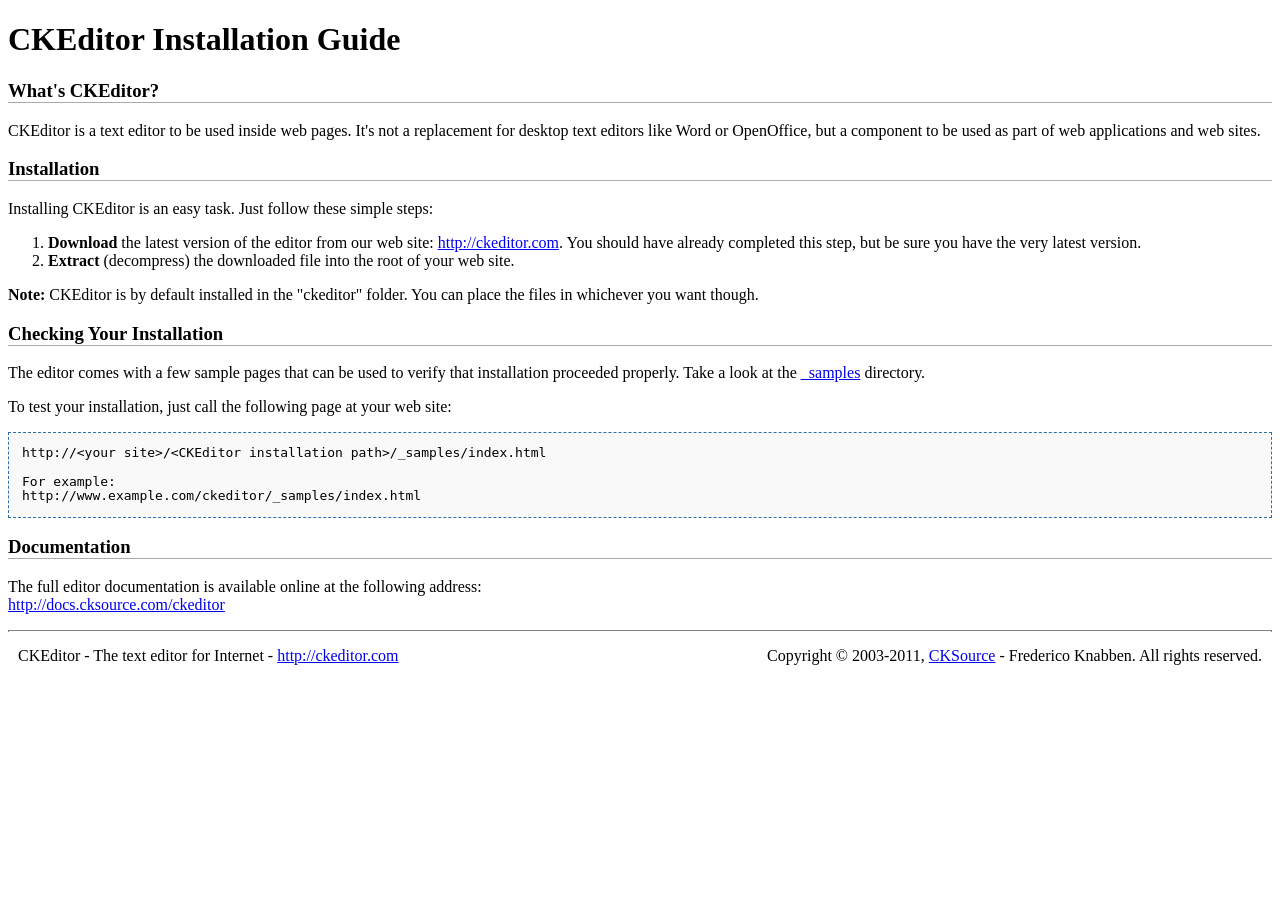
<file: Applicatie/_HTML_Playground/scripts/ckeditor/INSTALL.html>
<!DOCTYPE html PUBLIC "-//W3C//DTD XHTML 1.0 Transitional//EN" "http://www.w3.org/TR/xhtml1/DTD/xhtml1-transitional.dtd">
<!--
Copyright (c) 2003-2011, CKSource - Frederico Knabben. All rights reserved.
For licensing, see LICENSE.html or http://ckeditor.com/license
-->
<html xmlns="http://www.w3.org/1999/xhtml">
<head>
	<title>Installation Guide - CKEditor</title>
	<meta http-equiv="content-type" content="text/html; charset=utf-8" />
	<style type="text/css">
		h3
		{
			border-bottom: 1px solid #AAAAAA;
		}
		pre
		{
			background-color: #F9F9F9;
			border: 1px dashed #2F6FAB;
			padding: 1em;
			line-height: 1.1em;
		}
		#footer hr
		{
			margin: 10px 0 15px 0;
			height: 1px;
			border: solid 1px gray;
			border-bottom: none;
		}
		#footer p
		{
			margin: 0 10px 10px 10px;
			float: left;
		}
		#footer #copy
		{
			float: right;
		}
	</style>
</head>
<body>
	<h1>
		CKEditor Installation Guide</h1>
	<h3>
		What&#39;s CKEditor?</h3>
	<p>
		CKEditor is a text editor to be used inside web pages. It&#39;s not a replacement
		for desktop text editors like Word or OpenOffice, but a component to be used as
		part of web applications and web sites.</p>
	<h3>
		Installation</h3>
	<p>
		Installing CKEditor is an easy task. Just follow these simple steps:</p>
	<ol>
		<li><strong>Download</strong> the latest version of the editor from our web site: <a
			href="http://ckeditor.com">http://ckeditor.com</a>. You should have already completed
			this step, but be sure you have the very latest version.</li>
		<li><strong>Extract</strong> (decompress) the downloaded file into the root of your
			web site.</li>
	</ol>
	<p>
		<strong>Note:</strong> CKEditor is by default installed in the &quot;ckeditor&quot;
		folder. You can place the files in whichever you want though.</p>
	<h3>
		Checking Your Installation
	</h3>
	<p>
		The editor comes with a few sample pages that can be used to verify that installation
		proceeded properly. Take a look at the <a href="_samples">_samples</a> directory.</p>
	<p>
		To test your installation, just call the following page at your web site:</p>
	<pre>
http://&lt;your site&gt;/&lt;CKEditor installation path&gt;/_samples/index.html

For example:
http://www.example.com/ckeditor/_samples/index.html</pre>
	<h3>
		Documentation</h3>
	<p>
		The full editor documentation is available online at the following address:<br />
		<a href="http://docs.cksource.com/ckeditor">http://docs.cksource.com/ckeditor</a></p>
	<div id="footer">
		<hr />
		<p>
			CKEditor - The text editor for Internet - <a href="http://ckeditor.com/">http://ckeditor.com</a>
		</p>
		<p id="copy">
			Copyright &copy; 2003-2011, <a href="http://cksource.com/">CKSource</a> - Frederico
			Knabben. All rights reserved.
		</p>
	</div>
</body>
</html>
</file>
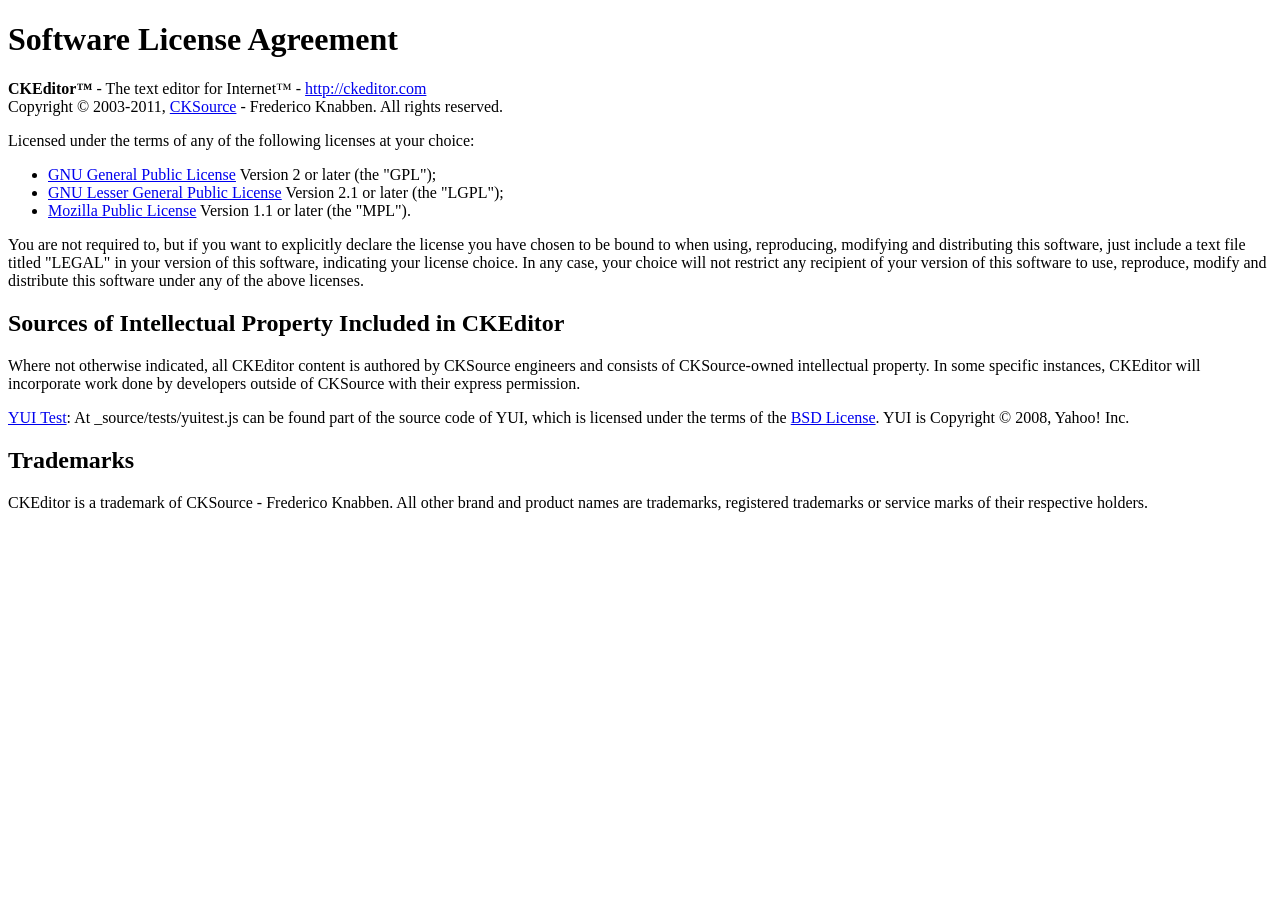
<file: Applicatie/_HTML_Playground/scripts/ckeditor/LICENSE.html>
<!DOCTYPE html PUBLIC "-//W3C//DTD XHTML 1.0 Transitional//EN"
	"http://www.w3.org/TR/xhtml1/DTD/xhtml1-transitional.dtd">
<!--
== BEGIN TEXT ONLY VERSION ==

Software License Agreement
==========================

CKEditor - The text editor for Internet - http://ckeditor.com
Copyright (c) 2003-2011, CKSource - Frederico Knabben. All rights reserved.

Licensed under the terms of any of the following licenses at your
choice:

 - GNU General Public License Version 2 or later (the "GPL")
   http://www.gnu.org/licenses/gpl.html
   (See Appendix A)

 - GNU Lesser General Public License Version 2.1 or later (the "LGPL")
   http://www.gnu.org/licenses/lgpl.html
   (See Appendix B)

 - Mozilla Public License Version 1.1 or later (the "MPL")
   http://www.mozilla.org/MPL/MPL-1.1.html
   (See Appendix C)

You are not required to, but if you want to explicitly declare the
license you have chosen to be bound to when using, reproducing,
modifying and distributing this software, just include a text file
titled "legal.txt" in your version of this software, indicating your
license choice. In any case, your choice will not restrict any
recipient of your version of this software to use, reproduce, modify
and distribute this software under any of the above licenses.

Sources of Intellectual Property Included in CKEditor
=====================================================

Where not otherwise indicated, all CKEditor content is authored by
CKSource engineers and consists of CKSource-owned intellectual
property. In some specific instances, CKEditor will incorporate work
done by developers outside of CKSource with their express permission.

YUI Test: At _source/tests/yuitest.js can be found part of the source
code of YUI, which is licensed under the terms of the BSD License
(http://developer.yahoo.com/yui/license.txt). YUI is Copyright (C)
2008, Yahoo! Inc.

Trademarks
==========

CKEditor is a trademark of CKSource - Frederico Knabben. All other brand
and product names are trademarks, registered trademarks or service
marks of their respective holders.

Appendix A: The GPL License
===========================

		    GNU GENERAL PUBLIC LICENSE
		       Version 2, June 1991

 Copyright (C) 1989, 1991 Free Software Foundation, Inc.,
 51 Franklin Street, Fifth Floor, Boston, MA 02110-1301 USA
 Everyone is permitted to copy and distribute verbatim copies
 of this license document, but changing it is not allowed.

			    Preamble

  The licenses for most software are designed to take away your
freedom to share and change it.  By contrast, the GNU General Public
License is intended to guarantee your freedom to share and change free
software-to make sure the software is free for all its users.  This
General Public License applies to most of the Free Software
Foundation's software and to any other program whose authors commit to
using it.  (Some other Free Software Foundation software is covered by
the GNU Lesser General Public License instead.)  You can apply it to
your programs, too.

  When we speak of free software, we are referring to freedom, not
price.  Our General Public Licenses are designed to make sure that you
have the freedom to distribute copies of free software (and charge for
this service if you wish), that you receive source code or can get it
if you want it, that you can change the software or use pieces of it
in new free programs; and that you know you can do these things.

  To protect your rights, we need to make restrictions that forbid
anyone to deny you these rights or to ask you to surrender the rights.
These restrictions translate to certain responsibilities for you if you
distribute copies of the software, or if you modify it.

  For example, if you distribute copies of such a program, whether
gratis or for a fee, you must give the recipients all the rights that
you have.  You must make sure that they, too, receive or can get the
source code.  And you must show them these terms so they know their
rights.

  We protect your rights with two steps: (1) copyright the software, and
(2) offer you this license which gives you legal permission to copy,
distribute and/or modify the software.

  Also, for each author's protection and ours, we want to make certain
that everyone understands that there is no warranty for this free
software.  If the software is modified by someone else and passed on, we
want its recipients to know that what they have is not the original, so
that any problems introduced by others will not reflect on the original
authors' reputations.

  Finally, any free program is threatened constantly by software
patents.  We wish to avoid the danger that redistributors of a free
program will individually obtain patent licenses, in effect making the
program proprietary.  To prevent this, we have made it clear that any
patent must be licensed for everyone's free use or not licensed at all.

  The precise terms and conditions for copying, distribution and
modification follow.

		    GNU GENERAL PUBLIC LICENSE
   TERMS AND CONDITIONS FOR COPYING, DISTRIBUTION AND MODIFICATION

  0. This License applies to any program or other work which contains
a notice placed by the copyright holder saying it may be distributed
under the terms of this General Public License.  The "Program", below,
refers to any such program or work, and a "work based on the Program"
means either the Program or any derivative work under copyright law:
that is to say, a work containing the Program or a portion of it,
either verbatim or with modifications and/or translated into another
language.  (Hereinafter, translation is included without limitation in
the term "modification".)  Each licensee is addressed as "you".

Activities other than copying, distribution and modification are not
covered by this License; they are outside its scope.  The act of
running the Program is not restricted, and the output from the Program
is covered only if its contents constitute a work based on the
Program (independent of having been made by running the Program).
Whether that is true depends on what the Program does.

  1. You may copy and distribute verbatim copies of the Program's
source code as you receive it, in any medium, provided that you
conspicuously and appropriately publish on each copy an appropriate
copyright notice and disclaimer of warranty; keep intact all the
notices that refer to this License and to the absence of any warranty;
and give any other recipients of the Program a copy of this License
along with the Program.

You may charge a fee for the physical act of transferring a copy, and
you may at your option offer warranty protection in exchange for a fee.

  2. You may modify your copy or copies of the Program or any portion
of it, thus forming a work based on the Program, and copy and
distribute such modifications or work under the terms of Section 1
above, provided that you also meet all of these conditions:

    a) You must cause the modified files to carry prominent notices
    stating that you changed the files and the date of any change.

    b) You must cause any work that you distribute or publish, that in
    whole or in part contains or is derived from the Program or any
    part thereof, to be licensed as a whole at no charge to all third
    parties under the terms of this License.

    c) If the modified program normally reads commands interactively
    when run, you must cause it, when started running for such
    interactive use in the most ordinary way, to print or display an
    announcement including an appropriate copyright notice and a
    notice that there is no warranty (or else, saying that you provide
    a warranty) and that users may redistribute the program under
    these conditions, and telling the user how to view a copy of this
    License.  (Exception: if the Program itself is interactive but
    does not normally print such an announcement, your work based on
    the Program is not required to print an announcement.)

These requirements apply to the modified work as a whole.  If
identifiable sections of that work are not derived from the Program,
and can be reasonably considered independent and separate works in
themselves, then this License, and its terms, do not apply to those
sections when you distribute them as separate works.  But when you
distribute the same sections as part of a whole which is a work based
on the Program, the distribution of the whole must be on the terms of
this License, whose permissions for other licensees extend to the
entire whole, and thus to each and every part regardless of who wrote it.

Thus, it is not the intent of this section to claim rights or contest
your rights to work written entirely by you; rather, the intent is to
exercise the right to control the distribution of derivative or
collective works based on the Program.

In addition, mere aggregation of another work not based on the Program
with the Program (or with a work based on the Program) on a volume of
a storage or distribution medium does not bring the other work under
the scope of this License.

  3. You may copy and distribute the Program (or a work based on it,
under Section 2) in object code or executable form under the terms of
Sections 1 and 2 above provided that you also do one of the following:

    a) Accompany it with the complete corresponding machine-readable
    source code, which must be distributed under the terms of Sections
    1 and 2 above on a medium customarily used for software interchange; or,

    b) Accompany it with a written offer, valid for at least three
    years, to give any third party, for a charge no more than your
    cost of physically performing source distribution, a complete
    machine-readable copy of the corresponding source code, to be
    distributed under the terms of Sections 1 and 2 above on a medium
    customarily used for software interchange; or,

    c) Accompany it with the information you received as to the offer
    to distribute corresponding source code.  (This alternative is
    allowed only for noncommercial distribution and only if you
    received the program in object code or executable form with such
    an offer, in accord with Subsection b above.)

The source code for a work means the preferred form of the work for
making modifications to it.  For an executable work, complete source
code means all the source code for all modules it contains, plus any
associated interface definition files, plus the scripts used to
control compilation and installation of the executable.  However, as a
special exception, the source code distributed need not include
anything that is normally distributed (in either source or binary
form) with the major components (compiler, kernel, and so on) of the
operating system on which the executable runs, unless that component
itself accompanies the executable.

If distribution of executable or object code is made by offering
access to copy from a designated place, then offering equivalent
access to copy the source code from the same place counts as
distribution of the source code, even though third parties are not
compelled to copy the source along with the object code.

  4. You may not copy, modify, sublicense, or distribute the Program
except as expressly provided under this License.  Any attempt
otherwise to copy, modify, sublicense or distribute the Program is
void, and will automatically terminate your rights under this License.
However, parties who have received copies, or rights, from you under
this License will not have their licenses terminated so long as such
parties remain in full compliance.

  5. You are not required to accept this License, since you have not
signed it.  However, nothing else grants you permission to modify or
distribute the Program or its derivative works.  These actions are
prohibited by law if you do not accept this License.  Therefore, by
modifying or distributing the Program (or any work based on the
Program), you indicate your acceptance of this License to do so, and
all its terms and conditions for copying, distributing or modifying
the Program or works based on it.

  6. Each time you redistribute the Program (or any work based on the
Program), the recipient automatically receives a license from the
original licensor to copy, distribute or modify the Program subject to
these terms and conditions.  You may not impose any further
restrictions on the recipients' exercise of the rights granted herein.
You are not responsible for enforcing compliance by third parties to
this License.

  7. If, as a consequence of a court judgment or allegation of patent
infringement or for any other reason (not limited to patent issues),
conditions are imposed on you (whether by court order, agreement or
otherwise) that contradict the conditions of this License, they do not
excuse you from the conditions of this License.  If you cannot
distribute so as to satisfy simultaneously your obligations under this
License and any other pertinent obligations, then as a consequence you
may not distribute the Program at all.  For example, if a patent
license would not permit royalty-free redistribution of the Program by
all those who receive copies directly or indirectly through you, then
the only way you could satisfy both it and this License would be to
refrain entirely from distribution of the Program.

If any portion of this section is held invalid or unenforceable under
any particular circumstance, the balance of the section is intended to
apply and the section as a whole is intended to apply in other
circumstances.

It is not the purpose of this section to induce you to infringe any
patents or other property right claims or to contest validity of any
such claims; this section has the sole purpose of protecting the
integrity of the free software distribution system, which is
implemented by public license practices.  Many people have made
generous contributions to the wide range of software distributed
through that system in reliance on consistent application of that
system; it is up to the author/donor to decide if he or she is willing
to distribute software through any other system and a licensee cannot
impose that choice.

This section is intended to make thoroughly clear what is believed to
be a consequence of the rest of this License.

  8. If the distribution and/or use of the Program is restricted in
certain countries either by patents or by copyrighted interfaces, the
original copyright holder who places the Program under this License
may add an explicit geographical distribution limitation excluding
those countries, so that distribution is permitted only in or among
countries not thus excluded.  In such case, this License incorporates
the limitation as if written in the body of this License.

  9. The Free Software Foundation may publish revised and/or new versions
of the General Public License from time to time.  Such new versions will
be similar in spirit to the present version, but may differ in detail to
address new problems or concerns.

Each version is given a distinguishing version number.  If the Program
specifies a version number of this License which applies to it and "any
later version", you have the option of following the terms and conditions
either of that version or of any later version published by the Free
Software Foundation.  If the Program does not specify a version number of
this License, you may choose any version ever published by the Free Software
Foundation.

  10. If you wish to incorporate parts of the Program into other free
programs whose distribution conditions are different, write to the author
to ask for permission.  For software which is copyrighted by the Free
Software Foundation, write to the Free Software Foundation; we sometimes
make exceptions for this.  Our decision will be guided by the two goals
of preserving the free status of all derivatives of our free software and
of promoting the sharing and reuse of software generally.

			    NO WARRANTY

  11. BECAUSE THE PROGRAM IS LICENSED FREE OF CHARGE, THERE IS NO WARRANTY
FOR THE PROGRAM, TO THE EXTENT PERMITTED BY APPLICABLE LAW.  EXCEPT WHEN
OTHERWISE STATED IN WRITING THE COPYRIGHT HOLDERS AND/OR OTHER PARTIES
PROVIDE THE PROGRAM "AS IS" WITHOUT WARRANTY OF ANY KIND, EITHER EXPRESSED
OR IMPLIED, INCLUDING, BUT NOT LIMITED TO, THE IMPLIED WARRANTIES OF
MERCHANTABILITY AND FITNESS FOR A PARTICULAR PURPOSE.  THE ENTIRE RISK AS
TO THE QUALITY AND PERFORMANCE OF THE PROGRAM IS WITH YOU.  SHOULD THE
PROGRAM PROVE DEFECTIVE, YOU ASSUME THE COST OF ALL NECESSARY SERVICING,
REPAIR OR CORRECTION.

  12. IN NO EVENT UNLESS REQUIRED BY APPLICABLE LAW OR AGREED TO IN WRITING
WILL ANY COPYRIGHT HOLDER, OR ANY OTHER PARTY WHO MAY MODIFY AND/OR
REDISTRIBUTE THE PROGRAM AS PERMITTED ABOVE, BE LIABLE TO YOU FOR DAMAGES,
INCLUDING ANY GENERAL, SPECIAL, INCIDENTAL OR CONSEQUENTIAL DAMAGES ARISING
OUT OF THE USE OR INABILITY TO USE THE PROGRAM (INCLUDING BUT NOT LIMITED
TO LOSS OF DATA OR DATA BEING RENDERED INACCURATE OR LOSSES SUSTAINED BY
YOU OR THIRD PARTIES OR A FAILURE OF THE PROGRAM TO OPERATE WITH ANY OTHER
PROGRAMS), EVEN IF SUCH HOLDER OR OTHER PARTY HAS BEEN ADVISED OF THE
POSSIBILITY OF SUCH DAMAGES.

		     END OF TERMS AND CONDITIONS


Appendix B: The LGPL License
============================

		  GNU LESSER GENERAL PUBLIC LICENSE
		       Version 2.1, February 1999

 Copyright (C) 1991, 1999 Free Software Foundation, Inc.
     59 Temple Place, Suite 330, Boston, MA  02111-1307  USA
 Everyone is permitted to copy and distribute verbatim copies
 of this license document, but changing it is not allowed.

[This is the first released version of the Lesser GPL.  It also counts
 as the successor of the GNU Library Public License, version 2, hence
 the version number 2.1.]

			    Preamble

  The licenses for most software are designed to take away your
freedom to share and change it.  By contrast, the GNU General Public
Licenses are intended to guarantee your freedom to share and change
free software-to make sure the software is free for all its users.

  This license, the Lesser General Public License, applies to some
specially designated software packages-typically libraries-of the
Free Software Foundation and other authors who decide to use it.  You
can use it too, but we suggest you first think carefully about whether
this license or the ordinary General Public License is the better
strategy to use in any particular case, based on the explanations below.

  When we speak of free software, we are referring to freedom of use,
not price.  Our General Public Licenses are designed to make sure that
you have the freedom to distribute copies of free software (and charge
for this service if you wish); that you receive source code or can get
it if you want it; that you can change the software and use pieces of
it in new free programs; and that you are informed that you can do
these things.

  To protect your rights, we need to make restrictions that forbid
distributors to deny you these rights or to ask you to surrender these
rights.  These restrictions translate to certain responsibilities for
you if you distribute copies of the library or if you modify it.

  For example, if you distribute copies of the library, whether gratis
or for a fee, you must give the recipients all the rights that we gave
you.  You must make sure that they, too, receive or can get the source
code.  If you link other code with the library, you must provide
complete object files to the recipients, so that they can relink them
with the library after making changes to the library and recompiling
it.  And you must show them these terms so they know their rights.

  We protect your rights with a two-step method: (1) we copyright the
library, and (2) we offer you this license, which gives you legal
permission to copy, distribute and/or modify the library.

  To protect each distributor, we want to make it very clear that
there is no warranty for the free library.  Also, if the library is
modified by someone else and passed on, the recipients should know
that what they have is not the original version, so that the original
author's reputation will not be affected by problems that might be
introduced by others.

  Finally, software patents pose a constant threat to the existence of
any free program.  We wish to make sure that a company cannot
effectively restrict the users of a free program by obtaining a
restrictive license from a patent holder.  Therefore, we insist that
any patent license obtained for a version of the library must be
consistent with the full freedom of use specified in this license.

  Most GNU software, including some libraries, is covered by the
ordinary GNU General Public License.  This license, the GNU Lesser
General Public License, applies to certain designated libraries, and
is quite different from the ordinary General Public License.  We use
this license for certain libraries in order to permit linking those
libraries into non-free programs.

  When a program is linked with a library, whether statically or using
a shared library, the combination of the two is legally speaking a
combined work, a derivative of the original library.  The ordinary
General Public License therefore permits such linking only if the
entire combination fits its criteria of freedom.  The Lesser General
Public License permits more lax criteria for linking other code with
the library.

  We call this license the "Lesser" General Public License because it
does Less to protect the user's freedom than the ordinary General
Public License.  It also provides other free software developers Less
of an advantage over competing non-free programs.  These disadvantages
are the reason we use the ordinary General Public License for many
libraries.  However, the Lesser license provides advantages in certain
special circumstances.

  For example, on rare occasions, there may be a special need to
encourage the widest possible use of a certain library, so that it becomes
a de-facto standard.  To achieve this, non-free programs must be
allowed to use the library.  A more frequent case is that a free
library does the same job as widely used non-free libraries.  In this
case, there is little to gain by limiting the free library to free
software only, so we use the Lesser General Public License.

  In other cases, permission to use a particular library in non-free
programs enables a greater number of people to use a large body of
free software.  For example, permission to use the GNU C Library in
non-free programs enables many more people to use the whole GNU
operating system, as well as its variant, the GNU/Linux operating
system.

  Although the Lesser General Public License is Less protective of the
users' freedom, it does ensure that the user of a program that is
linked with the Library has the freedom and the wherewithal to run
that program using a modified version of the Library.

  The precise terms and conditions for copying, distribution and
modification follow.  Pay close attention to the difference between a
"work based on the library" and a "work that uses the library".  The
former contains code derived from the library, whereas the latter must
be combined with the library in order to run.

		  GNU LESSER GENERAL PUBLIC LICENSE
   TERMS AND CONDITIONS FOR COPYING, DISTRIBUTION AND MODIFICATION

  0. This License Agreement applies to any software library or other
program which contains a notice placed by the copyright holder or
other authorized party saying it may be distributed under the terms of
this Lesser General Public License (also called "this License").
Each licensee is addressed as "you".

  A "library" means a collection of software functions and/or data
prepared so as to be conveniently linked with application programs
(which use some of those functions and data) to form executables.

  The "Library", below, refers to any such software library or work
which has been distributed under these terms.  A "work based on the
Library" means either the Library or any derivative work under
copyright law: that is to say, a work containing the Library or a
portion of it, either verbatim or with modifications and/or translated
straightforwardly into another language.  (Hereinafter, translation is
included without limitation in the term "modification".)

  "Source code" for a work means the preferred form of the work for
making modifications to it.  For a library, complete source code means
all the source code for all modules it contains, plus any associated
interface definition files, plus the scripts used to control compilation
and installation of the library.

  Activities other than copying, distribution and modification are not
covered by this License; they are outside its scope.  The act of
running a program using the Library is not restricted, and output from
such a program is covered only if its contents constitute a work based
on the Library (independent of the use of the Library in a tool for
writing it).  Whether that is true depends on what the Library does
and what the program that uses the Library does.

  1. You may copy and distribute verbatim copies of the Library's
complete source code as you receive it, in any medium, provided that
you conspicuously and appropriately publish on each copy an
appropriate copyright notice and disclaimer of warranty; keep intact
all the notices that refer to this License and to the absence of any
warranty; and distribute a copy of this License along with the
Library.

  You may charge a fee for the physical act of transferring a copy,
and you may at your option offer warranty protection in exchange for a
fee.

  2. You may modify your copy or copies of the Library or any portion
of it, thus forming a work based on the Library, and copy and
distribute such modifications or work under the terms of Section 1
above, provided that you also meet all of these conditions:

    a) The modified work must itself be a software library.

    b) You must cause the files modified to carry prominent notices
    stating that you changed the files and the date of any change.

    c) You must cause the whole of the work to be licensed at no
    charge to all third parties under the terms of this License.

    d) If a facility in the modified Library refers to a function or a
    table of data to be supplied by an application program that uses
    the facility, other than as an argument passed when the facility
    is invoked, then you must make a good faith effort to ensure that,
    in the event an application does not supply such function or
    table, the facility still operates, and performs whatever part of
    its purpose remains meaningful.

    (For example, a function in a library to compute square roots has
    a purpose that is entirely well-defined independent of the
    application.  Therefore, Subsection 2d requires that any
    application-supplied function or table used by this function must
    be optional: if the application does not supply it, the square
    root function must still compute square roots.)

These requirements apply to the modified work as a whole.  If
identifiable sections of that work are not derived from the Library,
and can be reasonably considered independent and separate works in
themselves, then this License, and its terms, do not apply to those
sections when you distribute them as separate works.  But when you
distribute the same sections as part of a whole which is a work based
on the Library, the distribution of the whole must be on the terms of
this License, whose permissions for other licensees extend to the
entire whole, and thus to each and every part regardless of who wrote
it.

Thus, it is not the intent of this section to claim rights or contest
your rights to work written entirely by you; rather, the intent is to
exercise the right to control the distribution of derivative or
collective works based on the Library.

In addition, mere aggregation of another work not based on the Library
with the Library (or with a work based on the Library) on a volume of
a storage or distribution medium does not bring the other work under
the scope of this License.

  3. You may opt to apply the terms of the ordinary GNU General Public
License instead of this License to a given copy of the Library.  To do
this, you must alter all the notices that refer to this License, so
that they refer to the ordinary GNU General Public License, version 2,
instead of to this License.  (If a newer version than version 2 of the
ordinary GNU General Public License has appeared, then you can specify
that version instead if you wish.)  Do not make any other change in
these notices.

  Once this change is made in a given copy, it is irreversible for
that copy, so the ordinary GNU General Public License applies to all
subsequent copies and derivative works made from that copy.

  This option is useful when you wish to copy part of the code of
the Library into a program that is not a library.

  4. You may copy and distribute the Library (or a portion or
derivative of it, under Section 2) in object code or executable form
under the terms of Sections 1 and 2 above provided that you accompany
it with the complete corresponding machine-readable source code, which
must be distributed under the terms of Sections 1 and 2 above on a
medium customarily used for software interchange.

  If distribution of object code is made by offering access to copy
from a designated place, then offering equivalent access to copy the
source code from the same place satisfies the requirement to
distribute the source code, even though third parties are not
compelled to copy the source along with the object code.

  5. A program that contains no derivative of any portion of the
Library, but is designed to work with the Library by being compiled or
linked with it, is called a "work that uses the Library".  Such a
work, in isolation, is not a derivative work of the Library, and
therefore falls outside the scope of this License.

  However, linking a "work that uses the Library" with the Library
creates an executable that is a derivative of the Library (because it
contains portions of the Library), rather than a "work that uses the
library".  The executable is therefore covered by this License.
Section 6 states terms for distribution of such executables.

  When a "work that uses the Library" uses material from a header file
that is part of the Library, the object code for the work may be a
derivative work of the Library even though the source code is not.
Whether this is true is especially significant if the work can be
linked without the Library, or if the work is itself a library.  The
threshold for this to be true is not precisely defined by law.

  If such an object file uses only numerical parameters, data
structure layouts and accessors, and small macros and small inline
functions (ten lines or less in length), then the use of the object
file is unrestricted, regardless of whether it is legally a derivative
work.  (Executables containing this object code plus portions of the
Library will still fall under Section 6.)

  Otherwise, if the work is a derivative of the Library, you may
distribute the object code for the work under the terms of Section 6.
Any executables containing that work also fall under Section 6,
whether or not they are linked directly with the Library itself.

  6. As an exception to the Sections above, you may also combine or
link a "work that uses the Library" with the Library to produce a
work containing portions of the Library, and distribute that work
under terms of your choice, provided that the terms permit
modification of the work for the customer's own use and reverse
engineering for debugging such modifications.

  You must give prominent notice with each copy of the work that the
Library is used in it and that the Library and its use are covered by
this License.  You must supply a copy of this License.  If the work
during execution displays copyright notices, you must include the
copyright notice for the Library among them, as well as a reference
directing the user to the copy of this License.  Also, you must do one
of these things:

    a) Accompany the work with the complete corresponding
    machine-readable source code for the Library including whatever
    changes were used in the work (which must be distributed under
    Sections 1 and 2 above); and, if the work is an executable linked
    with the Library, with the complete machine-readable "work that
    uses the Library", as object code and/or source code, so that the
    user can modify the Library and then relink to produce a modified
    executable containing the modified Library.  (It is understood
    that the user who changes the contents of definitions files in the
    Library will not necessarily be able to recompile the application
    to use the modified definitions.)

    b) Use a suitable shared library mechanism for linking with the
    Library.  A suitable mechanism is one that (1) uses at run time a
    copy of the library already present on the user's computer system,
    rather than copying library functions into the executable, and (2)
    will operate properly with a modified version of the library, if
    the user installs one, as long as the modified version is
    interface-compatible with the version that the work was made with.

    c) Accompany the work with a written offer, valid for at
    least three years, to give the same user the materials
    specified in Subsection 6a, above, for a charge no more
    than the cost of performing this distribution.

    d) If distribution of the work is made by offering access to copy
    from a designated place, offer equivalent access to copy the above
    specified materials from the same place.

    e) Verify that the user has already received a copy of these
    materials or that you have already sent this user a copy.

  For an executable, the required form of the "work that uses the
Library" must include any data and utility programs needed for
reproducing the executable from it.  However, as a special exception,
the materials to be distributed need not include anything that is
normally distributed (in either source or binary form) with the major
components (compiler, kernel, and so on) of the operating system on
which the executable runs, unless that component itself accompanies
the executable.

  It may happen that this requirement contradicts the license
restrictions of other proprietary libraries that do not normally
accompany the operating system.  Such a contradiction means you cannot
use both them and the Library together in an executable that you
distribute.

  7. You may place library facilities that are a work based on the
Library side-by-side in a single library together with other library
facilities not covered by this License, and distribute such a combined
library, provided that the separate distribution of the work based on
the Library and of the other library facilities is otherwise
permitted, and provided that you do these two things:

    a) Accompany the combined library with a copy of the same work
    based on the Library, uncombined with any other library
    facilities.  This must be distributed under the terms of the
    Sections above.

    b) Give prominent notice with the combined library of the fact
    that part of it is a work based on the Library, and explaining
    where to find the accompanying uncombined form of the same work.

  8. You may not copy, modify, sublicense, link with, or distribute
the Library except as expressly provided under this License.  Any
attempt otherwise to copy, modify, sublicense, link with, or
distribute the Library is void, and will automatically terminate your
rights under this License.  However, parties who have received copies,
or rights, from you under this License will not have their licenses
terminated so long as such parties remain in full compliance.

  9. You are not required to accept this License, since you have not
signed it.  However, nothing else grants you permission to modify or
distribute the Library or its derivative works.  These actions are
prohibited by law if you do not accept this License.  Therefore, by
modifying or distributing the Library (or any work based on the
Library), you indicate your acceptance of this License to do so, and
all its terms and conditions for copying, distributing or modifying
the Library or works based on it.

  10. Each time you redistribute the Library (or any work based on the
Library), the recipient automatically receives a license from the
original licensor to copy, distribute, link with or modify the Library
subject to these terms and conditions.  You may not impose any further
restrictions on the recipients' exercise of the rights granted herein.
You are not responsible for enforcing compliance by third parties with
this License.

  11. If, as a consequence of a court judgment or allegation of patent
infringement or for any other reason (not limited to patent issues),
conditions are imposed on you (whether by court order, agreement or
otherwise) that contradict the conditions of this License, they do not
excuse you from the conditions of this License.  If you cannot
distribute so as to satisfy simultaneously your obligations under this
License and any other pertinent obligations, then as a consequence you
may not distribute the Library at all.  For example, if a patent
license would not permit royalty-free redistribution of the Library by
all those who receive copies directly or indirectly through you, then
the only way you could satisfy both it and this License would be to
refrain entirely from distribution of the Library.

If any portion of this section is held invalid or unenforceable under any
particular circumstance, the balance of the section is intended to apply,
and the section as a whole is intended to apply in other circumstances.

It is not the purpose of this section to induce you to infringe any
patents or other property right claims or to contest validity of any
such claims; this section has the sole purpose of protecting the
integrity of the free software distribution system which is
implemented by public license practices.  Many people have made
generous contributions to the wide range of software distributed
through that system in reliance on consistent application of that
system; it is up to the author/donor to decide if he or she is willing
to distribute software through any other system and a licensee cannot
impose that choice.

This section is intended to make thoroughly clear what is believed to
be a consequence of the rest of this License.

  12. If the distribution and/or use of the Library is restricted in
certain countries either by patents or by copyrighted interfaces, the
original copyright holder who places the Library under this License may add
an explicit geographical distribution limitation excluding those countries,
so that distribution is permitted only in or among countries not thus
excluded.  In such case, this License incorporates the limitation as if
written in the body of this License.

  13. The Free Software Foundation may publish revised and/or new
versions of the Lesser General Public License from time to time.
Such new versions will be similar in spirit to the present version,
but may differ in detail to address new problems or concerns.

Each version is given a distinguishing version number.  If the Library
specifies a version number of this License which applies to it and
"any later version", you have the option of following the terms and
conditions either of that version or of any later version published by
the Free Software Foundation.  If the Library does not specify a
license version number, you may choose any version ever published by
the Free Software Foundation.

  14. If you wish to incorporate parts of the Library into other free
programs whose distribution conditions are incompatible with these,
write to the author to ask for permission.  For software which is
copyrighted by the Free Software Foundation, write to the Free
Software Foundation; we sometimes make exceptions for this.  Our
decision will be guided by the two goals of preserving the free status
of all derivatives of our free software and of promoting the sharing
and reuse of software generally.

			    NO WARRANTY

  15. BECAUSE THE LIBRARY IS LICENSED FREE OF CHARGE, THERE IS NO
WARRANTY FOR THE LIBRARY, TO THE EXTENT PERMITTED BY APPLICABLE LAW.
EXCEPT WHEN OTHERWISE STATED IN WRITING THE COPYRIGHT HOLDERS AND/OR
OTHER PARTIES PROVIDE THE LIBRARY "AS IS" WITHOUT WARRANTY OF ANY
KIND, EITHER EXPRESSED OR IMPLIED, INCLUDING, BUT NOT LIMITED TO, THE
IMPLIED WARRANTIES OF MERCHANTABILITY AND FITNESS FOR A PARTICULAR
PURPOSE.  THE ENTIRE RISK AS TO THE QUALITY AND PERFORMANCE OF THE
LIBRARY IS WITH YOU.  SHOULD THE LIBRARY PROVE DEFECTIVE, YOU ASSUME
THE COST OF ALL NECESSARY SERVICING, REPAIR OR CORRECTION.

  16. IN NO EVENT UNLESS REQUIRED BY APPLICABLE LAW OR AGREED TO IN
WRITING WILL ANY COPYRIGHT HOLDER, OR ANY OTHER PARTY WHO MAY MODIFY
AND/OR REDISTRIBUTE THE LIBRARY AS PERMITTED ABOVE, BE LIABLE TO YOU
FOR DAMAGES, INCLUDING ANY GENERAL, SPECIAL, INCIDENTAL OR
CONSEQUENTIAL DAMAGES ARISING OUT OF THE USE OR INABILITY TO USE THE
LIBRARY (INCLUDING BUT NOT LIMITED TO LOSS OF DATA OR DATA BEING
RENDERED INACCURATE OR LOSSES SUSTAINED BY YOU OR THIRD PARTIES OR A
FAILURE OF THE LIBRARY TO OPERATE WITH ANY OTHER SOFTWARE), EVEN IF
SUCH HOLDER OR OTHER PARTY HAS BEEN ADVISED OF THE POSSIBILITY OF SUCH
DAMAGES.

		     END OF TERMS AND CONDITIONS


Appendix C: The MPL License
===========================

                          MOZILLA PUBLIC LICENSE
                                Version 1.1

                              ===============

1. Definitions.

     1.0.1. "Commercial Use" means distribution or otherwise making the
     Covered Code available to a third party.

     1.1. "Contributor" means each entity that creates or contributes to
     the creation of Modifications.

     1.2. "Contributor Version" means the combination of the Original
     Code, prior Modifications used by a Contributor, and the Modifications
     made by that particular Contributor.

     1.3. "Covered Code" means the Original Code or Modifications or the
     combination of the Original Code and Modifications, in each case
     including portions thereof.

     1.4. "Electronic Distribution Mechanism" means a mechanism generally
     accepted in the software development community for the electronic
     transfer of data.

     1.5. "Executable" means Covered Code in any form other than Source
     Code.

     1.6. "Initial Developer" means the individual or entity identified
     as the Initial Developer in the Source Code notice required by Exhibit
     A.

     1.7. "Larger Work" means a work which combines Covered Code or
     portions thereof with code not governed by the terms of this License.

     1.8. "License" means this document.

     1.8.1. "Licensable" means having the right to grant, to the maximum
     extent possible, whether at the time of the initial grant or
     subsequently acquired, any and all of the rights conveyed herein.

     1.9. "Modifications" means any addition to or deletion from the
     substance or structure of either the Original Code or any previous
     Modifications. When Covered Code is released as a series of files, a
     Modification is:
          A. Any addition to or deletion from the contents of a file
          containing Original Code or previous Modifications.

          B. Any new file that contains any part of the Original Code or
          previous Modifications.

     1.10. "Original Code" means Source Code of computer software code
     which is described in the Source Code notice required by Exhibit A as
     Original Code, and which, at the time of its release under this
     License is not already Covered Code governed by this License.

     1.10.1. "Patent Claims" means any patent claim(s), now owned or
     hereafter acquired, including without limitation,  method, process,
     and apparatus claims, in any patent Licensable by grantor.

     1.11. "Source Code" means the preferred form of the Covered Code for
     making modifications to it, including all modules it contains, plus
     any associated interface definition files, scripts used to control
     compilation and installation of an Executable, or source code
     differential comparisons against either the Original Code or another
     well known, available Covered Code of the Contributor's choice. The
     Source Code can be in a compressed or archival form, provided the
     appropriate decompression or de-archiving software is widely available
     for no charge.

     1.12. "You" (or "Your")  means an individual or a legal entity
     exercising rights under, and complying with all of the terms of, this
     License or a future version of this License issued under Section 6.1.
     For legal entities, "You" includes any entity which controls, is
     controlled by, or is under common control with You. For purposes of
     this definition, "control" means (a) the power, direct or indirect,
     to cause the direction or management of such entity, whether by
     contract or otherwise, or (b) ownership of more than fifty percent
     (50%) of the outstanding shares or beneficial ownership of such
     entity.

2. Source Code License.

     2.1. The Initial Developer Grant.
     The Initial Developer hereby grants You a world-wide, royalty-free,
     non-exclusive license, subject to third party intellectual property
     claims:
          (a)  under intellectual property rights (other than patent or
          trademark) Licensable by Initial Developer to use, reproduce,
          modify, display, perform, sublicense and distribute the Original
          Code (or portions thereof) with or without Modifications, and/or
          as part of a Larger Work; and

          (b) under Patents Claims infringed by the making, using or
          selling of Original Code, to make, have made, use, practice,
          sell, and offer for sale, and/or otherwise dispose of the
          Original Code (or portions thereof).

          (c) the licenses granted in this Section 2.1(a) and (b) are
          effective on the date Initial Developer first distributes
          Original Code under the terms of this License.

          (d) Notwithstanding Section 2.1(b) above, no patent license is
          granted: 1) for code that You delete from the Original Code; 2)
          separate from the Original Code;  or 3) for infringements caused
          by: i) the modification of the Original Code or ii) the
          combination of the Original Code with other software or devices.

     2.2. Contributor Grant.
     Subject to third party intellectual property claims, each Contributor
     hereby grants You a world-wide, royalty-free, non-exclusive license

          (a)  under intellectual property rights (other than patent or
          trademark) Licensable by Contributor, to use, reproduce, modify,
          display, perform, sublicense and distribute the Modifications
          created by such Contributor (or portions thereof) either on an
          unmodified basis, with other Modifications, as Covered Code
          and/or as part of a Larger Work; and

          (b) under Patent Claims infringed by the making, using, or
          selling of  Modifications made by that Contributor either alone
          and/or in combination with its Contributor Version (or portions
          of such combination), to make, use, sell, offer for sale, have
          made, and/or otherwise dispose of: 1) Modifications made by that
          Contributor (or portions thereof); and 2) the combination of
          Modifications made by that Contributor with its Contributor
          Version (or portions of such combination).

          (c) the licenses granted in Sections 2.2(a) and 2.2(b) are
          effective on the date Contributor first makes Commercial Use of
          the Covered Code.

          (d)    Notwithstanding Section 2.2(b) above, no patent license is
          granted: 1) for any code that Contributor has deleted from the
          Contributor Version; 2)  separate from the Contributor Version;
          3)  for infringements caused by: i) third party modifications of
          Contributor Version or ii)  the combination of Modifications made
          by that Contributor with other software  (except as part of the
          Contributor Version) or other devices; or 4) under Patent Claims
          infringed by Covered Code in the absence of Modifications made by
          that Contributor.

3. Distribution Obligations.

     3.1. Application of License.
     The Modifications which You create or to which You contribute are
     governed by the terms of this License, including without limitation
     Section 2.2. The Source Code version of Covered Code may be
     distributed only under the terms of this License or a future version
     of this License released under Section 6.1, and You must include a
     copy of this License with every copy of the Source Code You
     distribute. You may not offer or impose any terms on any Source Code
     version that alters or restricts the applicable version of this
     License or the recipients' rights hereunder. However, You may include
     an additional document offering the additional rights described in
     Section 3.5.

     3.2. Availability of Source Code.
     Any Modification which You create or to which You contribute must be
     made available in Source Code form under the terms of this License
     either on the same media as an Executable version or via an accepted
     Electronic Distribution Mechanism to anyone to whom you made an
     Executable version available; and if made available via Electronic
     Distribution Mechanism, must remain available for at least twelve (12)
     months after the date it initially became available, or at least six
     (6) months after a subsequent version of that particular Modification
     has been made available to such recipients. You are responsible for
     ensuring that the Source Code version remains available even if the
     Electronic Distribution Mechanism is maintained by a third party.

     3.3. Description of Modifications.
     You must cause all Covered Code to which You contribute to contain a
     file documenting the changes You made to create that Covered Code and
     the date of any change. You must include a prominent statement that
     the Modification is derived, directly or indirectly, from Original
     Code provided by the Initial Developer and including the name of the
     Initial Developer in (a) the Source Code, and (b) in any notice in an
     Executable version or related documentation in which You describe the
     origin or ownership of the Covered Code.

     3.4. Intellectual Property Matters
          (a) Third Party Claims.
          If Contributor has knowledge that a license under a third party's
          intellectual property rights is required to exercise the rights
          granted by such Contributor under Sections 2.1 or 2.2,
          Contributor must include a text file with the Source Code
          distribution titled "LEGAL" which describes the claim and the
          party making the claim in sufficient detail that a recipient will
          know whom to contact. If Contributor obtains such knowledge after
          the Modification is made available as described in Section 3.2,
          Contributor shall promptly modify the LEGAL file in all copies
          Contributor makes available thereafter and shall take other steps
          (such as notifying appropriate mailing lists or newsgroups)
          reasonably calculated to inform those who received the Covered
          Code that new knowledge has been obtained.

          (b) Contributor APIs.
          If Contributor's Modifications include an application programming
          interface and Contributor has knowledge of patent licenses which
          are reasonably necessary to implement that API, Contributor must
          also include this information in the LEGAL file.

               (c)    Representations.
          Contributor represents that, except as disclosed pursuant to
          Section 3.4(a) above, Contributor believes that Contributor's
          Modifications are Contributor's original creation(s) and/or
          Contributor has sufficient rights to grant the rights conveyed by
          this License.

     3.5. Required Notices.
     You must duplicate the notice in Exhibit A in each file of the Source
     Code.  If it is not possible to put such notice in a particular Source
     Code file due to its structure, then You must include such notice in a
     location (such as a relevant directory) where a user would be likely
     to look for such a notice.  If You created one or more Modification(s)
     You may add your name as a Contributor to the notice described in
     Exhibit A.  You must also duplicate this License in any documentation
     for the Source Code where You describe recipients' rights or ownership
     rights relating to Covered Code.  You may choose to offer, and to
     charge a fee for, warranty, support, indemnity or liability
     obligations to one or more recipients of Covered Code. However, You
     may do so only on Your own behalf, and not on behalf of the Initial
     Developer or any Contributor. You must make it absolutely clear than
     any such warranty, support, indemnity or liability obligation is
     offered by You alone, and You hereby agree to indemnify the Initial
     Developer and every Contributor for any liability incurred by the
     Initial Developer or such Contributor as a result of warranty,
     support, indemnity or liability terms You offer.

     3.6. Distribution of Executable Versions.
     You may distribute Covered Code in Executable form only if the
     requirements of Section 3.1-3.5 have been met for that Covered Code,
     and if You include a notice stating that the Source Code version of
     the Covered Code is available under the terms of this License,
     including a description of how and where You have fulfilled the
     obligations of Section 3.2. The notice must be conspicuously included
     in any notice in an Executable version, related documentation or
     collateral in which You describe recipients' rights relating to the
     Covered Code. You may distribute the Executable version of Covered
     Code or ownership rights under a license of Your choice, which may
     contain terms different from this License, provided that You are in
     compliance with the terms of this License and that the license for the
     Executable version does not attempt to limit or alter the recipient's
     rights in the Source Code version from the rights set forth in this
     License. If You distribute the Executable version under a different
     license You must make it absolutely clear that any terms which differ
     from this License are offered by You alone, not by the Initial
     Developer or any Contributor. You hereby agree to indemnify the
     Initial Developer and every Contributor for any liability incurred by
     the Initial Developer or such Contributor as a result of any such
     terms You offer.

     3.7. Larger Works.
     You may create a Larger Work by combining Covered Code with other code
     not governed by the terms of this License and distribute the Larger
     Work as a single product. In such a case, You must make sure the
     requirements of this License are fulfilled for the Covered Code.

4. Inability to Comply Due to Statute or Regulation.

     If it is impossible for You to comply with any of the terms of this
     License with respect to some or all of the Covered Code due to
     statute, judicial order, or regulation then You must: (a) comply with
     the terms of this License to the maximum extent possible; and (b)
     describe the limitations and the code they affect. Such description
     must be included in the LEGAL file described in Section 3.4 and must
     be included with all distributions of the Source Code. Except to the
     extent prohibited by statute or regulation, such description must be
     sufficiently detailed for a recipient of ordinary skill to be able to
     understand it.

5. Application of this License.

     This License applies to code to which the Initial Developer has
     attached the notice in Exhibit A and to related Covered Code.

6. Versions of the License.

     6.1. New Versions.
     Netscape Communications Corporation ("Netscape") may publish revised
     and/or new versions of the License from time to time. Each version
     will be given a distinguishing version number.

     6.2. Effect of New Versions.
     Once Covered Code has been published under a particular version of the
     License, You may always continue to use it under the terms of that
     version. You may also choose to use such Covered Code under the terms
     of any subsequent version of the License published by Netscape. No one
     other than Netscape has the right to modify the terms applicable to
     Covered Code created under this License.

     6.3. Derivative Works.
     If You create or use a modified version of this License (which you may
     only do in order to apply it to code which is not already Covered Code
     governed by this License), You must (a) rename Your license so that
     the phrases "Mozilla", "MOZILLAPL", "MOZPL", "Netscape",
     "MPL", "NPL" or any confusingly similar phrase do not appear in your
     license (except to note that your license differs from this License)
     and (b) otherwise make it clear that Your version of the license
     contains terms which differ from the Mozilla Public License and
     Netscape Public License. (Filling in the name of the Initial
     Developer, Original Code or Contributor in the notice described in
     Exhibit A shall not of themselves be deemed to be modifications of
     this License.)

7. DISCLAIMER OF WARRANTY.

     COVERED CODE IS PROVIDED UNDER THIS LICENSE ON AN "AS IS" BASIS,
     WITHOUT WARRANTY OF ANY KIND, EITHER EXPRESSED OR IMPLIED, INCLUDING,
     WITHOUT LIMITATION, WARRANTIES THAT THE COVERED CODE IS FREE OF
     DEFECTS, MERCHANTABLE, FIT FOR A PARTICULAR PURPOSE OR NON-INFRINGING.
     THE ENTIRE RISK AS TO THE QUALITY AND PERFORMANCE OF THE COVERED CODE
     IS WITH YOU. SHOULD ANY COVERED CODE PROVE DEFECTIVE IN ANY RESPECT,
     YOU (NOT THE INITIAL DEVELOPER OR ANY OTHER CONTRIBUTOR) ASSUME THE
     COST OF ANY NECESSARY SERVICING, REPAIR OR CORRECTION. THIS DISCLAIMER
     OF WARRANTY CONSTITUTES AN ESSENTIAL PART OF THIS LICENSE. NO USE OF
     ANY COVERED CODE IS AUTHORIZED HEREUNDER EXCEPT UNDER THIS DISCLAIMER.

8. TERMINATION.

     8.1.  This License and the rights granted hereunder will terminate
     automatically if You fail to comply with terms herein and fail to cure
     such breach within 30 days of becoming aware of the breach. All
     sublicenses to the Covered Code which are properly granted shall
     survive any termination of this License. Provisions which, by their
     nature, must remain in effect beyond the termination of this License
     shall survive.

     8.2.  If You initiate litigation by asserting a patent infringement
     claim (excluding declatory judgment actions) against Initial Developer
     or a Contributor (the Initial Developer or Contributor against whom
     You file such action is referred to as "Participant")  alleging that:

     (a)  such Participant's Contributor Version directly or indirectly
     infringes any patent, then any and all rights granted by such
     Participant to You under Sections 2.1 and/or 2.2 of this License
     shall, upon 60 days notice from Participant terminate prospectively,
     unless if within 60 days after receipt of notice You either: (i)
     agree in writing to pay Participant a mutually agreeable reasonable
     royalty for Your past and future use of Modifications made by such
     Participant, or (ii) withdraw Your litigation claim with respect to
     the Contributor Version against such Participant.  If within 60 days
     of notice, a reasonable royalty and payment arrangement are not
     mutually agreed upon in writing by the parties or the litigation claim
     is not withdrawn, the rights granted by Participant to You under
     Sections 2.1 and/or 2.2 automatically terminate at the expiration of
     the 60 day notice period specified above.

     (b)  any software, hardware, or device, other than such Participant's
     Contributor Version, directly or indirectly infringes any patent, then
     any rights granted to You by such Participant under Sections 2.1(b)
     and 2.2(b) are revoked effective as of the date You first made, used,
     sold, distributed, or had made, Modifications made by that
     Participant.

     8.3.  If You assert a patent infringement claim against Participant
     alleging that such Participant's Contributor Version directly or
     indirectly infringes any patent where such claim is resolved (such as
     by license or settlement) prior to the initiation of patent
     infringement litigation, then the reasonable value of the licenses
     granted by such Participant under Sections 2.1 or 2.2 shall be taken
     into account in determining the amount or value of any payment or
     license.

     8.4.  In the event of termination under Sections 8.1 or 8.2 above,
     all end user license agreements (excluding distributors and resellers)
     which have been validly granted by You or any distributor hereunder
     prior to termination shall survive termination.

9. LIMITATION OF LIABILITY.

     UNDER NO CIRCUMSTANCES AND UNDER NO LEGAL THEORY, WHETHER TORT
     (INCLUDING NEGLIGENCE), CONTRACT, OR OTHERWISE, SHALL YOU, THE INITIAL
     DEVELOPER, ANY OTHER CONTRIBUTOR, OR ANY DISTRIBUTOR OF COVERED CODE,
     OR ANY SUPPLIER OF ANY OF SUCH PARTIES, BE LIABLE TO ANY PERSON FOR
     ANY INDIRECT, SPECIAL, INCIDENTAL, OR CONSEQUENTIAL DAMAGES OF ANY
     CHARACTER INCLUDING, WITHOUT LIMITATION, DAMAGES FOR LOSS OF GOODWILL,
     WORK STOPPAGE, COMPUTER FAILURE OR MALFUNCTION, OR ANY AND ALL OTHER
     COMMERCIAL DAMAGES OR LOSSES, EVEN IF SUCH PARTY SHALL HAVE BEEN
     INFORMED OF THE POSSIBILITY OF SUCH DAMAGES. THIS LIMITATION OF
     LIABILITY SHALL NOT APPLY TO LIABILITY FOR DEATH OR PERSONAL INJURY
     RESULTING FROM SUCH PARTY'S NEGLIGENCE TO THE EXTENT APPLICABLE LAW
     PROHIBITS SUCH LIMITATION. SOME JURISDICTIONS DO NOT ALLOW THE
     EXCLUSION OR LIMITATION OF INCIDENTAL OR CONSEQUENTIAL DAMAGES, SO
     THIS EXCLUSION AND LIMITATION MAY NOT APPLY TO YOU.

10. U.S. GOVERNMENT END USERS.

     The Covered Code is a "commercial item," as that term is defined in
     48 C.F.R. 2.101 (Oct. 1995), consisting of "commercial computer
     software" and "commercial computer software documentation," as such
     terms are used in 48 C.F.R. 12.212 (Sept. 1995). Consistent with 48
     C.F.R. 12.212 and 48 C.F.R. 227.7202-1 through 227.7202-4 (June 1995),
     all U.S. Government End Users acquire Covered Code with only those
     rights set forth herein.

11. MISCELLANEOUS.

     This License represents the complete agreement concerning subject
     matter hereof. If any provision of this License is held to be
     unenforceable, such provision shall be reformed only to the extent
     necessary to make it enforceable. This License shall be governed by
     California law provisions (except to the extent applicable law, if
     any, provides otherwise), excluding its conflict-of-law provisions.
     With respect to disputes in which at least one party is a citizen of,
     or an entity chartered or registered to do business in the United
     States of America, any litigation relating to this License shall be
     subject to the jurisdiction of the Federal Courts of the Northern
     District of California, with venue lying in Santa Clara County,
     California, with the losing party responsible for costs, including
     without limitation, court costs and reasonable attorneys' fees and
     expenses. The application of the United Nations Convention on
     Contracts for the International Sale of Goods is expressly excluded.
     Any law or regulation which provides that the language of a contract
     shall be construed against the drafter shall not apply to this
     License.

12. RESPONSIBILITY FOR CLAIMS.

     As between Initial Developer and the Contributors, each party is
     responsible for claims and damages arising, directly or indirectly,
     out of its utilization of rights under this License and You agree to
     work with Initial Developer and Contributors to distribute such
     responsibility on an equitable basis. Nothing herein is intended or
     shall be deemed to constitute any admission of liability.

13. MULTIPLE-LICENSED CODE.

     Initial Developer may designate portions of the Covered Code as
     "Multiple-Licensed".  "Multiple-Licensed" means that the Initial
     Developer permits you to utilize portions of the Covered Code under
     Your choice of the NPL or the alternative licenses, if any, specified
     by the Initial Developer in the file described in Exhibit A.

EXHIBIT A -Mozilla Public License.

     ``The contents of this file are subject to the Mozilla Public License
     Version 1.1 (the "License"); you may not use this file except in
     compliance with the License. You may obtain a copy of the License at
     http://www.mozilla.org/MPL/

     Software distributed under the License is distributed on an "AS IS"
     basis, WITHOUT WARRANTY OF ANY KIND, either express or implied. See the
     License for the specific language governing rights and limitations
     under the License.

     The Original Code is ______________________________________.

     The Initial Developer of the Original Code is ________________________.
     Portions created by ______________________ are Copyright (C) ______
     _______________________. All Rights Reserved.

     Contributor(s): ______________________________________.

     Alternatively, the contents of this file may be used under the terms
     of the _____ license (the  "[___] License"), in which case the
     provisions of [______] License are applicable instead of those
     above.  If you wish to allow use of your version of this file only
     under the terms of the [____] License and not to allow others to use
     your version of this file under the MPL, indicate your decision by
     deleting  the provisions above and replace  them with the notice and
     other provisions required by the [___] License.  If you do not delete
     the provisions above, a recipient may use your version of this file
     under either the MPL or the [___] License."

     [NOTE: The text of this Exhibit A may differ slightly from the text of
     the notices in the Source Code files of the Original Code. You should
     use the text of this Exhibit A rather than the text found in the
     Original Code Source Code for Your Modifications.]

== END TEXT ONLY VERSION ==
-->
<html xmlns="http://www.w3.org/1999/xhtml">
<head>
	<title>License - CKEditor</title>
</head>
<body>
	<h1>
		Software License Agreement
	</h1>
	<p>
		<strong>CKEditor&trade;</strong> - The text editor for Internet&trade; - <a href="http://ckeditor.com">
			http://ckeditor.com</a><br />
		Copyright &copy; 2003-2011, <a href="http://cksource.com/">CKSource</a> - Frederico Knabben. All rights reserved.
	</p>
	<p>
		Licensed under the terms of any of the following licenses at your choice:
	</p>
	<ul>
		<li><a href="http://www.gnu.org/licenses/gpl.html">GNU General Public License</a> Version
			2 or later (the "GPL");</li>
		<li><a href="http://www.gnu.org/licenses/lgpl.html">GNU Lesser General Public License</a>
			Version 2.1 or later (the "LGPL");</li>
		<li><a href="http://www.mozilla.org/MPL/MPL-1.1.html">Mozilla Public License</a> Version
			1.1 or later (the "MPL").</li>
	</ul>
	<p>
		You are not required to, but if you want to explicitly declare the license you have
		chosen to be bound to when using, reproducing, modifying and distributing this software,
		just include a text file titled "LEGAL" in your version of this software, indicating
		your license choice. In any case, your choice will not restrict any recipient of
		your version of this software to use, reproduce, modify and distribute this software
		under any of the above licenses.
	</p>
	<h2>
		Sources of Intellectual Property Included in CKEditor
	</h2>
	<p>
		Where not otherwise indicated, all CKEditor content is authored by CKSource engineers
		and consists of CKSource-owned intellectual property. In some specific instances,
		CKEditor will incorporate work done by developers outside of CKSource with their
		express permission.
	</p>
	<p>
		<a href="http://developer.yahoo.com/yui/yuitest/">YUI Test</a>: At _source/tests/yuitest.js
		can be found part of the source code of YUI, which is licensed under the terms of
		the <a href="http://developer.yahoo.com/yui/license.txt">BSD License</a>. YUI is
		Copyright &copy; 2008, Yahoo! Inc.
	</p>
	<h2>
		Trademarks
	</h2>
	<p>
		CKEditor is a trademark of CKSource - Frederico Knabben. All other brand and product
		names are trademarks, registered trademarks or service marks of their respective
		holders.
	</p>
</body>
</html>
</file>
<file: Applicatie/_HTML_Playground/scripts/ckeditor/_samples/sample.css>
/*
Copyright (c) 2003-2011, CKSource - Frederico Knabben. All rights reserved.
For licensing, see LICENSE.html or http://ckeditor.com/license
*/

html, body, h1, h2, h3, h4, h5, h6, div, span, blockquote, p, address, form, fieldset, img, ul, ol, dl, dt, dd, li, hr, table, td, th, strong, em, sup, sub, dfn, ins, del, q, cite, var, samp, code, kbd, tt, pre {
	line-height: 1.5em;
}

body {
	padding:10px 30px;
}

input, textarea, select, option, optgroup, button, td, th {
	font-size: 100%;
}

pre,
code,
kbd,
samp,
tt{
  font-family: monospace,monospace;
  font-size: 1em;
}

h1.samples {
  color:#0782C1;
  font-size:200%;
  font-weight:normal;
  margin: 0;
  padding: 0;
}

h2.samples {
  color:#000000;
  font-size:130%;
  margin: 0;
  padding: 0;
}

p, blockquote, address, form, pre, dl, h1.samples, h2.samples {
	margin-bottom:15px;
}

ul.samples {
	margin-bottom:15px;
}

.clear {
	clear:both;
}

fieldset
{
	margin: 0;
	padding: 10px;
}

body, input, textarea {
	color: #333333;
	font-family: Arial, Helvetica, sans-serif;
}

body {
	font-size: 75%;
}

a.samples {
	color:#189DE1;
	text-decoration:none;
}

a.samples:hover {
  text-decoration:underline;
}

form
{
	margin: 0;
	padding: 0;
}

pre.samples
{
	background-color: #F7F7F7;
	border: 1px solid #D7D7D7;
	overflow: auto;
	padding: 0.25em;
}

#alerts
{
	color: Red;
}

#footer hr
{
	margin: 10px 0 15px 0;
	height: 1px;
	border: solid 1px gray;
	border-bottom: none;
}

#footer p
{
	margin: 0 10px 10px 10px;
	float: left;
}

#footer #copy
{
	float: right;
}

#outputSample
{
	width: 100%;
	table-layout: fixed;
}

#outputSample thead th
{
	color: #dddddd;
	background-color: #999999;
	padding: 4px;
	white-space: nowrap;
}

#outputSample tbody th
{
	vertical-align: top;
	text-align: left;
}

#outputSample pre
{
	margin: 0;
	padding: 0;
	white-space: pre; /* CSS2 */
	white-space: -moz-pre-wrap; /* Mozilla*/
	white-space: -o-pre-wrap; /* Opera 7 */
	white-space: pre-wrap; /* CSS 2.1 */
	white-space: pre-line; /* CSS 3 (and 2.1 as well, actually) */
	word-wrap: break-word; /* IE */
}

.description {
	border: 1px dotted #B7B7B7;
	margin-bottom: 10px;
	padding: 10px 10px 0;
}

label {
	display: block;
	margin-bottom:6px;
}

.cke_dialog label
{
	display: inline;
	margin-bottom: auto;
}
</file>
